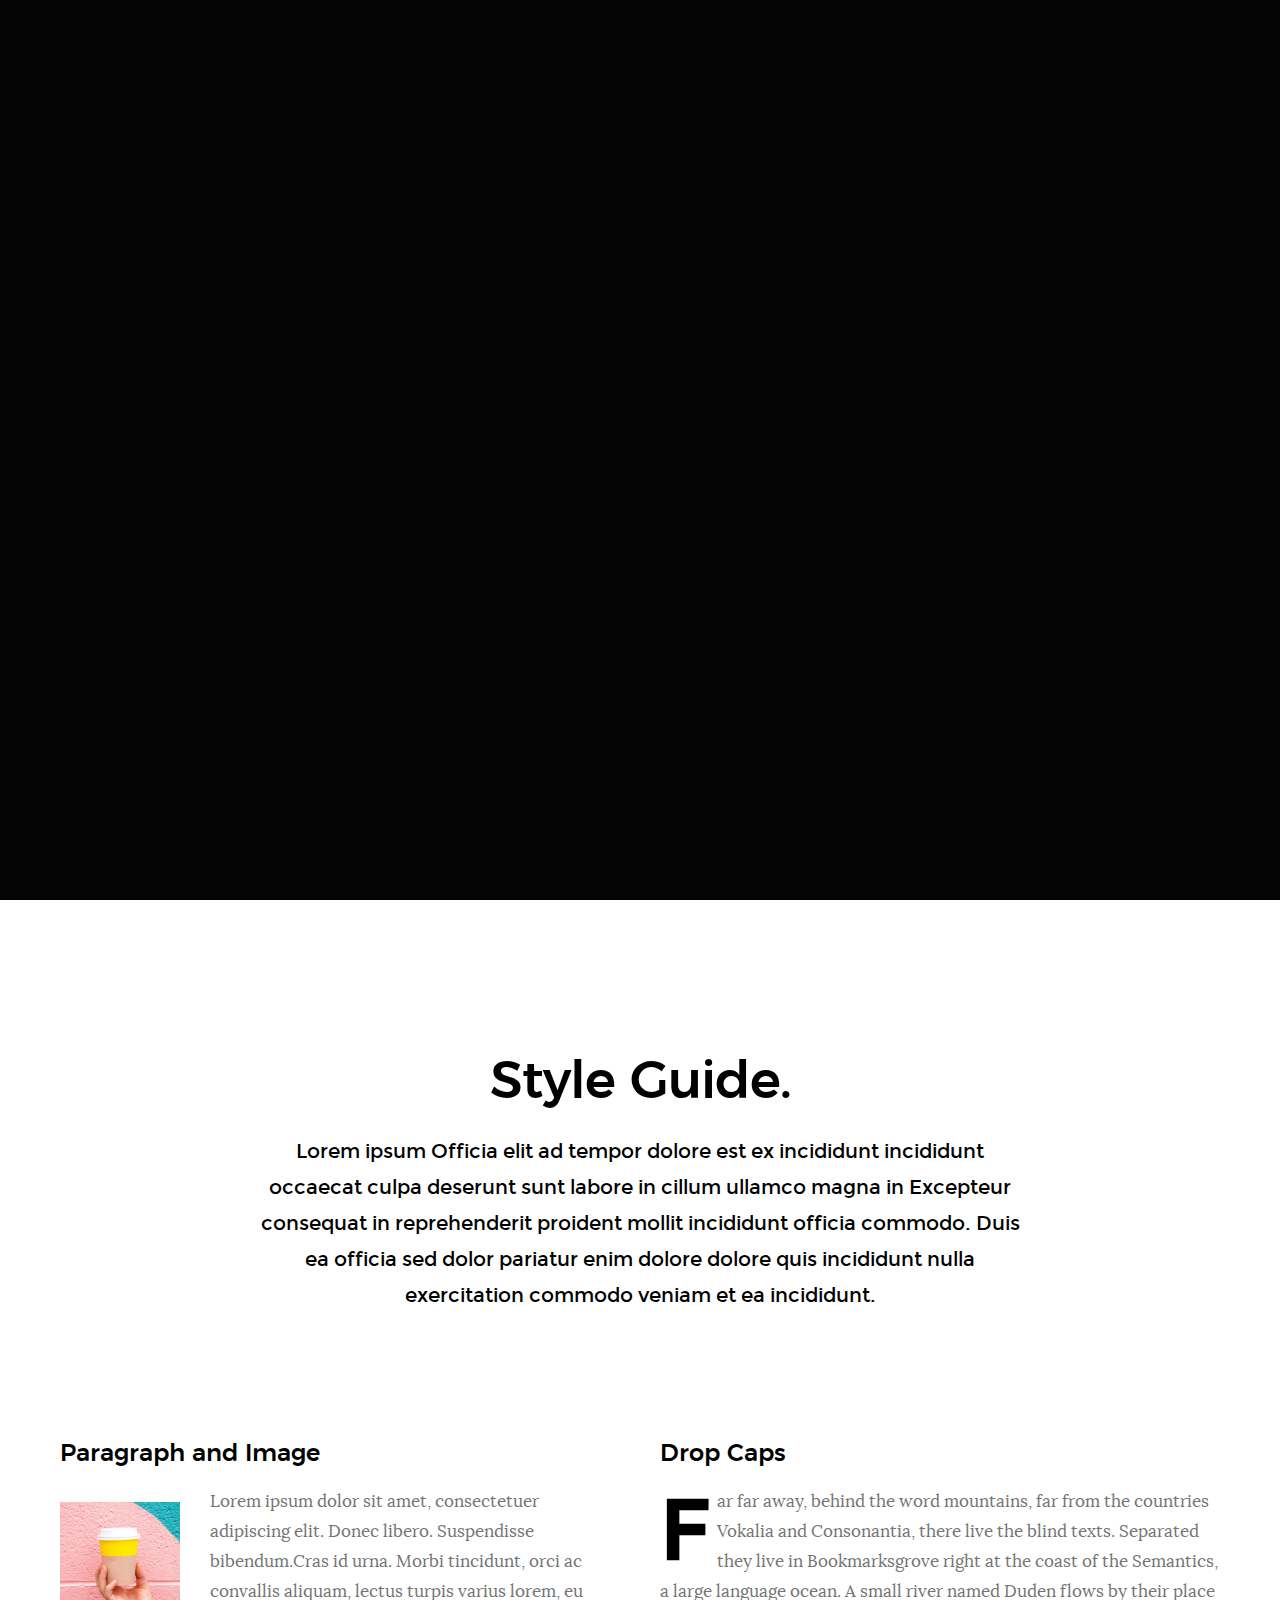
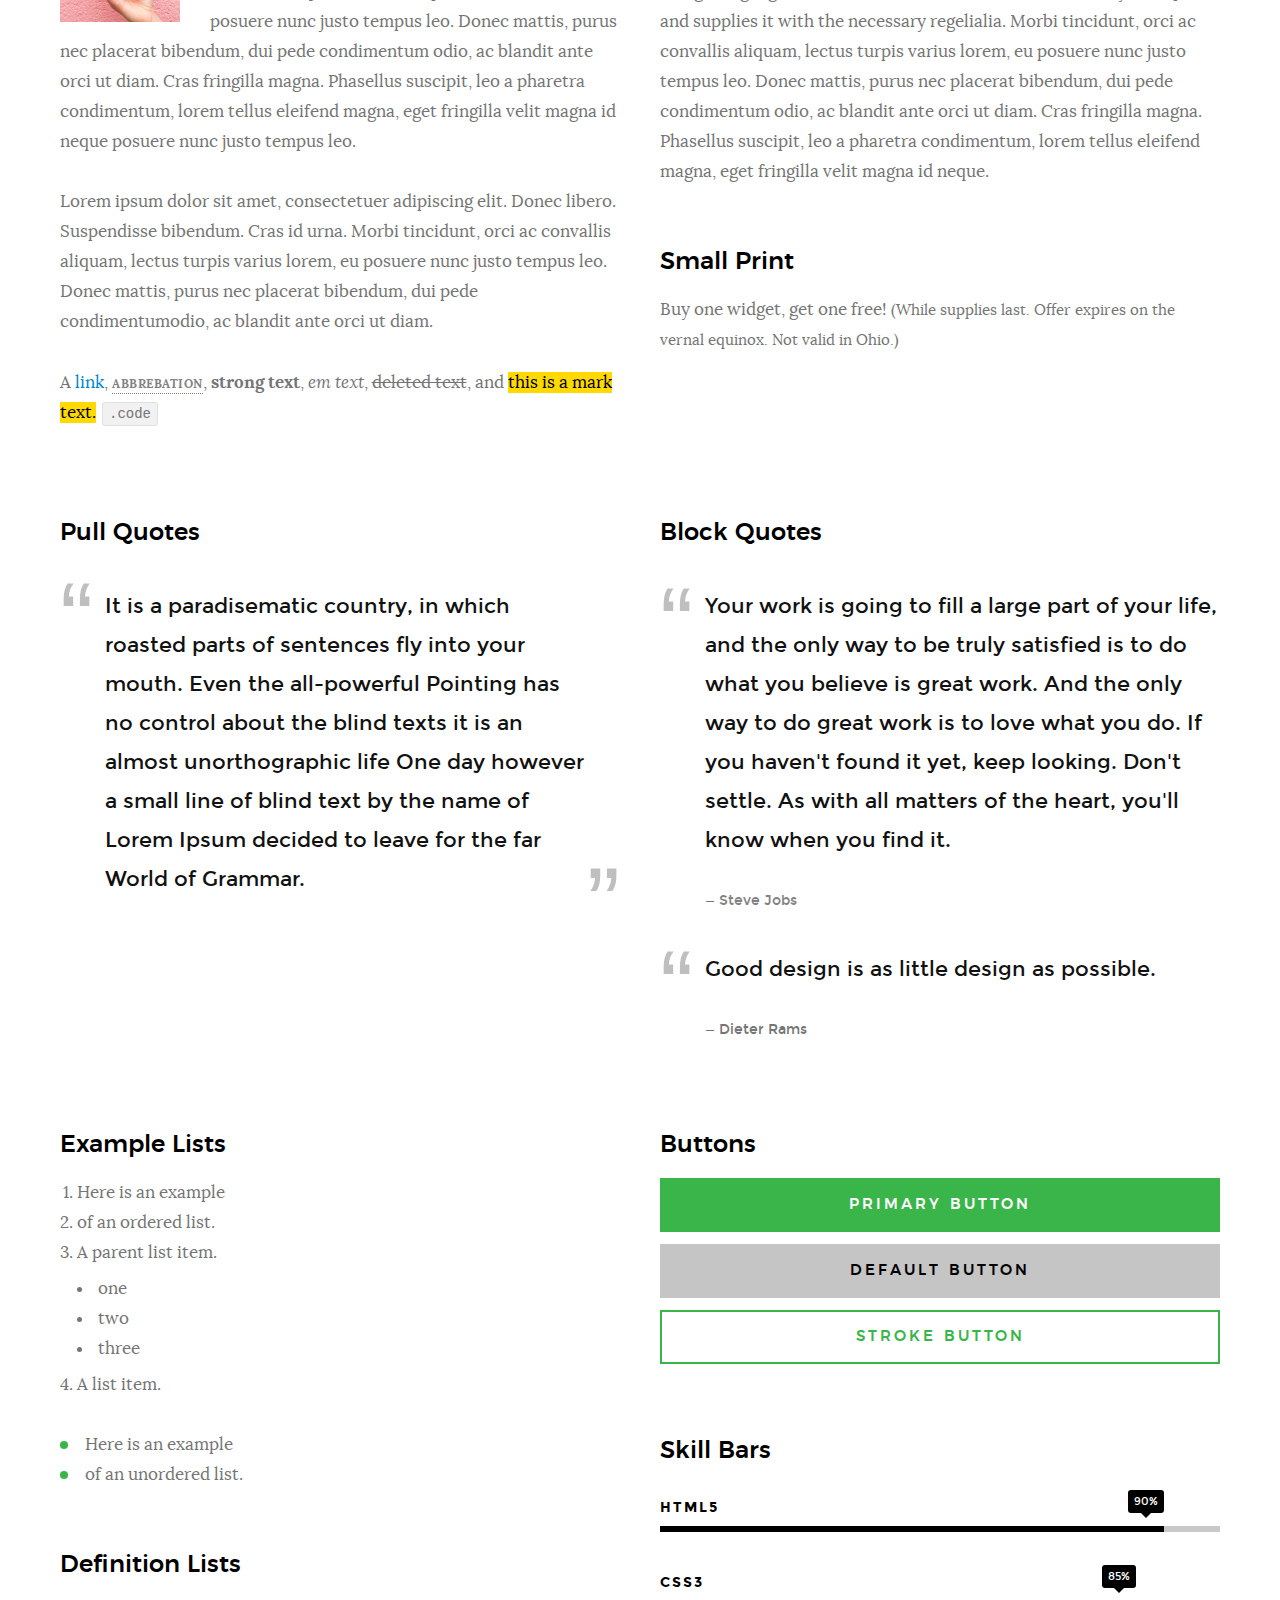
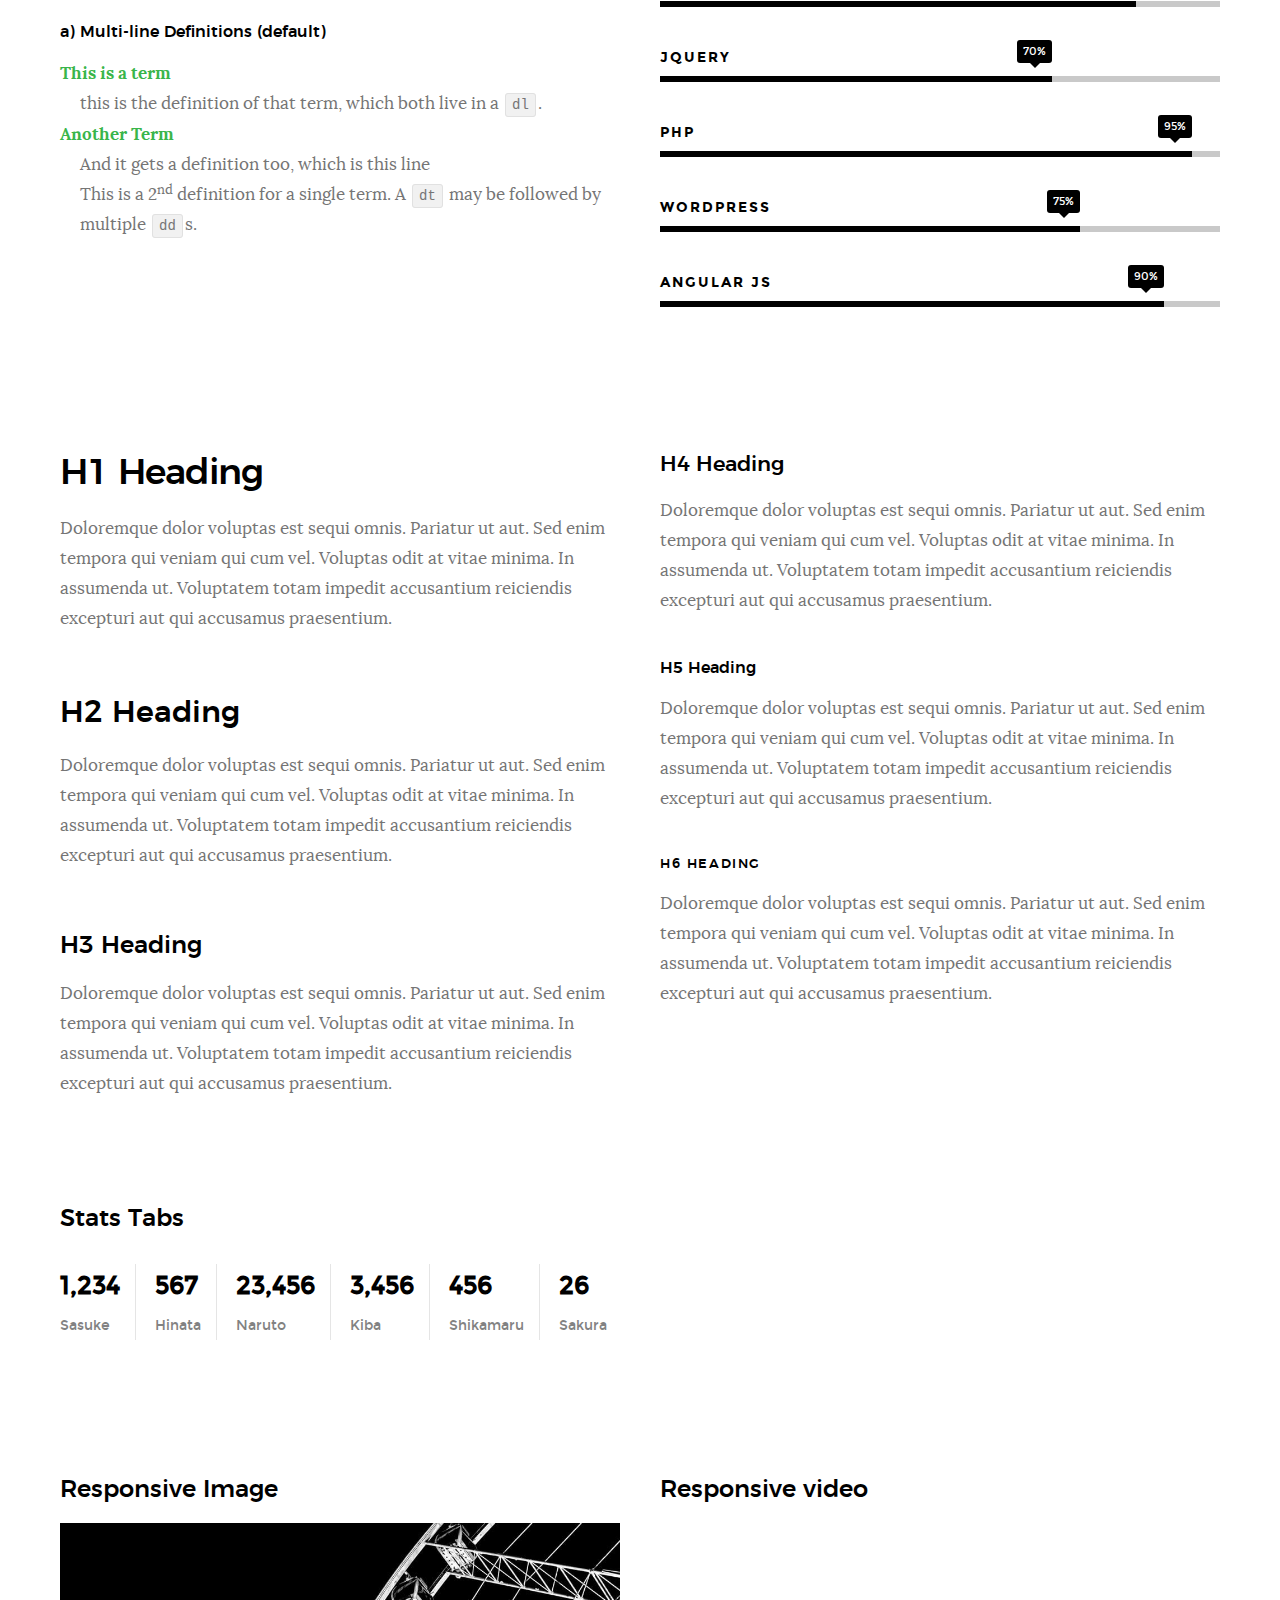
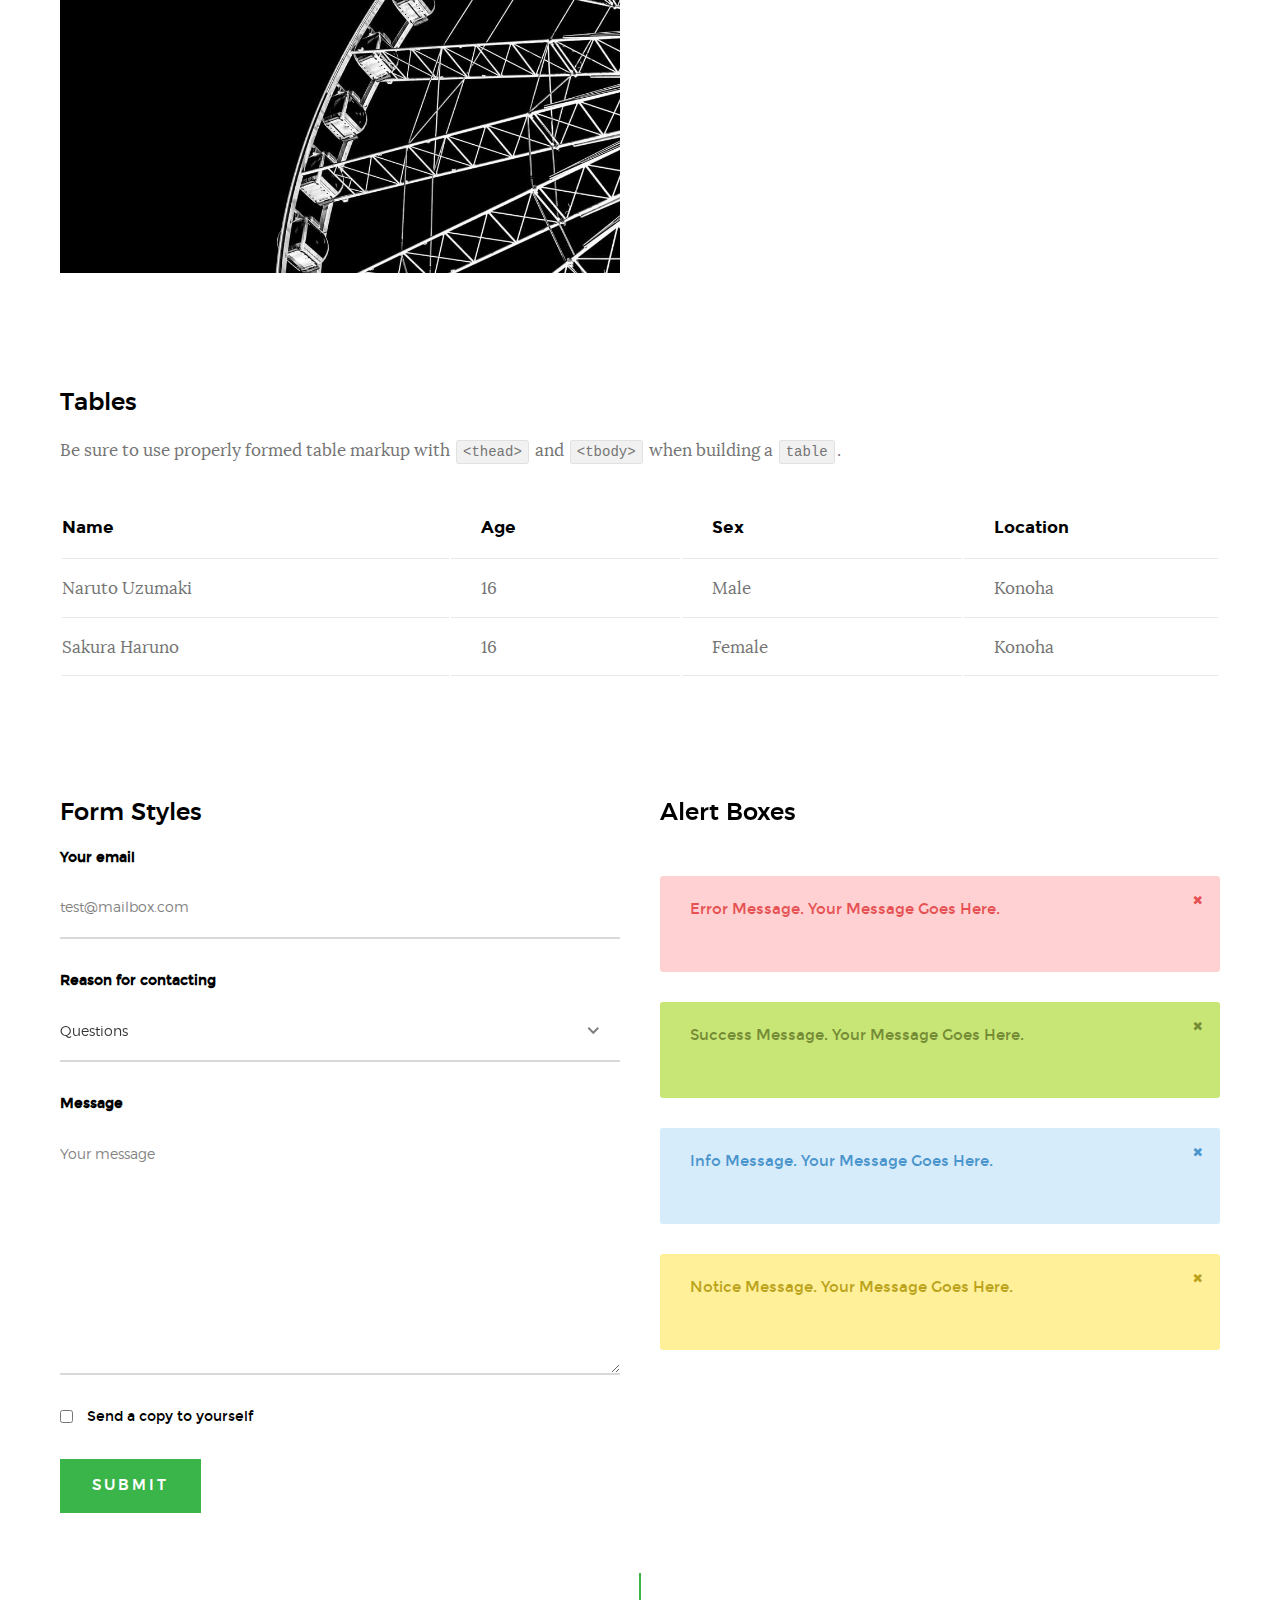
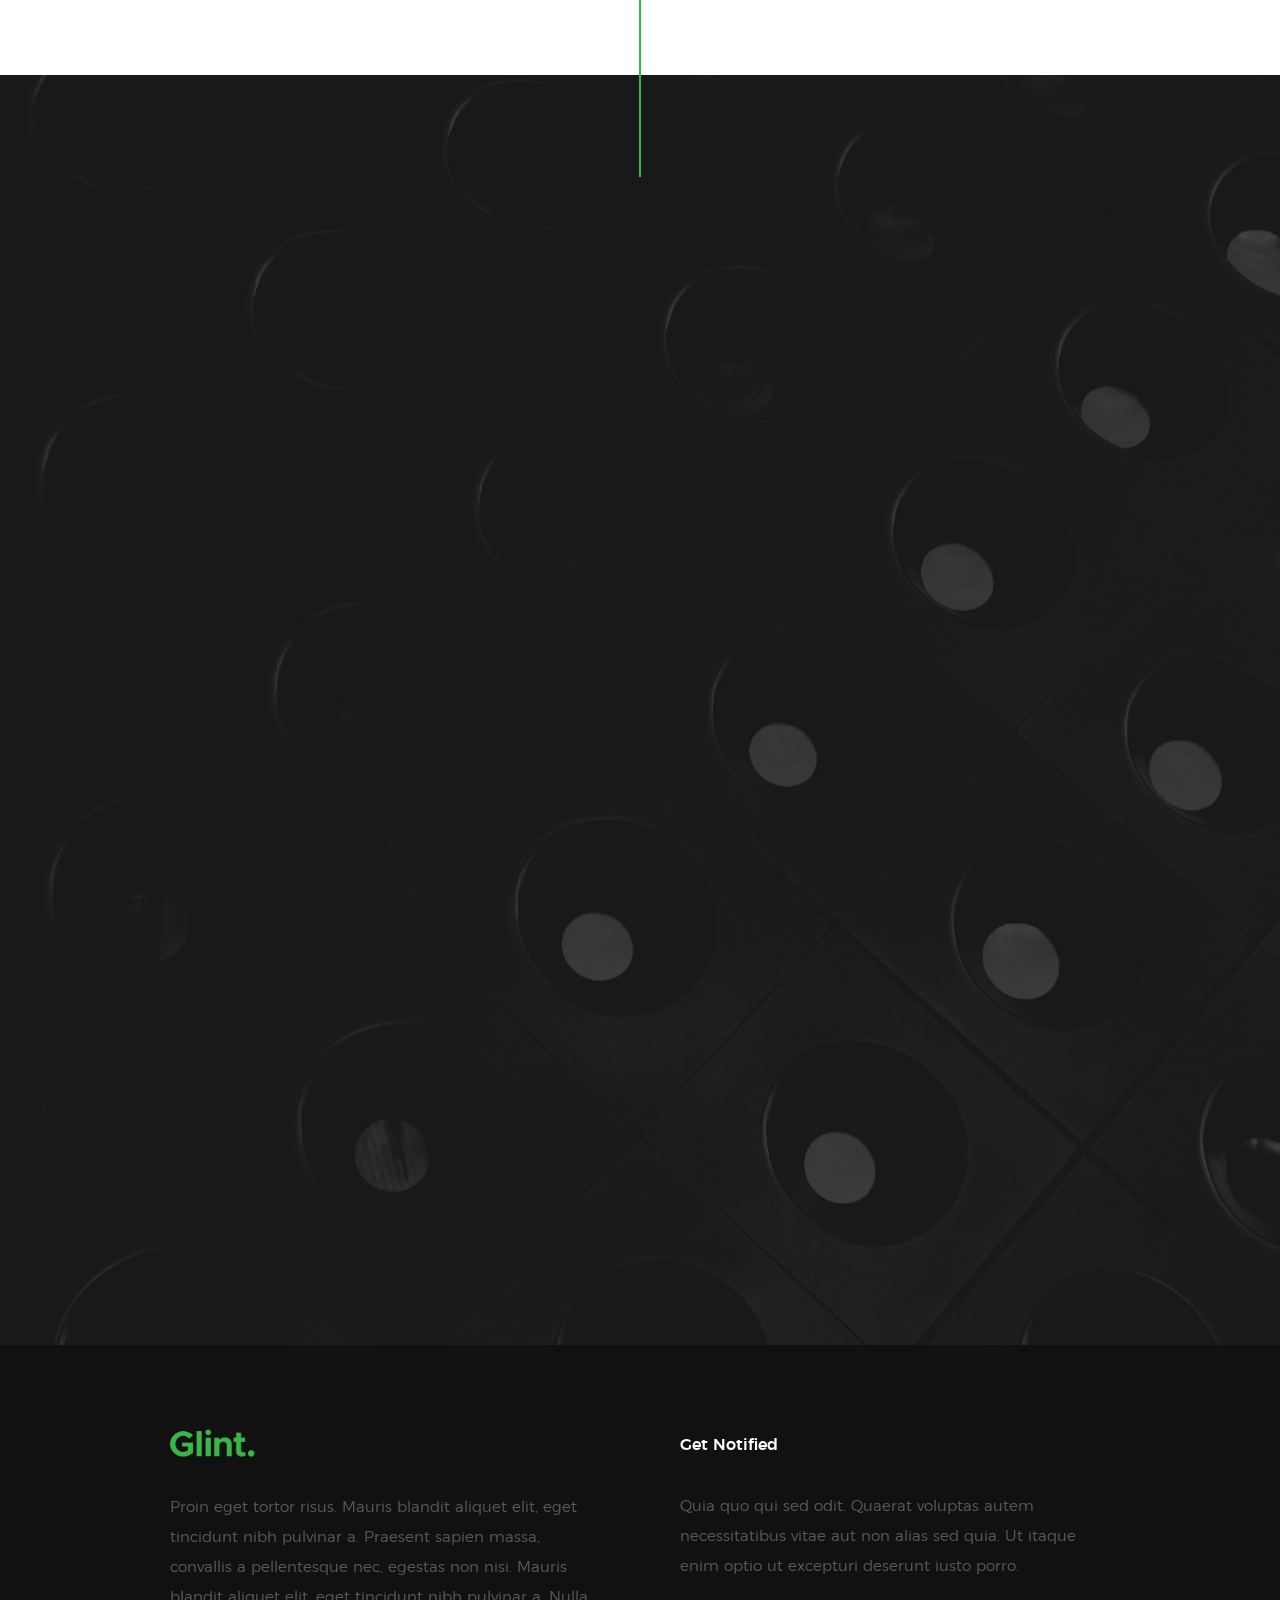
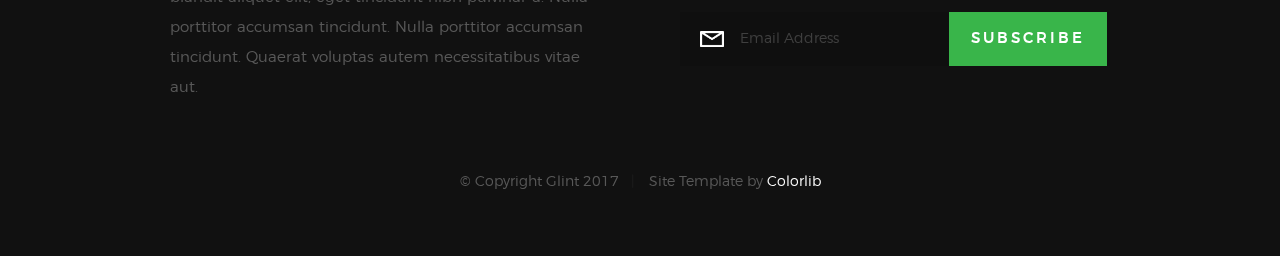
<file: project/styles.html>
<!DOCTYPE html>
<!--[if lt IE 9 ]><html class="no-js oldie" lang="en"> <![endif]-->
<!--[if IE 9 ]><html class="no-js oldie ie9" lang="en"> <![endif]-->
<!--[if (gte IE 9)|!(IE)]><!-->
<html class="no-js" lang="en">
<!--<![endif]-->

<head>

    <!--- basic page needs
    ================================================== -->
    <meta charset="utf-8">
    <title>Glint - Style Guide</title>
    <meta name="description" content="">
    <meta name="author" content="">

    <!-- mobile specific metas
    ================================================== -->
    <meta name="viewport" content="width=device-width, initial-scale=1">

    <!-- CSS
    ================================================== -->
    <link rel="stylesheet" href="css/base.css">
    <link rel="stylesheet" href="css/vendor.css">
    <link rel="stylesheet" href="css/main.css">

    <style type="text/css" media="screen">
        .s-styles { 
            background: white;
            padding-top: 15rem;
            padding-bottom: 12rem;
        }
     </style> 

    <!-- script
    ================================================== -->
    <script src="js/modernizr.js"></script>
    <script src="js/pace.min.js"></script>

    <!-- favicons
    ================================================== -->
    <link rel="shortcut icon" href="favicon.ico" type="image/x-icon">
    <link rel="icon" href="favicon.ico" type="image/x-icon">

</head>

<body id="top">

    <!-- header
    ================================================== -->
    <header class="s-header">

        <div class="header-logo">
            <a class="site-logo" href="index.html">
                <img src="images/logo.png" alt="Homepage">
            </a>
        </div>

        <nav class="header-nav">

            <a href="#0" class="header-nav__close" title="close"><span>Close</span></a>

            <div class="header-nav__content">
                <h3>Navigation</h3>
                
                <ul class="header-nav__list">
                    <li class="current"><a class="smoothscroll"  href="index.html" title="home">Home</a></li>
                    <li><a href="index.html#about" title="about">About</a></li>
                    <li><a href="index.html#services" title="services">Services</a></li>
                    <li><a href="index.html#works" title="works">Works</a></li>
                    <li><a href="index.html#clients" title="clients">Clients</a></li>
                    <li><a href="#contact" title="contact">Contact</a></li>
                </ul>
    
                <p>Perspiciatis hic praesentium nesciunt. Et neque a dolorum <a href='#0'>voluptatem</a> porro iusto sequi veritatis libero enim. Iusto id suscipit veritatis neque reprehenderit.</p>
    
                <ul class="header-nav__social">
                    <li>
                        <a href="#0"><i class="fa fa-facebook"></i></a>
                    </li>
                    <li>
                        <a href="#0"><i class="fa fa-twitter"></i></a>
                    </li>
                    <li>
                        <a href="#0"><i class="fa fa-instagram"></i></a>
                    </li>
                    <li>
                        <a href="#0"><i class="fa fa-behance"></i></a>
                    </li>
                    <li>
                        <a href="#0"><i class="fa fa-dribbble"></i></a>
                    </li>
                </ul>

            </div> <!-- end header-nav__content -->

        </nav>  <!-- end header-nav -->

        <a class="header-menu-toggle" href="#0">
            <span class="header-menu-text">Menu</span>
            <span class="header-menu-icon"></span>
        </a>

    </header> <!-- end s-header -->


    <!-- home
    ================================================== -->
    <section id="home" class="s-home target-section" data-parallax="scroll" data-image-src="images/hero-bg.jpg" data-natural-width=3000 data-natural-height=2000 data-position-y=center>

        <div class="overlay"></div>
        <div class="shadow-overlay"></div>

        <div class="home-content">

            <div class="row home-content__main">

                <h3>Welcome to Glint</h3>

                <h1>
                    We are a creative group <br>
                    of people who design <br>
                    influential brands and <br>
                    digital experiences.
                </h1>

                <div class="home-content__buttons">
                    <a href="#contact" class="smoothscroll btn btn--stroke">
                        Start a Project
                    </a>
                    <a href="index.html#about" class="smoothscroll btn btn--stroke">
                        More About Us
                    </a>
                </div>

            </div>

            <div class="home-content__scroll">
                <a href="#styles" class="scroll-link smoothscroll">
                    <span>Scroll Down</span>
                </a>
            </div>

            <div class="home-content__line"></div>

        </div> <!-- end home-content -->


        <ul class="home-social">
            <li>
                <a href="#0"><i class="fa fa-facebook" aria-hidden="true"></i><span>Facebook</span></a>
            </li>
            <li>
                <a href="#0"><i class="fa fa-twitter" aria-hidden="true"></i><span>Twiiter</span></a>
            </li>
            <li>
                <a href="#0"><i class="fa fa-instagram" aria-hidden="true"></i><span>Instagram</span></a>
            </li>
            <li>
                <a href="#0"><i class="fa fa-behance" aria-hidden="true"></i><span>Behance</span></a>
            </li>
            <li>
                <a href="#0"><i class="fa fa-dribbble" aria-hidden="true"></i><span>Dribbble</span></a>
            </li>
        </ul> 
        <!-- end home-social -->

    </section> <!-- end s-home -->


    <!-- styles
    ================================================== -->
    <section id="styles" class="s-styles">
        
        <div class="row narrow section-intro add-bottom text-center">

            <div class="col-twelve tab-full">

                <h1 class="display-2">Style Guide.</h1>

                <p class="lead">Lorem ipsum Officia elit ad tempor dolore est ex incididunt incididunt occaecat culpa deserunt sunt labore in cillum ullamco magna in Excepteur consequat in reprehenderit proident mollit incididunt officia commodo.
                Duis ea officia sed dolor pariatur enim dolore dolore quis incididunt nulla exercitation commodo veniam et ea incididunt.</p>

            </div>

        </div>

        <div class="row">

            <div class="col-six tab-full">

                <h3>Paragraph and Image</h3>

                <p><a href="#"><img width="120" height="120" class="pull-left" alt="sample-image" src="images/sample-image.jpg"></a>
                Lorem ipsum dolor sit amet, consectetuer adipiscing elit. Donec libero. Suspendisse bibendum.Cras id urna. Morbi tincidunt, orci ac convallis aliquam, lectus turpis varius lorem, eu posuere nunc justo tempus leo. Donec mattis, purus nec placerat bibendum, dui pede condimentum odio, ac blandit ante orci ut diam. Cras fringilla magna. Phasellus suscipit, leo a pharetra condimentum, lorem tellus eleifend magna, eget fringilla velit magna id neque posuere nunc justo tempus leo. </p>

                <p>
                Lorem ipsum dolor sit amet, consectetuer adipiscing elit. Donec libero. Suspendisse bibendum. Cras id urna. Morbi tincidunt, orci ac convallis aliquam, lectus turpis varius lorem, eu posuere nunc justo tempus leo. Donec mattis, purus nec placerat bibendum, dui pede condimentumodio, ac blandit ante orci ut diam.	
                </p>

                <p>A <a href="#">link</a>,
                <abbr title="this really isn't a very good description">abbrebation</abbr>,
                <strong>strong text</strong>,
                <em>em text</em>,
                <del>deleted text</del>, and
                <mark>this is a mark text.</mark>
                <code>.code</code>
                </p>

            </div>

            <div class="col-six tab-full">

                <h3>Drop Caps</h3>

                <p class="drop-cap">Far far away, behind the word mountains, far from the countries Vokalia and Consonantia,
                there live the blind texts. Separated they live in Bookmarksgrove right at the coast of the
                Semantics, a large language ocean. A small river named Duden flows by their place and supplies it with the necessary regelialia. Morbi tincidunt, orci ac convallis aliquam, lectus turpis varius lorem, eu	posuere nunc justo tempus leo. Donec mattis, purus nec placerat bibendum, dui pede condimentum odio, ac blandit ante orci ut diam. Cras fringilla magna. Phasellus suscipit, leo a pharetra condimentum, lorem tellus eleifend magna, eget fringilla velit magna id neque.
                </p>

                <h3>Small Print</h3>

                <p>Buy one widget, get one free!
                <small>(While supplies last. Offer expires on the vernal equinox. Not valid in Ohio.)</small>
                </p>

            </div>

        </div> <!-- end row -->

        <div class="row">

            <div class="col-six tab-full">

                <h3>Pull Quotes</h3>

                <aside class="pull-quote">
                    <blockquote>
                    <p>It is a paradisematic country, in which roasted parts of
                    sentences fly into your mouth. Even the all-powerful Pointing has no control about the blind
                    texts it is an almost unorthographic life One day however a small line of blind text by the name
                    of Lorem Ipsum decided to leave for the far World of Grammar.</p>
                    </blockquote>
                </aside>

            </div>

            <div class="col-six tab-full">

                <h3>Block Quotes</h3>

                <blockquote cite="http://where-i-got-my-info-from.com">
                <p>Your work is going to fill a large part of your life, and the only way to be truly satisfied is
                to do what you believe is great work. And the only way to do great work is to love what you do.
                If you haven't found it yet, keep looking. Don't settle. As with all matters of the heart, you'll know when you find it.
                </p>
                <cite>
                    <a href="#">Steve Jobs</a>
                </cite>
                </blockquote>

                <blockquote>
                <p>Good design is as little design as possible.</p>
                <cite>Dieter Rams</cite>
                </blockquote>

            </div>

        </div> <!-- end row -->


        <div class="row half-bottom">

            <div class="col-six tab-full">

                <h3>Example Lists</h3>

                <ol>
                    <li>Here is an example</li>
                    <li>of an ordered list.</li>
                    <li>A parent list item.
                        <ul>
                            <li>one</li>
                            <li>two</li>
                            <li>three</li>
                        </ul>
                        </li>
                        <li>A list item.</li>
                    </ol>

                <ul class="disc">
                    <li>Here is an example</li>
                    <li>of an unordered list.</li>
                </ul>

                <h3>Definition Lists</h3>

                <h5>a) Multi-line Definitions (default) </h5>

                <dl>
                    <dt><strong>This is a term</strong></dt>
                        <dd>this is the definition of that term, which both live in a <code>dl</code>.</dd>
                    <dt><strong>Another Term</strong></dt>
                        <dd>And it gets a definition too, which is this line</dd>
                        <dd>This is a 2<sup>nd</sup> definition for a single term. A <code>dt</code> may be followed by multiple <code>dd</code>s.</dd>
                </dl>

            </div>

            <div class="col-six tab-full">

                <h3>Buttons</h3>

                <p>
                    <a class="btn btn--primary full-width" href="#0">Primary Button</a>
                    <a class="btn full-width" href="#0">Default Button</a>
                    <a class="btn btn--stroke full-width" href="#0">Stroke Button</a>
                </p>

                <h3>Skill Bars</h3>
                
                <ul class="skill-bars">
                    <li>
                    <div class="progress percent90"><span>90%</span></div>
                    <strong>HTML5</strong>
                    </li>
                    <li>
                    <div class="progress percent85"><span>85%</span></div>
                    <strong>CSS3</strong>
                    </li>
                    <li>
                    <div class="progress percent70"><span>70%</span></div>
                    <strong>JQuery</strong>
                    </li>
                    <li>
                    <div class="progress percent95"><span>95%</span></div>
                    <strong>PHP</strong>
                    </li>
                    <li>
                    <div class="progress percent75"><span>75%</span></div>
                    <strong>Wordpress</strong>
                    </li>
                    <li>
                    <div class="progress percent90"><span>90%</span></div>
                    <strong>Angular JS</strong>
                    </li>
                </ul>

            </div>

        </div> <!-- end row -->

        <div class="row half-bottom">

            <div class="col-six tab-full">
                    
                <h1>H1 Heading</h1>
                <p>Doloremque dolor voluptas est sequi omnis. Pariatur ut aut. Sed enim tempora qui veniam qui cum vel. 
                Voluptas odit at vitae minima. In assumenda ut. Voluptatem totam impedit accusantium reiciendis excepturi aut qui accusamus praesentium.</p>

                <h2>H2 Heading</h2>
                <p>Doloremque dolor voluptas est sequi omnis. Pariatur ut aut. Sed enim tempora qui veniam qui cum vel. 
                Voluptas odit at vitae minima. In assumenda ut. Voluptatem totam impedit accusantium reiciendis excepturi aut qui accusamus praesentium.</p>

                <h3>H3 Heading</h3>
                <p>Doloremque dolor voluptas est sequi omnis. Pariatur ut aut. Sed enim tempora qui veniam qui cum vel. 
                Voluptas odit at vitae minima. In assumenda ut. Voluptatem totam impedit accusantium reiciendis excepturi aut qui accusamus praesentium.</p>

            </div>

            <div class="col-six tab-full">
                    
                <h4>H4 Heading</h4>
                <p>Doloremque dolor voluptas est sequi omnis. Pariatur ut aut. Sed enim tempora qui veniam qui cum vel. 
                Voluptas odit at vitae minima. In assumenda ut. Voluptatem totam impedit accusantium reiciendis excepturi aut qui accusamus praesentium.</p>

                <h5>H5 Heading</h5>
                <p>Doloremque dolor voluptas est sequi omnis. Pariatur ut aut. Sed enim tempora qui veniam qui cum vel. 
                Voluptas odit at vitae minima. In assumenda ut. Voluptatem totam impedit accusantium reiciendis excepturi aut qui accusamus praesentium.</p>

                <h6>H6 Heading</h6>
                <p>Doloremque dolor voluptas est sequi omnis. Pariatur ut aut. Sed enim tempora qui veniam qui cum vel. 
                Voluptas odit at vitae minima. In assumenda ut. Voluptatem totam impedit accusantium reiciendis excepturi aut qui accusamus praesentium.</p>

            </div>

        </div>


        <div class="row half-bottom">

            <div class="col-twelve">

                    <h3>Stats Tabs</h3>

                <ul class="stats-tabs">
                    <li><a href="#">1,234 <em>Sasuke</em></a></li>
                    <li><a href="#">567 <em>Hinata</em></a></li>
                    <li><a href="#">23,456 <em>Naruto</em></a></li>
                    <li><a href="#">3,456 <em>Kiba</em></a></li>
                    <li><a href="#">456 <em>Shikamaru</em></a></li>
                    <li><a href="#">26 <em>Sakura</em></a></li>
                    </ul>

            </div>

        </div> <!-- end row -->


        <div class="row half-bottom">

            <div class="col-six tab-full">

                <h3>Responsive Image</h3>
                <p><img src="images/wheel-500.jpg" 
                    srcset="images/wheel-1000.jpg 1000w, 
                    images/wheel-500.jpg 500w" 
                    sizes="(max-width: 1000px) 100vw, 1000px" alt=""></p>

            </div>

            <div class="col-six tab-full">

                <h3>Responsive video</h3>

                <div class="video-container">
                <iframe src="https://player.vimeo.com/video/14592941?title=0&amp;byline=0&amp;portrait=0&amp;color=F64B39" width="500" height="281" frameborder="0" webkitallowfullscreen mozallowfullscreen allowfullscreen></iframe> 
                </div>

            </div>
            
        </div> <!-- end row -->


        <div class="row add-bottom">

            <div class="col-twelve">

                <h3>Tables</h3>
                <p>Be sure to use properly formed table markup with <code>&lt;thead&gt;</code> and <code>&lt;tbody&gt;</code> when building a <code>table</code>.</p>

                <div class="table-responsive">

                    <table>
                            <thead>
                            <tr>
                                <th>Name</th>
                                <th>Age</th>
                                <th>Sex</th>
                                <th>Location</th>
                            </tr>
                            </thead>
                            <tbody>
                            <tr>
                                <td>Naruto Uzumaki</td>
                                <td>16</td>
                                <td>Male</td>
                                <td>Konoha</td>
                            </tr>
                            <tr>
                                <td>Sakura Haruno</td>
                                <td>16</td>
                                <td>Female</td>
                                <td>Konoha</td>
                            </tr>
                            </tbody>
                    </table>

                </div>

            </div>
            
        </div> <!-- end row -->
    

        <div class="row">

            <div class="col-six tab-full">

                <h3>Form Styles</h3>

                <form>
                        <div>
                            <label for="sampleInput">Your email</label>
                            <input class="full-width" type="email" placeholder="test@mailbox.com" id="sampleInput">
                    </div>
                    <div>
                            <label for="sampleRecipientInput">Reason for contacting</label>
                            <div class="cl-custom-select">
                                <select class="full-width" id="sampleRecipientInput">
                                    <option value="Option 1">Questions</option>
                                    <option value="Option 2">Report</option>
                                    <option value="Option 3">Others</option>
                                </select>
                            </div>
                    </div>
                    
                        <label for="exampleMessage">Message</label>
                        <textarea class="full-width" placeholder="Your message" id="exampleMessage"></textarea>

                        <label class="add-bottom">
                            <input type="checkbox">
                            <span class="label-text">Send a copy to yourself</span>
                        </label>
                    
                        <input class="btn--primary" type="submit" value="Submit">

                </form>

            </div>

            <div class="col-six tab-full">

                <h3>Alert Boxes</h3>

                <br>
                
                <div class="alert-box alert-box--error hideit">
                    <p>Error Message. Your Message Goes Here.</p>
                    <i class="fa fa-times alert-box__close" aria-hidden="true"></i>
                </div><!-- /error -->
                        
                <div class="alert-box alert-box--success hideit">
                    <p>Success Message. Your Message Goes Here.</p>
                    <i class="fa fa-times alert-box__close" aria-hidden="true"></i>
                </div><!-- /success -->
                        
                <div class="alert-box alert-box--info hideit">
                    <p>Info Message. Your Message Goes Here.</p>
                    <i class="fa fa-times alert-box__close" aria-hidden="true"></i>
                </div><!-- /info -->
                        
                <div class="alert-box alert-box--notice hideit">
                    <p>Notice Message. Your Message Goes Here.</p>
                    <i class="fa fa-times alert-box__close" aria-hidden="true"></i>
                </div><!-- /notice -->
            
            </div>

        </div> <!-- end row -->

    </section> <!-- end styles -->


    <!-- contact
    ================================================== -->
    <section id="contact" class="s-contact">

        <div class="overlay"></div>
        <div class="contact__line"></div>

        <div class="row section-header" data-aos="fade-up">
            <div class="col-full">
                <h3 class="subhead">Contact Us</h3>
                <h1 class="display-2 display-2--light">Reach out for a new project or just say hello</h1>
            </div>
        </div>

        <div class="row contact-content" data-aos="fade-up">
            
            <div class="contact-primary">

                <h3 class="h6">Send Us A Message</h3>

                <form name="contactForm" id="contactForm" method="post" action="" novalidate="novalidate">
                    <fieldset>
    
                    <div class="form-field">
                        <input name="contactName" type="text" id="contactName" placeholder="Your Name" value="" minlength="2" required="" aria-required="true" class="full-width">
                    </div>
                    <div class="form-field">
                        <input name="contactEmail" type="email" id="contactEmail" placeholder="Your Email" value="" required="" aria-required="true" class="full-width">
                    </div>
                    <div class="form-field">
                        <input name="contactSubject" type="text" id="contactSubject" placeholder="Subject" value="" class="full-width">
                    </div>
                    <div class="form-field">
                        <textarea name="contactMessage" id="contactMessage" placeholder="Your Message" rows="10" cols="50" required="" aria-required="true" class="full-width"></textarea>
                    </div>
                    <div class="form-field">
                        <button class="full-width btn--primary">Submit</button>
                        <div class="submit-loader">
                            <div class="text-loader">Sending...</div>
                            <div class="s-loader">
                                <div class="bounce1"></div>
                                <div class="bounce2"></div>
                                <div class="bounce3"></div>
                            </div>
                        </div>
                    </div>
    
                    </fieldset>
                </form>

                <!-- contact-warning -->
                <div class="message-warning">
                    Something went wrong. Please try again.
                </div> 
            
                <!-- contact-success -->
                <div class="message-success">
                    Your message was sent, thank you!<br>
                </div>

            </div> <!-- end contact-primary -->

            <div class="contact-secondary">
                <div class="contact-info">

                    <h3 class="h6 hide-on-fullwidth">Contact Info</h3>

                    <div class="cinfo">
                        <h5>Where to Find Us</h5>
                        <p>
                            1600 Amphitheatre Parkway<br>
                            Mountain View, CA<br>
                            94043 US
                        </p>
                    </div>

                    <div class="cinfo">
                        <h5>Email Us At</h5>
                        <p>
                            contact@glintsite.com<br>
                            info@glintsite.com
                        </p>
                    </div>

                    <div class="cinfo">
                        <h5>Call Us At</h5>
                        <p>
                            Phone: (+63) 555 1212<br>
                            Mobile: (+63) 555 0100<br>
                            Fax: (+63) 555 0101
                        </p>
                    </div>

                    <ul class="contact-social">
                        <li>
                            <a href="#"><i class="fa fa-facebook" aria-hidden="true"></i></a>
                        </li>
                        <li>
                            <a href="#"><i class="fa fa-twitter" aria-hidden="true"></i></a>
                        </li>
                        <li>
                            <a href="#"><i class="fa fa-instagram" aria-hidden="true"></i></a>
                        </li>
                        <li>
                            <a href="#"><i class="fa fa-behance" aria-hidden="true"></i></a>
                        </li>
                        <li>
                            <a href="#"><i class="fa fa-dribbble" aria-hidden="true"></i></a>
                        </li>
                    </ul> <!-- end contact-social -->

                </div> <!-- end contact-info -->
            </div> <!-- end contact-secondary -->

        </div> <!-- end contact-content -->

    </section> <!-- end s-contact -->


    <!-- footer
    ================================================== -->
    <footer>

        <div class="row footer-main">

            <div class="col-six tab-full left footer-desc">

                <div class="footer-logo"></div>
                Proin eget tortor risus. Mauris blandit aliquet elit, eget tincidunt nibh pulvinar a. Praesent sapien massa, convallis a pellentesque nec, egestas non nisi. Mauris blandit aliquet elit, eget tincidunt nibh pulvinar a. Nulla porttitor accumsan tincidunt. Nulla porttitor accumsan tincidunt. Quaerat voluptas autem necessitatibus vitae aut.

            </div>

            <div class="col-six tab-full right footer-subscribe">

                <h4>Get Notified</h4>
                <p>Quia quo qui sed odit. Quaerat voluptas autem necessitatibus vitae aut non alias sed quia. Ut itaque enim optio ut excepturi deserunt iusto porro.</p>

                <div class="subscribe-form">
                    <form id="mc-form" class="group" novalidate="true">
                        <input type="email" value="" name="EMAIL" class="email" id="mc-email" placeholder="Email Address" required="">
                        <input type="submit" name="subscribe" value="Subscribe">
                        <label for="mc-email" class="subscribe-message"></label>
                    </form>
                </div>

            </div>

        </div> <!-- end footer-main -->

        <div class="row footer-bottom">

            <div class="col-twelve">
                <div class="copyright">
                    <span>© Copyright Glint 2017</span> 
                    <span>Site Template by <a href="https://www.colorlib.com/">Colorlib</a></span>	
                </div>

                <div class="go-top">
                    <a class="smoothscroll" title="Back to Top" href="#top"><i class="icon-arrow-up" aria-hidden="true"></i></a>
                </div>
            </div>

        </div> <!-- end footer-bottom -->

    </footer> <!-- end footer -->


    <!-- photoswipe background
    ================================================== -->
    <div aria-hidden="true" class="pswp" role="dialog" tabindex="-1">

        <div class="pswp__bg"></div>
        <div class="pswp__scroll-wrap">

            <div class="pswp__container">
                <div class="pswp__item"></div>
                <div class="pswp__item"></div>
                <div class="pswp__item"></div>
            </div>

            <div class="pswp__ui pswp__ui--hidden">
                <div class="pswp__top-bar">
                    <div class="pswp__counter"></div><button class="pswp__button pswp__button--close" title="Close (Esc)"></button> <button class="pswp__button pswp__button--share" title=
                    "Share"></button> <button class="pswp__button pswp__button--fs" title="Toggle fullscreen"></button> <button class="pswp__button pswp__button--zoom" title=
                    "Zoom in/out"></button>
                    <div class="pswp__preloader">
                        <div class="pswp__preloader__icn">
                            <div class="pswp__preloader__cut">
                                <div class="pswp__preloader__donut"></div>
                            </div>
                        </div>
                    </div>
                </div>
                <div class="pswp__share-modal pswp__share-modal--hidden pswp__single-tap">
                    <div class="pswp__share-tooltip"></div>
                </div><button class="pswp__button pswp__button--arrow--left" title="Previous (arrow left)"></button> <button class="pswp__button pswp__button--arrow--right" title=
                "Next (arrow right)"></button>
                <div class="pswp__caption">
                    <div class="pswp__caption__center"></div>
                </div>
            </div>

        </div>

    </div> <!-- end photoSwipe background -->


    <!-- preloader
    ================================================== -->
    <div id="preloader">
        <div id="loader">
            <div class="line-scale-pulse-out">
                <div></div>
                <div></div>
                <div></div>
                <div></div>
                <div></div>
            </div>
        </div>
    </div>


    <!-- Java Script
    ================================================== -->
    <script src="js/jquery-3.2.1.min.js"></script>
    <script src="js/plugins.js"></script>
    <script src="js/main.js"></script>

</body>

</html>
</file>
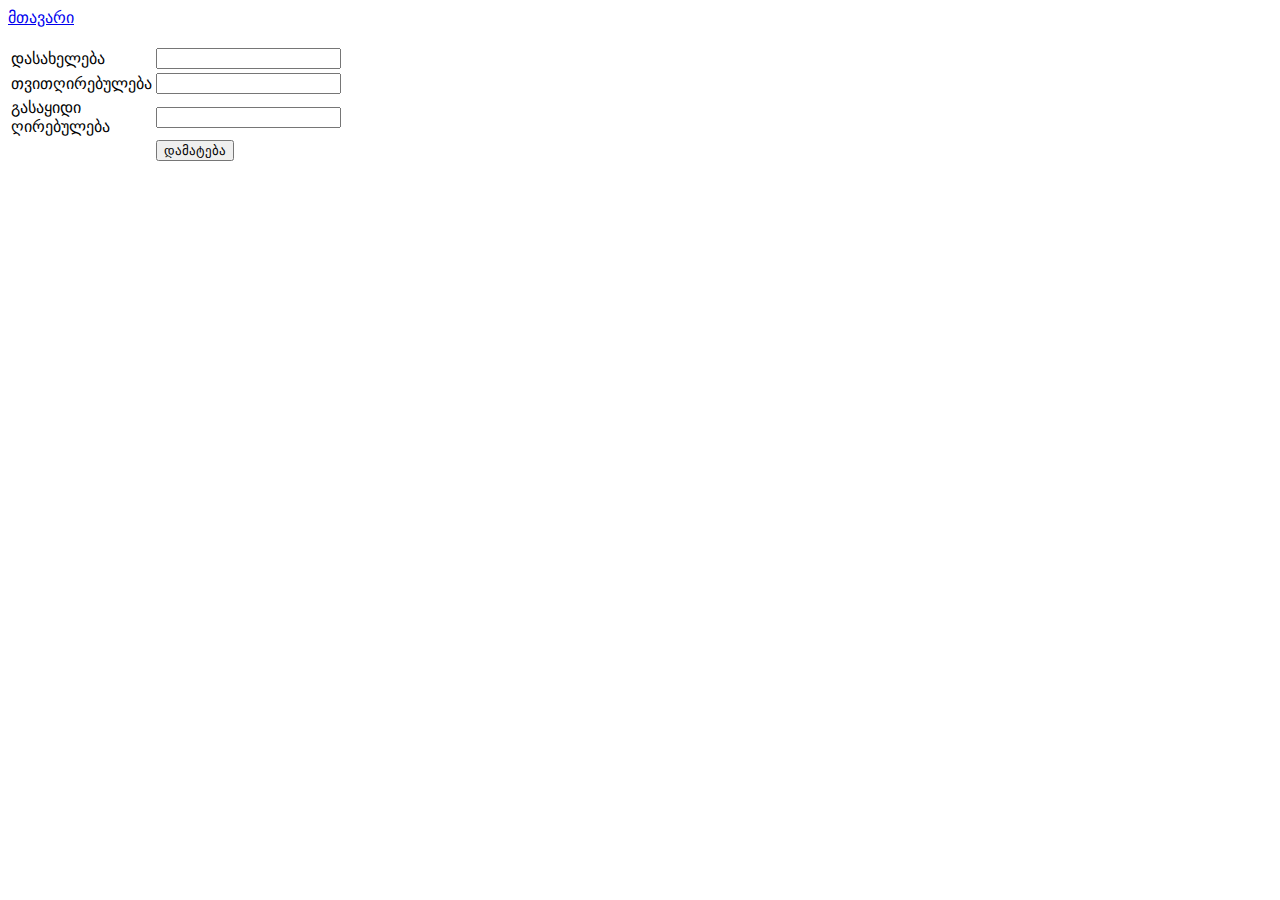
<file: kaxa/eka/dashveba/add.html>
<html>
<head>
<meta charset="utf-8">
	<title>ახალი პროდუქტის დამატება</title>
</head>

<body>
	<a href="index.php">მთავარი</a>
	<br/><br/>

	<form action="add.php" method="post" name="form1">
		<table width="25%" border="0">
			<tr> 
				<td>დასახელება</td>
				<td><input type="text" name="name"></td>
			</tr>
			<tr> 
				<td>თვითღირებულება</td>
				<td><input type="text" name="price"></td>
			</tr>
			<tr> 
				<td>გასაყიდი ღირებულება</td>
				<td><input type="text" name="saleprice"></td>
			</tr>
			<tr> 
				<td></td>
				<td><input type="submit" name="Submit" value="დამატება"></td>
			</tr>
		</table>
	</form>
</body>
</html>
</file>
<file: project/css/base.css>
/* =================================================================== 
 *
 *  Glint v1.0 Base Stylesheet
 *  11-20-2017
 *  ------------------------------------------------------------------
 *
 *  TOC:
 *  # imports 
 *  # normalize
 *  # basic/base setup styles
 *      ## Media
 *      ## Typography resets 
 *      ## links
 *      ## inputs
 *  # grid
 *      ## medium size devices
 *      ## tablets
 *      ## mobile devices
 *      ## small mobile devices
 *  # block grids
 *      ## medium size devices
 *      ## tablets
 *      ## mobile devices
 *      ## small mobile devices
 *  # MISC
 *
 * =================================================================== */


/* ===================================================================
 * # imports 
 *
 * ------------------------------------------------------------------- */
@import url("font-awesome/css/font-awesome.min.css");
@import url("micons/micons.css");
@import url("fonts.css");


/* ===================================================================
 * # normalize
 * normalize.css v5.0.0 | MIT License | 
 * github.com/necolas/normalize.css
 *
 * ------------------------------------------------------------------- */
html {
    font-family: sans-serif;
    line-height: 1.15;
    -ms-text-size-adjust: 100%;
    -webkit-text-size-adjust: 100%;
}

body {
    margin: 0;
}

article,
aside,
footer,
header,
nav,
section {
    display: block;
}

h1 {
    font-size: 2em;
    margin: 0.67em 0;
}

figcaption,
figure,
main {
    display: block;
}

figure {
    margin: 1em 40px;
}

hr {
    box-sizing: content-box;
    height: 0;
    overflow: visible;
}

pre {
    font-family: monospace, monospace;
    font-size: 1em;
}

a {
    background-color: transparent;
    -webkit-text-decoration-skip: objects;
}

a:active,
a:hover {
    outline-width: 0;
}

abbr[title] {
    border-bottom: none;
    text-decoration: underline;
    text-decoration: underline dotted;
}

b,
strong {
    font-weight: inherit;
}

b,
strong {
    font-weight: bolder;
}

code,
kbd,
samp {
    font-family: monospace, monospace;
    font-size: 1em;
}

dfn {
    font-style: italic;
}

mark {
    background-color: #ff0;
    color: #000;
}

small {
    font-size: 80%;
}

sub,
sup {
    font-size: 75%;
    line-height: 0;
    position: relative;
    vertical-align: baseline;
}

sub {
    bottom: -0.25em;
}

sup {
    top: -0.5em;
}

audio,
video {
    display: inline-block;
}

audio:not([controls]) {
    display: none;
    height: 0;
}

img {
    border-style: none;
}

svg:not(:root) {
    overflow: hidden;
}

button,
input,
optgroup,
select,
textarea {
    font-family: sans-serif;
    font-size: 100%;
    line-height: 1.15;
    margin: 0;
}

button,
input {
    overflow: visible;
}

button,
select {
    text-transform: none;
}

button,
html [type="button"],
[type="reset"],
[type="submit"] {
    -webkit-appearance: button;
}

button::-moz-focus-inner,
[type="button"]::-moz-focus-inner,
[type="reset"]::-moz-focus-inner,
[type="submit"]::-moz-focus-inner {
    border-style: none;
    padding: 0;
}

button:-moz-focusring,
[type="button"]:-moz-focusring,
[type="reset"]:-moz-focusring,
[type="submit"]:-moz-focusring {
    outline: 1px dotted ButtonText;
}

fieldset {
    border: 1px solid #c0c0c0;
    margin: 0 2px;
    padding: 0.35em 0.625em 0.75em;
}

legend {
    box-sizing: border-box;
    color: inherit;
    display: table;
    max-width: 100%;
    padding: 0;
    white-space: normal;
}

progress {
    display: inline-block;
    vertical-align: baseline;
}

textarea {
    overflow: auto;
}

[type="checkbox"],
[type="radio"] {
    box-sizing: border-box;
    padding: 0;
}

[type="number"]::-webkit-inner-spin-button,
[type="number"]::-webkit-outer-spin-button {
    height: auto;
}

[type="search"] {
    -webkit-appearance: textfield;
    outline-offset: -2px;
}

[type="search"]::-webkit-search-cancel-button,
[type="search"]::-webkit-search-decoration {
    -webkit-appearance: none;
}

::-webkit-file-upload-button {
    -webkit-appearance: button;
    font: inherit;
}

details,
menu {
    display: block;
}

summary {
    display: list-item;
}

canvas {
    display: inline-block;
}

template {
    display: none;
}

[hidden] {
    display: none;
}


/* ===================================================================
 * # basic/base setup styles
 *
 * ------------------------------------------------------------------- */
html {
    font-size: 62.5%;
    box-sizing: border-box;
}

*,
*::before,
*::after {
    box-sizing: inherit;
}

body {
    font-weight: normal;
    line-height: 1;
    word-wrap: break-word;
    text-rendering: optimizeLegibility;
    -webkit-overflow-scrolling: touch;
    -webkit-text-size-adjust: none;
}

body,
input,
button {
    -moz-osx-font-smoothing: grayscale;
    -webkit-font-smoothing: antialiased;
}


/* ------------------------------------------------------------------- 
 * ## Media
 * ------------------------------------------------------------------- */
img,
video {
    max-width: 100%;
    height: auto;
}


/* ------------------------------------------------------------------- 
 * ## Typography resets 
 * ------------------------------------------------------------------- */
div,
dl,
dt,
dd,
ul,
ol,
li,
h1,
h2,
h3,
h4,
h5,
h6,
pre,
form,
p,
blockquote,
th,
td {
    margin: 0;
    padding: 0;
}

h1,
h2,
h3,
h4,
h5,
h6 {
    -webkit-font-smoothing: auto;
    -webkit-font-smoothing: antialiased;
    -webkit-font-variant-ligatures: common-ligatures;
    -moz-font-variant-ligatures: common-ligatures;
    font-variant-ligatures: common-ligatures;
    text-rendering: optimizeLegibility;
}

em,
i {
    font-style: italic;
    line-height: inherit;
}

strong,
b {
    font-weight: bold;
    line-height: inherit;
}

small {
    font-size: 60%;
    line-height: inherit;
}

ol,
ul {
    list-style: none;
}

li {
    display: block;
}


/* ------------------------------------------------------------------- 
 * ## links 
 * ------------------------------------------------------------------- */
a {
    text-decoration: none;
    line-height: inherit;
}

a img {
    border: none;
}


/* ------------------------------------------------------------------- 
 * ## inputs 
 * ------------------------------------------------------------------- */
fieldset {
    margin: 0;
    padding: 0;
}

input[type="email"],
input[type="number"],
input[type="search"],
input[type="text"],
input[type="tel"],
input[type="url"],
input[type="password"],
textarea {
    -webkit-appearance: none;
    -moz-appearance: none;
    -ms-appearance: none;
    -o-appearance: none;
    appearance: none;
}


/* ===================================================================
 * # grid
 *
 * ------------------------------------------------------------------- */
.row {
    width: 94%;
    max-width: 1200px;
    margin: 0 auto;
}

.row:after {
    content: "";
    display: table;
    clear: both;
}

.row .row {
    width: auto;
    max-width: none;
    margin-left: -20px;
    margin-right: -20px;
}


/* column blocks
 * -------------------------------------- */
[class*="col-"] {
    float: left;
    padding: 0 20px;
}

[class*="col-"]+[class*="col-"].end {
    float: right;
}


/* column width classes 
 * -------------------------------------- */
.col-one {
    width: 8.33333%;
}

.col-two,
.col-1-6 {
    width: 16.66667%;
}

.col-three,
.col-1-4 {
    width: 25%;
}

.col-four,
.col-1-3 {
    width: 33.33333%;
}

.col-five {
    width: 41.66667%;
}

.col-six,
.col-1-2 {
    width: 50%;
}

.col-seven {
    width: 58.33333%;
}

.col-eight,
.col-2-3 {
    width: 66.66667%;
}

.col-nine,
.col-3-4 {
    width: 75%;
}

.col-ten,
.col-5-6 {
    width: 83.33333%;
}

.col-eleven {
    width: 91.66667%;
}

.col-twelve,
.col-full {
    width: 100%;
}


/* ------------------------------------------------------------------- 
 * ## medium size devices
 * ------------------------------------------------------------------- */
@media only screen and (max-width: 1200px) {
    .row .row {
        margin-left: -15px;
        margin-right: -15px;
    }
    [class*="col-"] {
        padding: 0 15px;
    }
    .md-two,
    .md-1-6 {
        width: 16.66667%;
    }
    .md-one {
        width: 8.33333%;
    }
    .md-three,
    .md-1-4 {
        width: 25%;
    }
    .md-four,
    .md-1-3 {
        width: 33.33333%;
    }
    .md-five {
        width: 41.66667%;
    }
    .md-six,
    .md-1-2 {
        width: 50%;
    }
    .md-seven {
        width: 58.33333%;
    }
    .md-eight,
    .md-2-3 {
        width: 66.66667%;
    }
    .md-nine,
    .md-3-4 {
        width: 75%;
    }
    .md-ten,
    .md-5-6 {
        width: 83.33333%;
    }
    .md-eleven {
        width: 91.66667%;
    }
    .md-twelve,
    .md-full {
        width: 100%;
    }
}


/* ------------------------------------------------------------------- 
 * ## tablets
 * ------------------------------------------------------------------- */
@media only screen and (max-width: 800px) {
    .row {
        width: 90%;
    }
    .tab-1-4 {
        width: 25%;
    }
    .tab-1-3 {
        width: 33.33333%;
    }
    .tab-1-2 {
        width: 50%;
    }
    .tab-2-3 {
        width: 66.66667%;
    }
    .tab-3-4 {
        width: 75%;
    }
    .tab-full {
        width: 100%;
    }
}


/* ------------------------------------------------------------------- 
 * ## mobile devices
 * ------------------------------------------------------------------- */
@media only screen and (max-width: 600px) {
    .row {
        width: auto;
        padding-left: 25px;
        padding-right: 25px;
    }
    .row .row {
        margin-left: -10px;
        margin-right: -10px;
    }
    [class*="col-"] {
        padding: 0 10px;
    }
    .mob-1-4 {
        width: 25%;
    }
    .mob-1-3 {
        width: 33.33333%;
    }
    .mob-1-2 {
        width: 50%;
    }
    .mob-2-3 {
        width: 66.66667%;
    }
    .mob-3-4 {
        width: 75%;
    }
    .mob-full {
        width: 100%;
    }
}


/* ------------------------------------------------------------------- 
 * ## small mobile devices
 * ------------------------------------------------------------------- */

/* stack columns on small mobile devices
 * ------------------------------------------------------------------- */

@media only screen and (max-width: 400px) {
    .row .row {
        padding-left: 0;
        padding-right: 0;
        margin-left: 0;
        margin-right: 0;
    }
    [class*="col-"] {
        width: 100% !important;
        float: none !important;
        clear: both !important;
        margin-left: 0;
        margin-right: 0;
        padding: 0;
    }
    [class*="col-"]+[class*="col-"].end {
        float: none;
    }
}


/* ===================================================================
 * # block grids
 * ------------------------------------------------------------------- */

/*   Equally-sized columns define at row level
 * ------------------------------------------------------------------- */
[class*="block-"]:after {
    content: "";
    display: table;
    clear: both;
}

.block-1-6 .col-block {
    width: 16.66667%;
}

.block-1-5 .col-block {
    width: 20%;
}

.block-1-4 .col-block {
    width: 25%;
}

.block-1-3 .col-block {
    width: 33.33333%;
}

.block-1-2 .col-block {
    width: 50%;
}


/**
 * Clearing for block grid columns. Allow columns with 
 * different heights to align properly.
 */

.block-1-6 .col-block:nth-child(6n+1),
.block-1-5 .col-block:nth-child(5n+1),
.block-1-4 .col-block:nth-child(4n+1),
.block-1-3 .col-block:nth-child(3n+1),
.block-1-2 .col-block:nth-child(2n+1) {
    clear: both;
}


/* ------------------------------------------------------------------- 
 * ## medium size devices
 * ------------------------------------------------------------------- */
@media only screen and (max-width: 1200px) {
    .block-m-1-6 .col-block {
        width: 16.66667%;
    }
    .block-m-1-5 .col-block {
        width: 20%;
    }
    .block-m-1-4 .col-block {
        width: 25%;
    }
    .block-m-1-3 .col-block {
        width: 33.33333%;
    }
    .block-m-1-2 .col-block {
        width: 50%;
    }
    .block-m-full .col-block {
        width: 100%;
        clear: both;
    }
    [class*="block-m-"] .col-block:nth-child(n) {
        clear: none;
    }
    .block-m-1-6 .col-block:nth-child(6n+1),
    .block-m-1-5 .col-block:nth-child(5n+1),
    .block-m-1-4 .col-block:nth-child(4n+1),
    .block-m-1-3 .col-block:nth-child(3n+1),
    .block-m-1-2 .col-block:nth-child(2n+1) {
        clear: both;
    }
}


/* ------------------------------------------------------------------- 
 * ## tablets
 * ------------------------------------------------------------------- */
@media only screen and (max-width: 800px) {
    .block-tab-1-6 .col-block {
        width: 16.66667%;
    }
    .block-tab-1-5 .col-block {
        width: 20%;
    }
    .block-tab-1-4 .col-block {
        width: 25%;
    }
    .block-tab-1-3 .col-block {
        width: 33.33333%;
    }
    .block-tab-1-2 .col-block {
        width: 50%;
    }
    .block-tab-full .col-block {
        width: 100%;
        clear: both;
    }
    [class*="block-tab-"] .col-block:nth-child(n) {
        clear: none;
    }
    .block-tab-1-6 .col-block:nth-child(6n+1),
    .block-tab-1-6 .col-block:nth-child(5n+1),
    .block-tab-1-4 .col-block:nth-child(4n+1),
    .block-tab-1-3 .col-block:nth-child(3n+1),
    .block-tab-1-2 .col-block:nth-child(2n+1) {
        clear: both;
    }
}


/* ------------------------------------------------------------------- 
 * ## mobile devices
 * ------------------------------------------------------------------- */
@media only screen and (max-width: 600px) {
    .block-mob-1-6 .col-block {
        width: 16.66667%;
    }
    .block-mob-1-5 .col-block {
        width: 20%;
    }
    .block-mob-1-4 .col-block {
        width: 25%;
    }
    .block-mob-1-3 .col-block {
        width: 33.33333%;
    }
    .block-mob-1-2 .col-block {
        width: 50%;
    }
    .block-mob-full .col-block {
        width: 100%;
        clear: both;
    }
    [class*="block-mob-"] .col-block:nth-child(n) {
        clear: none;
    }
    .block-mob-1-6 .col-block:nth-child(6n+1),
    .block-mob-1-5 .col-block:nth-child(5n+1),
    .block-mob-1-4 .col-block:nth-child(4n+1),
    .block-mob-1-3 .col-block:nth-child(3n+1),
    .block-mob-1-2 .col-block:nth-child(2n+1) {
        clear: both;
    }
}


/* ------------------------------------------------------------------- 
 * ## small mobile devices
 * ------------------------------------------------------------------- */

/* stack columns on small mobile devices
 * ------------------------------------------------------------------- */

@media only screen and (max-width: 400px) {
    .stack .col-block {
        width: 100% !important;
        float: none !important;
        clear: both !important;
        margin-left: 0;
        margin-right: 0;
    }
}


/* ===================================================================
 * # MISC
 *
 * ------------------------------------------------------------------- */
.group:after {
    content: "";
    display: table;
    clear: both;
}


/* Misc Helper Styles
 * -------------------------------------- */
.is-hidden {
    display: none;
}

.is-invisible {
    visibility: hidden;
}

.antialiased {
    -webkit-font-smoothing: antialiased;
    -moz-osx-font-smoothing: grayscale;
}

.overflow-hidden {
    overflow: hidden;
}

.remove-bottom {
    margin-bottom: 0;
}

.half-bottom {
    margin-bottom: 1.5rem !important;
}

.add-bottom {
    margin-bottom: 3rem !important;
}

.no-border {
    border: none;
}

.full-width {
    width: 100%;
}

.text-center {
    text-align: center;
}

.text-left {
    text-align: left;
}

.text-right {
    text-align: right;
}

.pull-left {
    float: left;
}

.pull-right {
    float: right;
}

.align-center {
    margin-left: auto;
    margin-right: auto;
    text-align: center;
}


/*# sourceMappingURL=base.css.map */
</file>
<file: project/css/vendor.css>
/* =================================================================== 
 *
 *  Glint v1.0 Vendor/Third Party CSS 
 *  11-20-2017
 *  ------------------------------------------------------------------
 *
 *  TOC:
 *  # animate on scroll
 *  # slick slider
 *  # photoswipe
 *  # photoSwipe skin
 *
 * =================================================================== */


/* ===================================================================
 * # animate on scroll 
 * https://michalsnik.github.io/aos/
 *
 * ------------------------------------------------------------------- */
[data-aos][data-aos][data-aos-duration='50'], body[data-aos-duration='50'] [data-aos] {
    transition-duration: 50ms;
}

[data-aos][data-aos][data-aos-delay='50'], body[data-aos-delay='50'] [data-aos] {
    transition-delay: 0;
}

[data-aos][data-aos][data-aos-delay='50'].aos-animate, body[data-aos-delay='50'] [data-aos].aos-animate {
    transition-delay: 50ms;
}

[data-aos][data-aos][data-aos-duration='100'], body[data-aos-duration='100'] [data-aos] {
    transition-duration: .1s;
}

[data-aos][data-aos][data-aos-delay='100'], body[data-aos-delay='100'] [data-aos] {
    transition-delay: 0;
}

[data-aos][data-aos][data-aos-delay='100'].aos-animate, body[data-aos-delay='100'] [data-aos].aos-animate {
    transition-delay: .1s;
}

[data-aos][data-aos][data-aos-duration='150'], body[data-aos-duration='150'] [data-aos] {
    transition-duration: .15s;
}

[data-aos][data-aos][data-aos-delay='150'], body[data-aos-delay='150'] [data-aos] {
    transition-delay: 0;
}

[data-aos][data-aos][data-aos-delay='150'].aos-animate, body[data-aos-delay='150'] [data-aos].aos-animate {
    transition-delay: .15s;
}

[data-aos][data-aos][data-aos-duration='200'], body[data-aos-duration='200'] [data-aos] {
    transition-duration: .2s;
}

[data-aos][data-aos][data-aos-delay='200'], body[data-aos-delay='200'] [data-aos] {
    transition-delay: 0;
}

[data-aos][data-aos][data-aos-delay='200'].aos-animate, body[data-aos-delay='200'] [data-aos].aos-animate {
    transition-delay: .2s;
}

[data-aos][data-aos][data-aos-duration='250'], body[data-aos-duration='250'] [data-aos] {
    transition-duration: .25s;
}

[data-aos][data-aos][data-aos-delay='250'], body[data-aos-delay='250'] [data-aos] {
    transition-delay: 0;
}

[data-aos][data-aos][data-aos-delay='250'].aos-animate, body[data-aos-delay='250'] [data-aos].aos-animate {
    transition-delay: .25s;
}

[data-aos][data-aos][data-aos-duration='300'], body[data-aos-duration='300'] [data-aos] {
    transition-duration: .3s;
}

[data-aos][data-aos][data-aos-delay='300'], body[data-aos-delay='300'] [data-aos] {
    transition-delay: 0;
}

[data-aos][data-aos][data-aos-delay='300'].aos-animate, body[data-aos-delay='300'] [data-aos].aos-animate {
    transition-delay: .3s;
}

[data-aos][data-aos][data-aos-duration='350'], body[data-aos-duration='350'] [data-aos] {
    transition-duration: .35s;
}

[data-aos][data-aos][data-aos-delay='350'], body[data-aos-delay='350'] [data-aos] {
    transition-delay: 0;
}

[data-aos][data-aos][data-aos-delay='350'].aos-animate, body[data-aos-delay='350'] [data-aos].aos-animate {
    transition-delay: .35s;
}

[data-aos][data-aos][data-aos-duration='400'], body[data-aos-duration='400'] [data-aos] {
    transition-duration: .4s;
}

[data-aos][data-aos][data-aos-delay='400'], body[data-aos-delay='400'] [data-aos] {
    transition-delay: 0;
}

[data-aos][data-aos][data-aos-delay='400'].aos-animate, body[data-aos-delay='400'] [data-aos].aos-animate {
    transition-delay: .4s;
}

[data-aos][data-aos][data-aos-duration='450'], body[data-aos-duration='450'] [data-aos] {
    transition-duration: .45s;
}

[data-aos][data-aos][data-aos-delay='450'], body[data-aos-delay='450'] [data-aos] {
    transition-delay: 0;
}

[data-aos][data-aos][data-aos-delay='450'].aos-animate, body[data-aos-delay='450'] [data-aos].aos-animate {
    transition-delay: .45s;
}

[data-aos][data-aos][data-aos-duration='500'], body[data-aos-duration='500'] [data-aos] {
    transition-duration: .5s;
}

[data-aos][data-aos][data-aos-delay='500'], body[data-aos-delay='500'] [data-aos] {
    transition-delay: 0;
}

[data-aos][data-aos][data-aos-delay='500'].aos-animate, body[data-aos-delay='500'] [data-aos].aos-animate {
    transition-delay: .5s;
}

[data-aos][data-aos][data-aos-duration='550'], body[data-aos-duration='550'] [data-aos] {
    transition-duration: .55s;
}

[data-aos][data-aos][data-aos-delay='550'], body[data-aos-delay='550'] [data-aos] {
    transition-delay: 0;
}

[data-aos][data-aos][data-aos-delay='550'].aos-animate, body[data-aos-delay='550'] [data-aos].aos-animate {
    transition-delay: .55s;
}

[data-aos][data-aos][data-aos-duration='600'], body[data-aos-duration='600'] [data-aos] {
    transition-duration: .6s;
}

[data-aos][data-aos][data-aos-delay='600'], body[data-aos-delay='600'] [data-aos] {
    transition-delay: 0;
}

[data-aos][data-aos][data-aos-delay='600'].aos-animate, body[data-aos-delay='600'] [data-aos].aos-animate {
    transition-delay: .6s;
}

[data-aos][data-aos][data-aos-duration='650'], body[data-aos-duration='650'] [data-aos] {
    transition-duration: .65s;
}

[data-aos][data-aos][data-aos-delay='650'], body[data-aos-delay='650'] [data-aos] {
    transition-delay: 0;
}

[data-aos][data-aos][data-aos-delay='650'].aos-animate, body[data-aos-delay='650'] [data-aos].aos-animate {
    transition-delay: .65s;
}

[data-aos][data-aos][data-aos-duration='700'], body[data-aos-duration='700'] [data-aos] {
    transition-duration: .7s;
}

[data-aos][data-aos][data-aos-delay='700'], body[data-aos-delay='700'] [data-aos] {
    transition-delay: 0;
}

[data-aos][data-aos][data-aos-delay='700'].aos-animate, body[data-aos-delay='700'] [data-aos].aos-animate {
    transition-delay: .7s;
}

[data-aos][data-aos][data-aos-duration='750'], body[data-aos-duration='750'] [data-aos] {
    transition-duration: .75s;
}

[data-aos][data-aos][data-aos-delay='750'], body[data-aos-delay='750'] [data-aos] {
    transition-delay: 0;
}

[data-aos][data-aos][data-aos-delay='750'].aos-animate, body[data-aos-delay='750'] [data-aos].aos-animate {
    transition-delay: .75s;
}

[data-aos][data-aos][data-aos-duration='800'], body[data-aos-duration='800'] [data-aos] {
    transition-duration: .8s;
}

[data-aos][data-aos][data-aos-delay='800'], body[data-aos-delay='800'] [data-aos] {
    transition-delay: 0;
}

[data-aos][data-aos][data-aos-delay='800'].aos-animate, body[data-aos-delay='800'] [data-aos].aos-animate {
    transition-delay: .8s;
}

[data-aos][data-aos][data-aos-duration='850'], body[data-aos-duration='850'] [data-aos] {
    transition-duration: .85s;
}

[data-aos][data-aos][data-aos-delay='850'], body[data-aos-delay='850'] [data-aos] {
    transition-delay: 0;
}

[data-aos][data-aos][data-aos-delay='850'].aos-animate, body[data-aos-delay='850'] [data-aos].aos-animate {
    transition-delay: .85s;
}

[data-aos][data-aos][data-aos-duration='900'], body[data-aos-duration='900'] [data-aos] {
    transition-duration: .9s;
}

[data-aos][data-aos][data-aos-delay='900'], body[data-aos-delay='900'] [data-aos] {
    transition-delay: 0;
}

[data-aos][data-aos][data-aos-delay='900'].aos-animate, body[data-aos-delay='900'] [data-aos].aos-animate {
    transition-delay: .9s;
}

[data-aos][data-aos][data-aos-duration='950'], body[data-aos-duration='950'] [data-aos] {
    transition-duration: .95s;
}

[data-aos][data-aos][data-aos-delay='950'], body[data-aos-delay='950'] [data-aos] {
    transition-delay: 0;
}

[data-aos][data-aos][data-aos-delay='950'].aos-animate, body[data-aos-delay='950'] [data-aos].aos-animate {
    transition-delay: .95s;
}

[data-aos][data-aos][data-aos-duration='1000'], body[data-aos-duration='1000'] [data-aos] {
    transition-duration: 1s;
}

[data-aos][data-aos][data-aos-delay='1000'], body[data-aos-delay='1000'] [data-aos] {
    transition-delay: 0;
}

[data-aos][data-aos][data-aos-delay='1000'].aos-animate, body[data-aos-delay='1000'] [data-aos].aos-animate {
    transition-delay: 1s;
}

[data-aos][data-aos][data-aos-duration='1050'], body[data-aos-duration='1050'] [data-aos] {
    transition-duration: 1.05s;
}

[data-aos][data-aos][data-aos-delay='1050'], body[data-aos-delay='1050'] [data-aos] {
    transition-delay: 0;
}

[data-aos][data-aos][data-aos-delay='1050'].aos-animate, body[data-aos-delay='1050'] [data-aos].aos-animate {
    transition-delay: 1.05s;
}

[data-aos][data-aos][data-aos-duration='1100'], body[data-aos-duration='1100'] [data-aos] {
    transition-duration: 1.1s;
}

[data-aos][data-aos][data-aos-delay='1100'], body[data-aos-delay='1100'] [data-aos] {
    transition-delay: 0;
}

[data-aos][data-aos][data-aos-delay='1100'].aos-animate, body[data-aos-delay='1100'] [data-aos].aos-animate {
    transition-delay: 1.1s;
}

[data-aos][data-aos][data-aos-duration='1150'], body[data-aos-duration='1150'] [data-aos] {
    transition-duration: 1.15s;
}

[data-aos][data-aos][data-aos-delay='1150'], body[data-aos-delay='1150'] [data-aos] {
    transition-delay: 0;
}

[data-aos][data-aos][data-aos-delay='1150'].aos-animate, body[data-aos-delay='1150'] [data-aos].aos-animate {
    transition-delay: 1.15s;
}

[data-aos][data-aos][data-aos-duration='1200'], body[data-aos-duration='1200'] [data-aos] {
    transition-duration: 1.2s;
}

[data-aos][data-aos][data-aos-delay='1200'], body[data-aos-delay='1200'] [data-aos] {
    transition-delay: 0;
}

[data-aos][data-aos][data-aos-delay='1200'].aos-animate, body[data-aos-delay='1200'] [data-aos].aos-animate {
    transition-delay: 1.2s;
}

[data-aos][data-aos][data-aos-duration='1250'], body[data-aos-duration='1250'] [data-aos] {
    transition-duration: 1.25s;
}

[data-aos][data-aos][data-aos-delay='1250'], body[data-aos-delay='1250'] [data-aos] {
    transition-delay: 0;
}

[data-aos][data-aos][data-aos-delay='1250'].aos-animate, body[data-aos-delay='1250'] [data-aos].aos-animate {
    transition-delay: 1.25s;
}

[data-aos][data-aos][data-aos-duration='1300'], body[data-aos-duration='1300'] [data-aos] {
    transition-duration: 1.3s;
}

[data-aos][data-aos][data-aos-delay='1300'], body[data-aos-delay='1300'] [data-aos] {
    transition-delay: 0;
}

[data-aos][data-aos][data-aos-delay='1300'].aos-animate, body[data-aos-delay='1300'] [data-aos].aos-animate {
    transition-delay: 1.3s;
}

[data-aos][data-aos][data-aos-duration='1350'], body[data-aos-duration='1350'] [data-aos] {
    transition-duration: 1.35s;
}

[data-aos][data-aos][data-aos-delay='1350'], body[data-aos-delay='1350'] [data-aos] {
    transition-delay: 0;
}

[data-aos][data-aos][data-aos-delay='1350'].aos-animate, body[data-aos-delay='1350'] [data-aos].aos-animate {
    transition-delay: 1.35s;
}

[data-aos][data-aos][data-aos-duration='1400'], body[data-aos-duration='1400'] [data-aos] {
    transition-duration: 1.4s;
}

[data-aos][data-aos][data-aos-delay='1400'], body[data-aos-delay='1400'] [data-aos] {
    transition-delay: 0;
}

[data-aos][data-aos][data-aos-delay='1400'].aos-animate, body[data-aos-delay='1400'] [data-aos].aos-animate {
    transition-delay: 1.4s;
}

[data-aos][data-aos][data-aos-duration='1450'], body[data-aos-duration='1450'] [data-aos] {
    transition-duration: 1.45s;
}

[data-aos][data-aos][data-aos-delay='1450'], body[data-aos-delay='1450'] [data-aos] {
    transition-delay: 0;
}

[data-aos][data-aos][data-aos-delay='1450'].aos-animate, body[data-aos-delay='1450'] [data-aos].aos-animate {
    transition-delay: 1.45s;
}

[data-aos][data-aos][data-aos-duration='1500'], body[data-aos-duration='1500'] [data-aos] {
    transition-duration: 1.5s;
}

[data-aos][data-aos][data-aos-delay='1500'], body[data-aos-delay='1500'] [data-aos] {
    transition-delay: 0;
}

[data-aos][data-aos][data-aos-delay='1500'].aos-animate, body[data-aos-delay='1500'] [data-aos].aos-animate {
    transition-delay: 1.5s;
}

[data-aos][data-aos][data-aos-duration='1550'], body[data-aos-duration='1550'] [data-aos] {
    transition-duration: 1.55s;
}

[data-aos][data-aos][data-aos-delay='1550'], body[data-aos-delay='1550'] [data-aos] {
    transition-delay: 0;
}

[data-aos][data-aos][data-aos-delay='1550'].aos-animate, body[data-aos-delay='1550'] [data-aos].aos-animate {
    transition-delay: 1.55s;
}

[data-aos][data-aos][data-aos-duration='1600'], body[data-aos-duration='1600'] [data-aos] {
    transition-duration: 1.6s;
}

[data-aos][data-aos][data-aos-delay='1600'], body[data-aos-delay='1600'] [data-aos] {
    transition-delay: 0;
}

[data-aos][data-aos][data-aos-delay='1600'].aos-animate, body[data-aos-delay='1600'] [data-aos].aos-animate {
    transition-delay: 1.6s;
}

[data-aos][data-aos][data-aos-duration='1650'], body[data-aos-duration='1650'] [data-aos] {
    transition-duration: 1.65s;
}

[data-aos][data-aos][data-aos-delay='1650'], body[data-aos-delay='1650'] [data-aos] {
    transition-delay: 0;
}

[data-aos][data-aos][data-aos-delay='1650'].aos-animate, body[data-aos-delay='1650'] [data-aos].aos-animate {
    transition-delay: 1.65s;
}

[data-aos][data-aos][data-aos-duration='1700'], body[data-aos-duration='1700'] [data-aos] {
    transition-duration: 1.7s;
}

[data-aos][data-aos][data-aos-delay='1700'], body[data-aos-delay='1700'] [data-aos] {
    transition-delay: 0;
}

[data-aos][data-aos][data-aos-delay='1700'].aos-animate, body[data-aos-delay='1700'] [data-aos].aos-animate {
    transition-delay: 1.7s;
}

[data-aos][data-aos][data-aos-duration='1750'], body[data-aos-duration='1750'] [data-aos] {
    transition-duration: 1.75s;
}

[data-aos][data-aos][data-aos-delay='1750'], body[data-aos-delay='1750'] [data-aos] {
    transition-delay: 0;
}

[data-aos][data-aos][data-aos-delay='1750'].aos-animate, body[data-aos-delay='1750'] [data-aos].aos-animate {
    transition-delay: 1.75s;
}

[data-aos][data-aos][data-aos-duration='1800'], body[data-aos-duration='1800'] [data-aos] {
    transition-duration: 1.8s;
}

[data-aos][data-aos][data-aos-delay='1800'], body[data-aos-delay='1800'] [data-aos] {
    transition-delay: 0;
}

[data-aos][data-aos][data-aos-delay='1800'].aos-animate, body[data-aos-delay='1800'] [data-aos].aos-animate {
    transition-delay: 1.8s;
}

[data-aos][data-aos][data-aos-duration='1850'], body[data-aos-duration='1850'] [data-aos] {
    transition-duration: 1.85s;
}

[data-aos][data-aos][data-aos-delay='1850'], body[data-aos-delay='1850'] [data-aos] {
    transition-delay: 0;
}

[data-aos][data-aos][data-aos-delay='1850'].aos-animate, body[data-aos-delay='1850'] [data-aos].aos-animate {
    transition-delay: 1.85s;
}

[data-aos][data-aos][data-aos-duration='1900'], body[data-aos-duration='1900'] [data-aos] {
    transition-duration: 1.9s;
}

[data-aos][data-aos][data-aos-delay='1900'], body[data-aos-delay='1900'] [data-aos] {
    transition-delay: 0;
}

[data-aos][data-aos][data-aos-delay='1900'].aos-animate, body[data-aos-delay='1900'] [data-aos].aos-animate {
    transition-delay: 1.9s;
}

[data-aos][data-aos][data-aos-duration='1950'], body[data-aos-duration='1950'] [data-aos] {
    transition-duration: 1.95s;
}

[data-aos][data-aos][data-aos-delay='1950'], body[data-aos-delay='1950'] [data-aos] {
    transition-delay: 0;
}

[data-aos][data-aos][data-aos-delay='1950'].aos-animate, body[data-aos-delay='1950'] [data-aos].aos-animate {
    transition-delay: 1.95s;
}

[data-aos][data-aos][data-aos-duration='2000'], body[data-aos-duration='2000'] [data-aos] {
    transition-duration: 2s;
}

[data-aos][data-aos][data-aos-delay='2000'], body[data-aos-delay='2000'] [data-aos] {
    transition-delay: 0;
}

[data-aos][data-aos][data-aos-delay='2000'].aos-animate, body[data-aos-delay='2000'] [data-aos].aos-animate {
    transition-delay: 2s;
}

[data-aos][data-aos][data-aos-duration='2050'], body[data-aos-duration='2050'] [data-aos] {
    transition-duration: 2.05s;
}

[data-aos][data-aos][data-aos-delay='2050'], body[data-aos-delay='2050'] [data-aos] {
    transition-delay: 0;
}

[data-aos][data-aos][data-aos-delay='2050'].aos-animate, body[data-aos-delay='2050'] [data-aos].aos-animate {
    transition-delay: 2.05s;
}

[data-aos][data-aos][data-aos-duration='2100'], body[data-aos-duration='2100'] [data-aos] {
    transition-duration: 2.1s;
}

[data-aos][data-aos][data-aos-delay='2100'], body[data-aos-delay='2100'] [data-aos] {
    transition-delay: 0;
}

[data-aos][data-aos][data-aos-delay='2100'].aos-animate, body[data-aos-delay='2100'] [data-aos].aos-animate {
    transition-delay: 2.1s;
}

[data-aos][data-aos][data-aos-duration='2150'], body[data-aos-duration='2150'] [data-aos] {
    transition-duration: 2.15s;
}

[data-aos][data-aos][data-aos-delay='2150'], body[data-aos-delay='2150'] [data-aos] {
    transition-delay: 0;
}

[data-aos][data-aos][data-aos-delay='2150'].aos-animate, body[data-aos-delay='2150'] [data-aos].aos-animate {
    transition-delay: 2.15s;
}

[data-aos][data-aos][data-aos-duration='2200'], body[data-aos-duration='2200'] [data-aos] {
    transition-duration: 2.2s;
}

[data-aos][data-aos][data-aos-delay='2200'], body[data-aos-delay='2200'] [data-aos] {
    transition-delay: 0;
}

[data-aos][data-aos][data-aos-delay='2200'].aos-animate, body[data-aos-delay='2200'] [data-aos].aos-animate {
    transition-delay: 2.2s;
}

[data-aos][data-aos][data-aos-duration='2250'], body[data-aos-duration='2250'] [data-aos] {
    transition-duration: 2.25s;
}

[data-aos][data-aos][data-aos-delay='2250'], body[data-aos-delay='2250'] [data-aos] {
    transition-delay: 0;
}

[data-aos][data-aos][data-aos-delay='2250'].aos-animate, body[data-aos-delay='2250'] [data-aos].aos-animate {
    transition-delay: 2.25s;
}

[data-aos][data-aos][data-aos-duration='2300'], body[data-aos-duration='2300'] [data-aos] {
    transition-duration: 2.3s;
}

[data-aos][data-aos][data-aos-delay='2300'], body[data-aos-delay='2300'] [data-aos] {
    transition-delay: 0;
}

[data-aos][data-aos][data-aos-delay='2300'].aos-animate, body[data-aos-delay='2300'] [data-aos].aos-animate {
    transition-delay: 2.3s;
}

[data-aos][data-aos][data-aos-duration='2350'], body[data-aos-duration='2350'] [data-aos] {
    transition-duration: 2.35s;
}

[data-aos][data-aos][data-aos-delay='2350'], body[data-aos-delay='2350'] [data-aos] {
    transition-delay: 0;
}

[data-aos][data-aos][data-aos-delay='2350'].aos-animate, body[data-aos-delay='2350'] [data-aos].aos-animate {
    transition-delay: 2.35s;
}

[data-aos][data-aos][data-aos-duration='2400'], body[data-aos-duration='2400'] [data-aos] {
    transition-duration: 2.4s;
}

[data-aos][data-aos][data-aos-delay='2400'], body[data-aos-delay='2400'] [data-aos] {
    transition-delay: 0;
}

[data-aos][data-aos][data-aos-delay='2400'].aos-animate, body[data-aos-delay='2400'] [data-aos].aos-animate {
    transition-delay: 2.4s;
}

[data-aos][data-aos][data-aos-duration='2450'], body[data-aos-duration='2450'] [data-aos] {
    transition-duration: 2.45s;
}

[data-aos][data-aos][data-aos-delay='2450'], body[data-aos-delay='2450'] [data-aos] {
    transition-delay: 0;
}

[data-aos][data-aos][data-aos-delay='2450'].aos-animate, body[data-aos-delay='2450'] [data-aos].aos-animate {
    transition-delay: 2.45s;
}

[data-aos][data-aos][data-aos-duration='2500'], body[data-aos-duration='2500'] [data-aos] {
    transition-duration: 2.5s;
}

[data-aos][data-aos][data-aos-delay='2500'], body[data-aos-delay='2500'] [data-aos] {
    transition-delay: 0;
}

[data-aos][data-aos][data-aos-delay='2500'].aos-animate, body[data-aos-delay='2500'] [data-aos].aos-animate {
    transition-delay: 2.5s;
}

[data-aos][data-aos][data-aos-duration='2550'], body[data-aos-duration='2550'] [data-aos] {
    transition-duration: 2.55s;
}

[data-aos][data-aos][data-aos-delay='2550'], body[data-aos-delay='2550'] [data-aos] {
    transition-delay: 0;
}

[data-aos][data-aos][data-aos-delay='2550'].aos-animate, body[data-aos-delay='2550'] [data-aos].aos-animate {
    transition-delay: 2.55s;
}

[data-aos][data-aos][data-aos-duration='2600'], body[data-aos-duration='2600'] [data-aos] {
    transition-duration: 2.6s;
}

[data-aos][data-aos][data-aos-delay='2600'], body[data-aos-delay='2600'] [data-aos] {
    transition-delay: 0;
}

[data-aos][data-aos][data-aos-delay='2600'].aos-animate, body[data-aos-delay='2600'] [data-aos].aos-animate {
    transition-delay: 2.6s;
}

[data-aos][data-aos][data-aos-duration='2650'], body[data-aos-duration='2650'] [data-aos] {
    transition-duration: 2.65s;
}

[data-aos][data-aos][data-aos-delay='2650'], body[data-aos-delay='2650'] [data-aos] {
    transition-delay: 0;
}

[data-aos][data-aos][data-aos-delay='2650'].aos-animate, body[data-aos-delay='2650'] [data-aos].aos-animate {
    transition-delay: 2.65s;
}

[data-aos][data-aos][data-aos-duration='2700'], body[data-aos-duration='2700'] [data-aos] {
    transition-duration: 2.7s;
}

[data-aos][data-aos][data-aos-delay='2700'], body[data-aos-delay='2700'] [data-aos] {
    transition-delay: 0;
}

[data-aos][data-aos][data-aos-delay='2700'].aos-animate, body[data-aos-delay='2700'] [data-aos].aos-animate {
    transition-delay: 2.7s;
}

[data-aos][data-aos][data-aos-duration='2750'], body[data-aos-duration='2750'] [data-aos] {
    transition-duration: 2.75s;
}

[data-aos][data-aos][data-aos-delay='2750'], body[data-aos-delay='2750'] [data-aos] {
    transition-delay: 0;
}

[data-aos][data-aos][data-aos-delay='2750'].aos-animate, body[data-aos-delay='2750'] [data-aos].aos-animate {
    transition-delay: 2.75s;
}

[data-aos][data-aos][data-aos-duration='2800'], body[data-aos-duration='2800'] [data-aos] {
    transition-duration: 2.8s;
}

[data-aos][data-aos][data-aos-delay='2800'], body[data-aos-delay='2800'] [data-aos] {
    transition-delay: 0;
}

[data-aos][data-aos][data-aos-delay='2800'].aos-animate, body[data-aos-delay='2800'] [data-aos].aos-animate {
    transition-delay: 2.8s;
}

[data-aos][data-aos][data-aos-duration='2850'], body[data-aos-duration='2850'] [data-aos] {
    transition-duration: 2.85s;
}

[data-aos][data-aos][data-aos-delay='2850'], body[data-aos-delay='2850'] [data-aos] {
    transition-delay: 0;
}

[data-aos][data-aos][data-aos-delay='2850'].aos-animate, body[data-aos-delay='2850'] [data-aos].aos-animate {
    transition-delay: 2.85s;
}

[data-aos][data-aos][data-aos-duration='2900'], body[data-aos-duration='2900'] [data-aos] {
    transition-duration: 2.9s;
}

[data-aos][data-aos][data-aos-delay='2900'], body[data-aos-delay='2900'] [data-aos] {
    transition-delay: 0;
}

[data-aos][data-aos][data-aos-delay='2900'].aos-animate, body[data-aos-delay='2900'] [data-aos].aos-animate {
    transition-delay: 2.9s;
}

[data-aos][data-aos][data-aos-duration='2950'], body[data-aos-duration='2950'] [data-aos] {
    transition-duration: 2.95s;
}

[data-aos][data-aos][data-aos-delay='2950'], body[data-aos-delay='2950'] [data-aos] {
    transition-delay: 0;
}

[data-aos][data-aos][data-aos-delay='2950'].aos-animate, body[data-aos-delay='2950'] [data-aos].aos-animate {
    transition-delay: 2.95s;
}

[data-aos][data-aos][data-aos-duration='3000'], body[data-aos-duration='3000'] [data-aos] {
    transition-duration: 3s;
}

[data-aos][data-aos][data-aos-delay='3000'], body[data-aos-delay='3000'] [data-aos] {
    transition-delay: 0;
}

[data-aos][data-aos][data-aos-delay='3000'].aos-animate, body[data-aos-delay='3000'] [data-aos].aos-animate {
    transition-delay: 3s;
}

[data-aos][data-aos][data-aos-easing=linear], body[data-aos-easing=linear] [data-aos] {
    transition-timing-function: cubic-bezier(0.25, 0.25, 0.75, 0.75);
}

[data-aos][data-aos][data-aos-easing=ease], body[data-aos-easing=ease] [data-aos] {
    transition-timing-function: ease;
}

[data-aos][data-aos][data-aos-easing=ease-in], body[data-aos-easing=ease-in] [data-aos] {
    transition-timing-function: ease-in;
}

[data-aos][data-aos][data-aos-easing=ease-out], body[data-aos-easing=ease-out] [data-aos] {
    transition-timing-function: ease-out;
}

[data-aos][data-aos][data-aos-easing=ease-in-out], body[data-aos-easing=ease-in-out] [data-aos] {
    transition-timing-function: ease-in-out;
}

[data-aos][data-aos][data-aos-easing=ease-in-back], body[data-aos-easing=ease-in-back] [data-aos] {
    transition-timing-function: cubic-bezier(0.6, -0.28, 0.735, 0.045);
}

[data-aos][data-aos][data-aos-easing=ease-out-back], body[data-aos-easing=ease-out-back] [data-aos] {
    transition-timing-function: cubic-bezier(0.175, 0.885, 0.32, 1.275);
}

[data-aos][data-aos][data-aos-easing=ease-in-out-back], body[data-aos-easing=ease-in-out-back] [data-aos] {
    transition-timing-function: cubic-bezier(0.68, -0.55, 0.265, 1.55);
}

[data-aos][data-aos][data-aos-easing=ease-in-sine], body[data-aos-easing=ease-in-sine] [data-aos] {
    transition-timing-function: cubic-bezier(0.47, 0, 0.745, 0.715);
}

[data-aos][data-aos][data-aos-easing=ease-out-sine], body[data-aos-easing=ease-out-sine] [data-aos] {
    transition-timing-function: cubic-bezier(0.39, 0.575, 0.565, 1);
}

[data-aos][data-aos][data-aos-easing=ease-in-out-sine], body[data-aos-easing=ease-in-out-sine] [data-aos] {
    transition-timing-function: cubic-bezier(0.445, 0.05, 0.55, 0.95);
}

[data-aos][data-aos][data-aos-easing=ease-in-quad], body[data-aos-easing=ease-in-quad] [data-aos] {
    transition-timing-function: cubic-bezier(0.55, 0.085, 0.68, 0.53);
}

[data-aos][data-aos][data-aos-easing=ease-out-quad], body[data-aos-easing=ease-out-quad] [data-aos] {
    transition-timing-function: cubic-bezier(0.25, 0.46, 0.45, 0.94);
}

[data-aos][data-aos][data-aos-easing=ease-in-out-quad], body[data-aos-easing=ease-in-out-quad] [data-aos] {
    transition-timing-function: cubic-bezier(0.455, 0.03, 0.515, 0.955);
}

[data-aos][data-aos][data-aos-easing=ease-in-cubic], body[data-aos-easing=ease-in-cubic] [data-aos] {
    transition-timing-function: cubic-bezier(0.55, 0.085, 0.68, 0.53);
}

[data-aos][data-aos][data-aos-easing=ease-out-cubic], body[data-aos-easing=ease-out-cubic] [data-aos] {
    transition-timing-function: cubic-bezier(0.25, 0.46, 0.45, 0.94);
}

[data-aos][data-aos][data-aos-easing=ease-in-out-cubic], body[data-aos-easing=ease-in-out-cubic] [data-aos] {
    transition-timing-function: cubic-bezier(0.455, 0.03, 0.515, 0.955);
}

[data-aos][data-aos][data-aos-easing=ease-in-quart], body[data-aos-easing=ease-in-quart] [data-aos] {
    transition-timing-function: cubic-bezier(0.55, 0.085, 0.68, 0.53);
}

[data-aos][data-aos][data-aos-easing=ease-out-quart], body[data-aos-easing=ease-out-quart] [data-aos] {
    transition-timing-function: cubic-bezier(0.25, 0.46, 0.45, 0.94);
}

[data-aos][data-aos][data-aos-easing=ease-in-out-quart], body[data-aos-easing=ease-in-out-quart] [data-aos] {
    transition-timing-function: cubic-bezier(0.455, 0.03, 0.515, 0.955);
}

[data-aos^=fade][data-aos^=fade] {
    opacity: 0;
    transition-property: opacity, transform;
}

[data-aos^=fade][data-aos^=fade].aos-animate {
    opacity: 1;
    transform: translate(0);
}

[data-aos=fade-up] {
    transform: translateY(100px);
}

[data-aos=fade-down] {
    transform: translateY(-100px);
}

[data-aos=fade-right] {
    transform: translate(-100px);
}

[data-aos=fade-left] {
    transform: translate(100px);
}

[data-aos=fade-up-right] {
    transform: translate(-100px, 100px);
}

[data-aos=fade-up-left] {
    transform: translate(100px, 100px);
}

[data-aos=fade-down-right] {
    transform: translate(-100px, -100px);
}

[data-aos=fade-down-left] {
    transform: translate(100px, -100px);
}

[data-aos^=zoom][data-aos^=zoom] {
    opacity: 0;
    transition-property: opacity, transform;
}

[data-aos^=zoom][data-aos^=zoom].aos-animate {
    opacity: 1;
    transform: translate(0) scale(1);
}

[data-aos=zoom-in] {
    transform: scale(0.6);
}

[data-aos=zoom-in-up] {
    transform: translateY(100px) scale(0.6);
}

[data-aos=zoom-in-down] {
    transform: translateY(-100px) scale(0.6);
}

[data-aos=zoom-in-right] {
    transform: translate(-100px) scale(0.6);
}

[data-aos=zoom-in-left] {
    transform: translate(100px) scale(0.6);
}

[data-aos=zoom-out] {
    transform: scale(1.2);
}

[data-aos=zoom-out-up] {
    transform: translateY(100px) scale(1.2);
}

[data-aos=zoom-out-down] {
    transform: translateY(-100px) scale(1.2);
}

[data-aos=zoom-out-right] {
    transform: translate(-100px) scale(1.2);
}

[data-aos=zoom-out-left] {
    transform: translate(100px) scale(1.2);
}

[data-aos^=slide][data-aos^=slide] {
    transition-property: transform;
}

[data-aos^=slide][data-aos^=slide].aos-animate {
    transform: translate(0);
}

[data-aos=slide-up] {
    transform: translateY(100%);
}

[data-aos=slide-down] {
    transform: translateY(-100%);
}

[data-aos=slide-right] {
    transform: translateX(-100%);
}

[data-aos=slide-left] {
    transform: translateX(100%);
}

[data-aos^=flip][data-aos^=flip] {
    backface-visibility: hidden;
    transition-property: transform;
}

[data-aos=flip-left] {
    transform: perspective(2500px) rotateY(-100deg);
}

[data-aos=flip-left].aos-animate {
    transform: perspective(2500px) rotateY(0);
}

[data-aos=flip-right] {
    transform: perspective(2500px) rotateY(100deg);
}

[data-aos=flip-right].aos-animate {
    transform: perspective(2500px) rotateY(0);
}

[data-aos=flip-up] {
    transform: perspective(2500px) rotateX(-100deg);
}

[data-aos=flip-up].aos-animate {
    transform: perspective(2500px) rotateX(0);
}

[data-aos=flip-down] {
    transform: perspective(2500px) rotateX(100deg);
}

[data-aos=flip-down].aos-animate {
    transform: perspective(2500px) rotateX(0);
}


/*# sourceMappingURL=aos.css.map*/



/* ===================================================================
 * # slick slider
 *
 * ------------------------------------------------------------------- */
.slick-slider {
    position: relative;
    display: block;
    box-sizing: border-box;
    -webkit-touch-callout: none;
    -webkit-user-select: none;
    -khtml-user-select: none;
    -moz-user-select: none;
    -ms-user-select: none;
    user-select: none;
    -ms-touch-action: pan-y;
    touch-action: pan-y;
    -webkit-tap-highlight-color: transparent;
}

.slick-list {
    position: relative;
    overflow: hidden;
    display: block;
    margin: 0;
    padding: 0;
}

.slick-list:focus {
    outline: none;
}

.slick-list.dragging {
    cursor: pointer;
    cursor: hand;
}

.slick-slider .slick-track, .slick-slider .slick-list {
    -webkit-transform: translate3d(0, 0, 0);
    -moz-transform: translate3d(0, 0, 0);
    -ms-transform: translate3d(0, 0, 0);
    -o-transform: translate3d(0, 0, 0);
    transform: translate3d(0, 0, 0);
}

.slick-track {
    position: relative;
    left: 0;
    top: 0;
    display: block;
}

.slick-track:before, .slick-track:after {
    content: "";
    display: table;
}

.slick-track:after {
    clear: both;
}

.slick-loading .slick-track {
    visibility: hidden;
}

.slick-slide {
    float: left;
    height: 100%;
    min-height: 1px;
    display: none;
}

[dir="rtl"] .slick-slide {
    float: right;
}

.slick-slide img {
    display: block;
}

.slick-slide.slick-loading img {
    display: none;
}

.slick-slide.dragging img {
    pointer-events: none;
}

.slick-initialized .slick-slide {
    display: block;
}

.slick-loading .slick-slide {
    visibility: hidden;
}

.slick-vertical .slick-slide {
    display: block;
    height: auto;
    border: 1px solid transparent;
}

.slick-arrow.slick-hidden {
    display: none;
}



/* ===================================================================
 * # photoswipe
 *   PhotoSwipe main CSS by Dmitry Semenov 
 *   photoswipe.com | MIT license
 *
 * ------------------------------------------------------------------- */
/*! 
  # photoswipe
  PhotoSwipe main CSS by Dmitry Semenov | photoswipe.com | MIT license */

/*
	Styles for basic PhotoSwipe functionality (sliding area, open/close transitions)
*/

/* pswp = photoswipe */

.pswp {
    display: none;
    position: absolute;
    width: 100%;
    height: 100%;
    left: 0;
    top: 0;
    overflow: hidden;
    -ms-touch-action: none;
    touch-action: none;
    z-index: 1500;
    -webkit-text-size-adjust: 100%;
    /* create separate layer, to avoid paint on window.onscroll in webkit/blink */
    -webkit-backface-visibility: hidden;
    outline: none;
}

.pswp * {
    -webkit-box-sizing: border-box;
    box-sizing: border-box;
}

.pswp img {
    max-width: none;
}


/* style is added when JS option showHideOpacity is set to true */

.pswp--animate_opacity {
    /* 0.001, because opacity:0 doesn't trigger Paint action, which causes lag at start of transition */
    opacity: 0.001;
    will-change: opacity;
    /* for open/close transition */
    -webkit-transition: opacity 333ms cubic-bezier(0.4, 0, 0.22, 1);
    transition: opacity 333ms cubic-bezier(0.4, 0, 0.22, 1);
}

.pswp--open {
    display: block;
}

.pswp--zoom-allowed .pswp__img {
    /* autoprefixer: off */
    cursor: -webkit-zoom-in;
    cursor: -moz-zoom-in;
    cursor: zoom-in;
}

.pswp--zoomed-in .pswp__img {
    /* autoprefixer: off */
    cursor: -webkit-grab;
    cursor: -moz-grab;
    cursor: grab;
}

.pswp--dragging .pswp__img {
    /* autoprefixer: off */
    cursor: -webkit-grabbing;
    cursor: -moz-grabbing;
    cursor: grabbing;
}


/*
	Background is added as a separate element.
	As animating opacity is much faster than animating rgba() background-color.
*/

.pswp__bg {
    position: absolute;
    left: 0;
    top: 0;
    width: 100%;
    height: 100%;
    background: #000;
    opacity: 0;
    -webkit-transform: translateZ(0);
    transform: translateZ(0);
    -webkit-backface-visibility: hidden;
    will-change: opacity;
}

.pswp__scroll-wrap {
    position: absolute;
    left: 0;
    top: 0;
    width: 100%;
    height: 100%;
    overflow: hidden;
}

.pswp__container, .pswp__zoom-wrap {
    -ms-touch-action: none;
    touch-action: none;
    position: absolute;
    left: 0;
    right: 0;
    top: 0;
    bottom: 0;
}


/* Prevent selection and tap highlights */

.pswp__container, .pswp__img {
    -webkit-user-select: none;
    -moz-user-select: none;
    -ms-user-select: none;
    user-select: none;
    -webkit-tap-highlight-color: transparent;
    -webkit-touch-callout: none;
}

.pswp__zoom-wrap {
    position: absolute;
    width: 100%;
    -webkit-transform-origin: left top;
    -ms-transform-origin: left top;
    transform-origin: left top;
    /* for open/close transition */
    -webkit-transition: -webkit-transform 333ms cubic-bezier(0.4, 0, 0.22, 1);
    transition: transform 333ms cubic-bezier(0.4, 0, 0.22, 1);
}

.pswp__bg {
    will-change: opacity;
    /* for open/close transition */
    -webkit-transition: opacity 333ms cubic-bezier(0.4, 0, 0.22, 1);
    transition: opacity 333ms cubic-bezier(0.4, 0, 0.22, 1);
}

.pswp--animated-in .pswp__bg, .pswp--animated-in .pswp__zoom-wrap {
    -webkit-transition: none;
    transition: none;
}

.pswp__container, .pswp__zoom-wrap {
    -webkit-backface-visibility: hidden;
}

.pswp__item {
    position: absolute;
    left: 0;
    right: 0;
    top: 0;
    bottom: 0;
    overflow: hidden;
}

.pswp__img {
    position: absolute;
    width: auto;
    height: auto;
    top: 0;
    left: 0;
}


/*
	stretched thumbnail or div placeholder element (see below)
	style is added to avoid flickering in webkit/blink when layers overlap
*/

.pswp__img--placeholder {
    -webkit-backface-visibility: hidden;
}


/*
	div element that matches size of large image
	large image loads on top of it
*/

.pswp__img--placeholder--blank {
    background: #222;
}

.pswp--ie .pswp__img {
    width: 100% !important;
    height: auto !important;
    left: 0;
    top: 0;
}


/*
	Error message appears when image is not loaded
	(JS option errorMsg controls markup)
*/

.pswp__error-msg {
    position: absolute;
    left: 0;
    top: 50%;
    width: 100%;
    text-align: center;
    font-size: 14px;
    line-height: 16px;
    margin-top: -8px;
    color: #CCC;
}

.pswp__error-msg a {
    color: #CCC;
    text-decoration: underline;
}


/* ===================================================================
 * # photoSwipe skin
 *
 * ------------------------------------------------------------------- */

/*
    Contents:

    1. Buttons
    2. Share modal and links
    3. Index indicator ("1 of X" counter)
    4. Caption
    5. Loading indicator
    6. Additional styles (root element, top bar, idle state, hidden state, etc.)
*/


/* -------------------------------------------------------------------
 * ## 1. buttons
 * ------------------------------------------------------------------- */


/* <button> css reset */

.pswp__button {
    width: 44px;
    height: 44px;
    line-height: 1;
    position: relative;
    background: none;
    cursor: pointer;
    overflow: visible;
    -webkit-appearance: none;
    display: block;
    border: 0;
    padding: 0;
    margin: 0;
    float: right;
    opacity: 0.6;
    -webkit-transition: opacity 0.2s;
    transition: opacity 0.2s;
    -webkit-box-shadow: none;
    box-shadow: none;
}

.pswp__button:focus, .pswp__button:hover {
    opacity: 1;
    background-color: transparent;
}

.pswp__button:active {
    outline: none;
    opacity: 0.9;
}

.pswp__button::-moz-focus-inner {
    padding: 0;
    border: 0;
}


/* 
pswp__ui--over-close class it added when mouse is 
over element that should close gallery 
*/

.pswp__ui--over-close .pswp__button--close {
    opacity: 1;
}

.pswp__button, .pswp__button--arrow--left:before, .pswp__button--arrow--right:before {
    background: url(../images/photoswipe/default-skin.png) 0 0 no-repeat;
    background-size: 264px 88px;
    width: 44px;
    height: 44px;
}

@media (-webkit-min-device-pixel-ratio: 1.1), (-webkit-min-device-pixel-ratio: 1.09375), (min-resolution: 105dpi), (min-resolution: 1.1dppx) {
    /* Serve SVG sprite if browser supports SVG and resolution is more than 105dpi */
    .pswp--svg .pswp__button, .pswp--svg .pswp__button--arrow--left:before, .pswp--svg .pswp__button--arrow--right:before {
        background-image: url(images/photoswipe/default-skin.svg);
    }
    .pswp--svg .pswp__button--arrow--left, .pswp--svg .pswp__button--arrow--right {
        background: none;
    }
}

.pswp__button--close {
    background-position: 0 -44px;
}

.pswp__button--share {
    background-position: -44px -44px;
}

.pswp__button--fs {
    display: none;
}

.pswp--supports-fs .pswp__button--fs {
    display: block;
}

.pswp--fs .pswp__button--fs {
    background-position: -44px 0;
}

.pswp__button--zoom {
    display: none;
    background-position: -88px 0;
}

.pswp--zoom-allowed .pswp__button--zoom {
    display: block;
}

.pswp--zoomed-in .pswp__button--zoom {
    background-position: -132px 0;
}


/* no arrows on touch screens */

.pswp--touch .pswp__button--arrow--left, .pswp--touch .pswp__button--arrow--right {
    visibility: hidden;
}


/*
Arrow buttons hit area
(icon is added to :before pseudo-element)
*/

.pswp__button--arrow--left, .pswp__button--arrow--right {
    background: none;
    top: 50%;
    margin-top: -22px;
    width: 30px;
    height: 32px;
    position: absolute;
}

.pswp__button--arrow--left {
    left: 12px;
}

.pswp__button--arrow--right {
    right: 12px;
}

.pswp__button--arrow--left:before, .pswp__button--arrow--right:before {
    content: '';
    top: 0;
    background-color: rgba(0, 0, 0, 0.3);
    height: 30px;
    width: 32px;
    position: absolute;
    border-radius: 3px;
}

.pswp__button--arrow--left:before {
    left: 6px;
    background-position: -138px -44px;
}

.pswp__button--arrow--right:before {
    right: 6px;
    background-position: -94px -44px;
}


/* -------------------------------------------------------------------
 * ## 2. Share modal/popup and links
 * ------------------------------------------------------------------- */

.pswp__counter, .pswp__share-modal {
    -webkit-user-select: none;
    -moz-user-select: none;
    -ms-user-select: none;
    user-select: none;
}

.pswp__share-modal {
    display: block;
    background: rgba(0, 0, 0, 0.5);
    width: 100%;
    height: 100%;
    top: 0;
    left: 0;
    padding: 10px;
    position: absolute;
    z-index: 1600;
    opacity: 0;
    -webkit-transition: opacity 0.25s ease-out;
    transition: opacity 0.25s ease-out;
    -webkit-backface-visibility: hidden;
    will-change: opacity;
}

.pswp__share-modal--hidden {
    display: none;
}

.pswp__share-tooltip {
    z-index: 1620;
    position: absolute;
    background: #FFF;
    top: 56px;
    border-radius: 3px;
    display: block;
    width: auto;
    right: 44px;
    -webkit-box-shadow: 0 2px 5px rgba(0, 0, 0, 0.25);
    box-shadow: 0 2px 5px rgba(0, 0, 0, 0.25);
    -webkit-transform: translateY(6px);
    -ms-transform: translateY(6px);
    transform: translateY(6px);
    -webkit-transition: -webkit-transform 0.25s;
    transition: transform 0.25s;
    -webkit-backface-visibility: hidden;
    will-change: transform;
}

.pswp__share-tooltip a {
    display: block;
    padding: 9px 15px;
    color: #000;
    text-decoration: none;
    font-size: 13px;
    line-height: 18px;
}

.pswp__share-tooltip a:hover {
    text-decoration: none;
    color: #000;
}

.pswp__share-tooltip a:first-child {
    /* round corners on the first/last list item */
    border-radius: 3px 3px 0 0;
}

.pswp__share-tooltip a:last-child {
    border-radius: 0 0 3px 3px;
}

.pswp__share-modal--fade-in {
    opacity: 1;
}

.pswp__share-modal--fade-in .pswp__share-tooltip {
    -webkit-transform: translateY(0);
    -ms-transform: translateY(0);
    transform: translateY(0);
}


/* increase size of share links on touch devices */

.pswp--touch .pswp__share-tooltip a {
    padding: 16px 12px;
}

a.pswp__share--facebook:before {
    content: '';
    display: block;
    width: 0;
    height: 0;
    position: absolute;
    top: -12px;
    right: 15px;
    border: 6px solid transparent;
    border-bottom-color: #FFF;
    -webkit-pointer-events: none;
    -moz-pointer-events: none;
    pointer-events: none;
}

a.pswp__share--facebook:hover {
    background: #3E5C9A;
    color: #FFF;
}

a.pswp__share--facebook:hover:before {
    border-bottom-color: #3E5C9A;
}

a.pswp__share--twitter:hover {
    background: #55ACEE;
    color: #FFF;
}

a.pswp__share--pinterest:hover {
    background: #CCC;
    color: #CE272D;
}

a.pswp__share--download:hover {
    background: #DDD;
}


/* -------------------------------------------------------------------
 * ## 3. Index indicator ("1 of X" counter)
 * ------------------------------------------------------------------- */

.pswp__counter {
    position: absolute;
    left: 6px;
    top: 0;
    height: 44px;
    font-size: 13px;
    line-height: 44px;
    color: #FFF;
    opacity: 0.75;
    padding: 0 10px;
}


/* -------------------------------------------------------------------
 * ## 4. Caption
 * ------------------------------------------------------------------- */

.pswp__caption {
    position: absolute;
    left: 0;
    bottom: 0;
    width: 100%;
    min-height: 45px;
}

.pswp__caption h4 {
    font-size: 1.8rem;
    line-height: 1.333;
    margin: 0 0 .6rem;
    color: #FFFFFF;
}

.pswp__caption small {
    font-size: 11px;
    color: rgba(255, 255, 255, 0.5);
}

.pswp__caption__center {
    text-align: center;
    max-width: 900px;
    margin: 0 auto;
    font-size: 13px;
    padding: 10px;
    line-height: 20px;
    color: rgba(255, 255, 255, 0.5);
}

.pswp__caption--empty {
    display: none;
}


/* Fake caption element, used to calculate height of next/prev image */

.pswp__caption--fake {
    visibility: hidden;
}


/* -------------------------------------------------------------------
 * ## 5. Loading indicator (preloader)
 * You can play with it here - http://codepen.io/dimsemenov/pen/yyBWoR
 * ------------------------------------------------------------------- */

.pswp__preloader {
    width: 44px;
    height: 44px;
    position: absolute;
    top: 0;
    left: 50%;
    margin-left: -22px;
    opacity: 0;
    -webkit-transition: opacity 0.25s ease-out;
    transition: opacity 0.25s ease-out;
    will-change: opacity;
    direction: ltr;
}

.pswp__preloader__icn {
    width: 20px;
    height: 20px;
    margin: 12px;
}

.pswp__preloader--active {
    opacity: 1;
}

.pswp__preloader--active .pswp__preloader__icn {
    /* We use .gif in browsers that don't support CSS animation */
    background: url(..images/photoswipe/preloader.gif) 0 0 no-repeat;
}

.pswp--css_animation .pswp__preloader--active {
    opacity: 1;
}

.pswp--css_animation .pswp__preloader--active .pswp__preloader__icn {
    -webkit-animation: clockwise 500ms linear infinite;
    animation: clockwise 500ms linear infinite;
}

.pswp--css_animation .pswp__preloader--active .pswp__preloader__donut {
    -webkit-animation: donut-rotate 1000ms cubic-bezier(0.4, 0, 0.22, 1) infinite;
    animation: donut-rotate 1000ms cubic-bezier(0.4, 0, 0.22, 1) infinite;
}

.pswp--css_animation .pswp__preloader__icn {
    background: none;
    opacity: 0.75;
    width: 14px;
    height: 14px;
    position: absolute;
    left: 15px;
    top: 15px;
    margin: 0;
}

.pswp--css_animation .pswp__preloader__cut {
    /* 
			The idea of animating inner circle is based on Polymer ("material") loading indicator 
			 by Keanu Lee https://blog.keanulee.com/2014/10/20/the-tale-of-three-spinners.html
		*/
    position: relative;
    width: 7px;
    height: 14px;
    overflow: hidden;
}

.pswp--css_animation .pswp__preloader__donut {
    -webkit-box-sizing: border-box;
    box-sizing: border-box;
    width: 14px;
    height: 14px;
    border: 2px solid #FFF;
    border-radius: 50%;
    border-left-color: transparent;
    border-bottom-color: transparent;
    position: absolute;
    top: 0;
    left: 0;
    background: none;
    margin: 0;
}

@media screen and (max-width: 1024px) {
    .pswp__preloader {
        position: relative;
        left: auto;
        top: auto;
        margin: 0;
        float: right;
    }
}

@-webkit-keyframes clockwise {
    0% {
        -webkit-transform: rotate(0deg);
        transform: rotate(0deg);
    }
    100% {
        -webkit-transform: rotate(360deg);
        transform: rotate(360deg);
    }
}

@keyframes clockwise {
    0% {
        -webkit-transform: rotate(0deg);
        transform: rotate(0deg);
    }
    100% {
        -webkit-transform: rotate(360deg);
        transform: rotate(360deg);
    }
}

@-webkit-keyframes donut-rotate {
    0% {
        -webkit-transform: rotate(0);
        transform: rotate(0);
    }
    50% {
        -webkit-transform: rotate(-140deg);
        transform: rotate(-140deg);
    }
    100% {
        -webkit-transform: rotate(0);
        transform: rotate(0);
    }
}

@keyframes donut-rotate {
    0% {
        -webkit-transform: rotate(0);
        transform: rotate(0);
    }
    50% {
        -webkit-transform: rotate(-140deg);
        transform: rotate(-140deg);
    }
    100% {
        -webkit-transform: rotate(0);
        transform: rotate(0);
    }
}


/* -------------------------------------------------------------------
 * ## 6. additional styles
 * ------------------------------------------------------------------- */


/* root element of UI */

.pswp {
    font-family: "montserrat-regular", sans-serif;
}

.pswp__ui {
    -webkit-font-smoothing: auto;
    visibility: visible;
    opacity: 1;
    z-index: 1550;
}


/* top black bar with buttons and "1 of X" indicator */

.pswp__top-bar {
    position: absolute;
    left: 0;
    top: 0;
    height: 44px;
    width: 100%;
    padding: 0 6px;
}

.pswp__caption, .pswp__top-bar, .pswp--has_mouse .pswp__button--arrow--left, .pswp--has_mouse .pswp__button--arrow--right {
    -webkit-backface-visibility: hidden;
    will-change: opacity;
    -webkit-transition: opacity 333ms cubic-bezier(0.4, 0, 0.22, 1);
    transition: opacity 333ms cubic-bezier(0.4, 0, 0.22, 1);
}


/* pswp--has_mouse class is added only when two subsequent mousemove events occur */

.pswp--has_mouse .pswp__button--arrow--left, .pswp--has_mouse .pswp__button--arrow--right {
    visibility: visible;
}

.pswp__top-bar, .pswp__caption {
    background-color: rgba(0, 0, 0, 0.5);
}


/* pswp__ui--fit class is added when main image "fits" between top bar and bottom bar (caption) */

.pswp__ui--fit .pswp__top-bar, .pswp__ui--fit .pswp__caption {
    background-color: rgba(0, 0, 0, 0.3);
}


/* pswp__ui--idle class is added when mouse isn't moving for several seconds (JS option timeToIdle) */

.pswp__ui--idle .pswp__top-bar {
    opacity: 0;
}

.pswp__ui--idle .pswp__button--arrow--left, .pswp__ui--idle .pswp__button--arrow--right {
    opacity: 0;
}


/*
	pswp__ui--hidden class is added when controls are hidden
	e.g. when user taps to toggle visibility of controls
*/

.pswp__ui--hidden .pswp__top-bar, .pswp__ui--hidden .pswp__caption, .pswp__ui--hidden .pswp__button--arrow--left, .pswp__ui--hidden .pswp__button--arrow--right {
    /* Force paint & create composition layer for controls. */
    opacity: 0.001;
}


/* pswp__ui--one-slide class is added when there is just one item in gallery */

.pswp__ui--one-slide .pswp__button--arrow--left, .pswp__ui--one-slide .pswp__button--arrow--right, .pswp__ui--one-slide .pswp__counter {
    display: none;
}

.pswp__element--disabled {
    display: none !important;
}

.pswp--minimal--dark .pswp__top-bar {
    background: none;
}


/*# sourceMappingURL=vendor.css.map */
</file>
<file: project/css/main.css>
/* =================================================================== 
 *
 *  Glint v1.0 Main Stylesheet
 *  11-20-2017
 *  ------------------------------------------------------------------
 *
 *  TOC:
 *  # base style overrides
 *      ## links
 *  # typography & general theme styles
 *      ## Lists
 *      ## responsive video container
 *      ## floated image
 *      ## tables
 *      ## Spacing
 *      ## pace.js styles - minimal
 *  # preloader
 *  # forms
 *      ## style placeholder text
 *      ## change autocomplete styles in chrome
 *  # buttons
 *  # additional components
 *      ## alert box
 *      ## additional typo styles
 *      ## skillbars 
 *  # reusable and common theme styles
 *      ## display headings
 *      ## section header
 *      ## slick slider
 *  # header styles
 *      ## header logo
 *      ## main navigation 
 *      ## mobile menu toggle 
 *  # home 
 *      ## home content
 *      ## home social 
 *      ## home animations
 *  # about
 *      ## about stats
 *  # services
 *      ## services list
 *  # works
 *      ## bricks/masonry
 *  # clients
 *      ## slider
 *      ## testimonials
 *  # contact
 *      ## loader animation
 *  # footer
 *      ## footer main
 *      ## footer bottom
 *      ## go to top
 *
 *
 * =================================================================== */


/* ===================================================================
 * # base style overrides
 *
 * ------------------------------------------------------------------- */
html {
    font-size: 10px;
}

@media only screen and (max-width: 400px) {
    html {
        font-size: 9.411764705882353px;
    }
}

html, body {
    height: 100%;
}

body {
    background: #111111;
    font-family: "lora-regular", serif;
    font-size: 1.7rem;
    font-style: normal;
    font-weight: normal;
    line-height: 1.765;
    color: #757575;
    margin: 0;
    padding: 0;
}


/* ------------------------------------------------------------------- 
 * ## links
 * ------------------------------------------------------------------- */
a {
    color: #0087cc;
    -webkit-transition: all 0.3s ease-in-out;
    transition: all 0.3s ease-in-out;
}

a:hover, a:focus, a:active {
    color: #39b54a;
}

a:hover, a:active {
    outline: 0;
}



/* ===================================================================
 * # typography & general theme styles
 * 
 * ------------------------------------------------------------------- */
h1, h2, h3, h4, h5, h6, 
.h1, .h2, .h3, .h4, .h5, .h6 {
    font-family: "montserrat-medium", sans-serif;
    color: #000000;
    font-style: normal;
    font-weight: normal;
    text-rendering: optimizeLegibility;
}

h1, .h1, h2, .h2, h3, .h3, h4, .h4 {
    margin-top: 6rem;
    margin-bottom: 1.8rem;
}

@media only screen and (max-width: 600px) {
    h1, .h1, h2, .h2, h3, .h3, h4, .h4 {
        margin-top: 5.1rem;
    }
}

h5, .h5, h6, .h6 {
    margin-top: 4.2rem;
    margin-bottom: 1.5rem;
}

@media only screen and (max-width: 600px) {
    h5, .h5, h6, .h6 {
        margin-top: 3.6rem;
        margin-bottom: 0.9rem;
    }
}

h1, .h1 {
    font-size: 3.6rem;
    line-height: 1.25;
    letter-spacing: -.1rem;
}

@media only screen and (max-width: 600px) {
    h1, .h1 {
        font-size: 3.3rem;
        letter-spacing: -.07rem;
    }
}

h2, .h2 {
    font-size: 3rem;
    line-height: 1.3;
}

h3, .h3 {
    font-size: 2.4rem;
    line-height: 1.25;
}

h4, .h4 {
    font-size: 2.1rem;
    line-height: 1.286;
}

h5, .h5 {
    font-size: 1.6rem;
    line-height: 1.313;
}

h6, .h6 {
    font-size: 1.3rem;
    line-height: 1.385;
    text-transform: uppercase;
    letter-spacing: .16rem;
}

p img {
    margin: 0;
}

p.lead {
    font-family: "montserrat-regular", sans-serif;
    font-size: 2rem;
    font-weight: 300;
    line-height: 1.8;
    margin-bottom: 3.6rem;
    color: #000000;
}

@media only screen and (max-width: 800px) {
    p.lead {
        font-size: 1.8rem;
    }
}

em, i, strong, b {
    font-size: inherit;
    line-height: inherit;
    font-style: normal;
    font-weight: normal;
}

em, i {
    font-family: "lora-italic", serif;
}

strong, b {
    font-family: "lora-bold", serif;
}

small {
    font-size: 1.5rem;
    line-height: inherit;
}

blockquote {
    margin: 3.9rem 0;
    padding-left: 4.5rem;
    position: relative;
}

blockquote:before {
    content: "\201C";
    font-size: 10rem;
    line-height: 0px;
    margin: 0;
    color: rgba(0, 0, 0, 0.25);
    font-family: arial, sans-serif;
    position: absolute;
    top: 3.6rem;
    left: 0;
}

blockquote p {
    font-family: "montserrat-regular", sans-serif;
    padding: 0;
    font-size: 2.1rem;
    line-height: 1.857;
    color: #111111;
}

blockquote cite {
    display: block;
    font-family: "montserrat-regular", sans-serif;
    font-size: 1.4rem;
    font-style: normal;
    line-height: 1.5;
}

blockquote cite:before {
    content: "\2014 \0020";
}

blockquote cite a, blockquote cite a:visited {
    color: #828282;
    border: none;
}

abbr {
    font-family: "lora-bold", serif;
    font-variant: small-caps;
    text-transform: lowercase;
    letter-spacing: .05rem;
    color: #828282;
}

var, kbd, samp, code, pre {
    font-family: Consolas, "Andale Mono", Courier, "Courier New", monospace;
}

pre {
    padding: 2.4rem 3rem 3rem;
    background: #F1F1F1;
    overflow-x: auto;
}

code {
    font-size: 1.4rem;
    margin: 0 .2rem;
    padding: .3rem .6rem;
    white-space: nowrap;
    background: #F1F1F1;
    border: 1px solid #E1E1E1;
    border-radius: 3px;
}

pre > code {
    display: block;
    white-space: pre;
    line-height: 2;
    padding: 0;
    margin: 0;
}

pre.prettyprint > code {
    border: none;
}

del {
    text-decoration: line-through;
}

abbr[title], dfn[title] {
    border-bottom: 1px dotted;
    cursor: help;
    text-decoration: none;
}

mark {
    background: #ffd900;
    color: #000000;
}

hr {
    border: solid rgba(0, 0, 0, 0.1);
    border-width: 1px 0 0;
    clear: both;
    margin: 2.4rem 0 1.5rem;
    height: 0;
}


/* ------------------------------------------------------------------- 
 * ## Lists
 * ------------------------------------------------------------------- */
ol {
    list-style: decimal;
}

ul {
    list-style: disc;
}

li {
    display: list-item;
}

ol, ul {
    margin-left: 1.7rem;
}

ul li {
    padding-left: .4rem;
}

ul ul, ul ol, ol ol, ol ul {
    margin: .6rem 0 .6rem 1.7rem;
}

ul.disc li {
    display: list-item;
    list-style: none;
    padding: 0 0 0 .8rem;
    position: relative;
}

ul.disc li::before {
    content: "";
    display: inline-block;
    width: 8px;
    height: 8px;
    border-radius: 50%;
    background: #39b54a;
    position: absolute;
    left: -17px;
    top: 11px;
    vertical-align: middle;
}

dt {
    margin: 0;
    color: #39b54a;
}

dd {
    margin: 0 0 0 2rem;
}


/* ------------------------------------------------------------------- 
 * ## responsive video container
 * ------------------------------------------------------------------- */
.video-container {
    position: relative;
    padding-bottom: 56.25%;
    height: 0;
    overflow: hidden;
}

.video-container iframe,
.video-container object,
.video-container embed,
.video-container video {
    position: absolute;
    top: 0;
    left: 0;
    width: 100%;
    height: 100%;
}


/* ------------------------------------------------------------------- 
 * ## floated image
 * ------------------------------------------------------------------- */
img.pull-right {
    margin: 1.5rem 0 0 3rem;
}

img.pull-left {
    margin: 1.5rem 3rem 0 0;
}


/* ------------------------------------------------------------------- 
 * ## tables
 * ------------------------------------------------------------------- */
table {
    border-width: 0;
    width: 100%;
    max-width: 100%;
    font-family: "lora-regular", serif;
}

th, td {
    padding: 1.5rem 3rem;
    text-align: left;
    border-bottom: 1px solid #E8E8E8;
}

th {
    color: #000000;
    font-family: "montserrat-bold", sans-serif;
}

td {
    line-height: 1.5;
}

th:first-child, td:first-child {
    padding-left: 0;
}

th:last-child, td:last-child {
    padding-right: 0;
}

.table-responsive {
    overflow-x: auto;
    -webkit-overflow-scrolling: touch;
}


/* ------------------------------------------------------------------- 
 * ## Spacing 
 * ------------------------------------------------------------------- */
button, .btn {
    margin-bottom: 1.5rem;
}

fieldset {
    margin-bottom: 1.5rem;
}

input,
textarea,
select,
pre,
blockquote,
figure,
table,
p,
ul,
ol,
dl,
form,
.video-container,
.cl-custom-select {
    margin-bottom: 3rem;
}


/* ------------------------------------------------------------------- 
 * ## pace.js styles - minimal
 * ------------------------------------------------------------------- */
.pace {
    -webkit-pointer-events: none;
    pointer-events: none;
    -webkit-user-select: none;
    -moz-user-select: none;
    user-select: none;
}

.pace-inactive {
    display: none;
}

.pace .pace-progress {
    background: #39b54a;
    position: fixed;
    z-index: 900;
    top: 0;
    right: 100%;
    width: 100%;
    height: 4px;
}

.oldie .pace {
    display: none;
}



/* ===================================================================
 * # preloader
 *
 * ------------------------------------------------------------------- */
#preloader {
    position: fixed;
    top: 0;
    left: 0;
    right: 0;
    bottom: 0;
    background: #050505;
    z-index: 800;
    height: 100%;
    width: 100%;
    display: table;
}

.no-js #preloader, .oldie #preloader {
    display: none;
}

#loader {
    display: table-cell;
    text-align: center;
    vertical-align: middle;
}

.line-scale-pulse-out > div {
    background-color: #39b54a;
    width: 4px;
    height: 35px;
    border-radius: 2px;
    margin: 2px;
    -webkit-animation-fill-mode: both;
    animation-fill-mode: both;
    display: inline-block;
    -webkit-animation: line-scale-pulse-out 0.9s -0.6s infinite cubic-bezier(0.85, 0.25, 0.37, 0.85);
    animation: line-scale-pulse-out 0.9s -0.6s infinite cubic-bezier(0.85, 0.25, 0.37, 0.85);
}

.line-scale-pulse-out > div:nth-child(2), .line-scale-pulse-out > div:nth-child(4) {
    -webkit-animation-delay: -0.4s !important;
    animation-delay: -0.4s !important;
}

.line-scale-pulse-out > div:nth-child(1), .line-scale-pulse-out > div:nth-child(5) {
    -webkit-animation-delay: -0.2s !important;
    animation-delay: -0.2s !important;
}

@-webkit-keyframes line-scale-pulse-out {
    0% {
        -webkit-transform: scaley(1);
        transform: scaley(1);
    }
    50% {
        -webkit-transform: scaley(0.4);
        transform: scaley(0.4);
    }
    100% {
        -webkit-transform: scaley(1);
        transform: scaley(1);
    }
}

@keyframes line-scale-pulse-out {
    0% {
        -webkit-transform: scaley(1);
        transform: scaley(1);
    }
    50% {
        -webkit-transform: scaley(0.4);
        transform: scaley(0.4);
    }
    100% {
        -webkit-transform: scaley(1);
        transform: scaley(1);
    }
}



/* ===================================================================
 * # forms
 *
 * ------------------------------------------------------------------- */
fieldset {
    border: none;
}

input[type="email"],
input[type="number"],
input[type="search"],
input[type="text"],
input[type="tel"],
input[type="url"],
input[type="password"],
textarea,
select {
    display: block;
    height: 6rem;
    padding: 1.5rem 0;
    border: 0;
    outline: none;
    color: #333333;
    font-family: "montserrat-light", sans-serif;
    font-size: 1.4rem;
    line-height: 3rem;
    max-width: 100%;
    background: transparent;
    border-bottom: 2px solid rgba(0, 0, 0, 0.15);
    -webkit-transition: all 0.3s ease-in-out;
    transition: all 0.3s ease-in-out;
}

.cl-custom-select {
    position: relative;
    padding: 0;
}

.cl-custom-select select {
    -webkit-appearance: none;
    -moz-appearance: none;
    -ms-appearance: none;
    -o-appearance: none;
    appearance: none;
    text-indent: 0.01px;
    text-overflow: '';
    margin: 0;
    line-height: 3rem;
    vertical-align: middle;
}

.cl-custom-select select option {
    padding-left: 2rem;
    padding-right: 2rem;
}

.cl-custom-select select::-ms-expand {
    display: none;
}

.cl-custom-select::after {
    border-bottom: 2px solid rgba(0, 0, 0, 0.5);
    border-right: 2px solid rgba(0, 0, 0, 0.5);
    content: '';
    display: block;
    height: 8px;
    width: 8px;
    margin-top: -7px;
    pointer-events: none;
    position: absolute;
    right: 2.4rem;
    top: 50%;
    -webkit-transform-origin: 66% 66%;
    -ms-transform-origin: 66% 66%;
    transform-origin: 66% 66%;
    -webkit-transform: rotate(45deg);
    -ms-transform: rotate(45deg);
    transform: rotate(45deg);
    -webkit-transition: all 0.15s ease-in-out;
    transition: all 0.15s ease-in-out;
}


/* IE9 and below */

.oldie .cl-custom-select::after {
    display: none;
}

textarea {
    min-height: 25rem;
}

input[type="email"]:focus,
input[type="number"]:focus,
input[type="search"]:focus,
input[type="text"]:focus,
input[type="tel"]:focus,
input[type="url"]:focus,
input[type="password"]:focus,
textarea:focus,
select:focus {
    color: #000000;
    border-bottom: 2px solid black;
}

label, legend {
    font-family: "montserrat-regular", sans-serif;
    font-size: 1.4rem;
    font-weight: bold;
    margin-bottom: .9rem;
    line-height: 1.714;
    color: #000000;
    display: block;
}

input[type="checkbox"], input[type="radio"] {
    display: inline;
}

label > .label-text {
    display: inline-block;
    margin-left: 1rem;
    font-family: "montserrat-regular", sans-serif;
    font-weight: normal;
    line-height: inherit;
}

label > input[type="checkbox"], 
label > input[type="radio"] {
    margin: 0;
    position: relative;
    top: .15rem;
}


/* ------------------------------------------------------------------- 
 * ## style placeholder text
 * ------------------------------------------------------------------- */
::-webkit-input-placeholder {
    color: #828282;
}

:-moz-placeholder {
    color: #828282;
    /* Firefox 18- */
}

::-moz-placeholder {
    color: #828282;
    /* Firefox 19+ */
}

:-ms-input-placeholder {
    color: #828282;
}

.placeholder {
    color: #828282 !important;
}


/* ------------------------------------------------------------------- 
 * ## change autocomplete styles in chrome
 * ------------------------------------------------------------------- */
input:-webkit-autofill,
input:-webkit-autofill:hover,
input:-webkit-autofill:focus input:-webkit-autofill,
textarea:-webkit-autofill,
textarea:-webkit-autofill:hover textarea:-webkit-autofill:focus,
select:-webkit-autofill,
select:-webkit-autofill:hover,
select:-webkit-autofill:focus {
    -webkit-text-fill-color: #39b54a;
    transition: background-color 5000s ease-in-out 0s;
}



/* ===================================================================
 * # buttons
 *
 * ------------------------------------------------------------------- */
.btn,
button,
input[type="submit"],
input[type="reset"],
input[type="button"] {
    display: inline-block;
    font-family: "montserrat-medium", sans-serif;
    font-size: 1.5rem;
    text-transform: uppercase;
    letter-spacing: .3rem;
    height: 5.4rem;
    line-height: calc(5.4rem - .4rem);
    padding: 0 3rem;
    margin: 0 .3rem 1.2rem 0;
    color: #000000;
    text-decoration: none;
    text-align: center;
    white-space: nowrap;
    cursor: pointer;
    -webkit-transition: all 0.3s ease-in-out;
    transition: all 0.3s ease-in-out;
    background-color: #c5c5c5;
    border: .2rem solid #c5c5c5;
}

.btn:hover,
button:hover,
input[type="submit"]:hover,
input[type="reset"]:hover,
input[type="button"]:hover,
.btn:focus,
button:focus,
input[type="submit"]:focus,
input[type="reset"]:focus,
input[type="button"]:focus {
    background-color: #b8b8b8;
    border-color: #b8b8b8;
    color: #000000;
    outline: 0;
}


/* button primary
 * ------------------------------------------------- */

.btn.btn--primary,
button.btn--primary,
input[type="submit"].btn--primary,
input[type="reset"].btn--primary,
input[type="button"].btn--primary {
    background: #39b54a;
    border-color: #39b54a;
    color: #FFFFFF;
}

.btn.btn--primary:hover,
button.btn--primary:hover,
input[type="submit"].btn--primary:hover,
input[type="reset"].btn--primary:hover,
input[type="button"].btn--primary:hover,
.btn.btn--primary:focus,
button.btn--primary:focus,
input[type="submit"].btn--primary:focus,
input[type="reset"].btn--primary:focus,
input[type="button"].btn--primary:focus {
    background: #33a242;
    border-color: #33a242;
}


/* button modifiers
 * ------------------------------------------------- */

.btn.full-width, button.full-width {
    width: 100%;
    margin-right: 0;
}

.btn--medium, button.btn--medium {
    height: 5.7rem !important;
    line-height: calc(5.7rem - .4rem) !important;
}

.btn--large, button.btn--large {
    height: 6rem !important;
    line-height: calc(6rem - .4rem) !important;
}

.btn--stroke, button.btn--stroke {
    background: transparent !important;
    border: 0.2rem solid #39b54a;
    color: #39b54a;
}

.btn--stroke:hover, button.btn--stroke:hover {
    border: 0.2rem solid #000000;
    color: #000000;
}

.btn--pill, button.btn--pill {
    padding-left: 3rem !important;
    padding-right: 3rem !important;
    border-radius: 1000px !important;
}

button::-moz-focus-inner, input::-moz-focus-inner {
    border: 0;
    padding: 0;
}


/* =================================================================== 
 * # additional components
 *
 * ------------------------------------------------------------------- */


/* ------------------------------------------------------------------- 
 * ## alert box
 * ------------------------------------------------------------------- */
.alert-box {
    padding: 2.1rem 4rem 2.1rem 3rem;
    position: relative;
    margin-bottom: 3rem;
    border-radius: 3px;
    font-family: "montserrat-regular", sans-serif;
    font-size: 1.5rem;
    line-height: 1.6;
}

.alert-box__close {
    position: absolute;
    right: 1.8rem;
    top: 1.8rem;
    cursor: pointer;
}

.alert-box__close.fa {
    font-size: 12px;
}

.alert-box--error {
    background-color: #ffd1d2;
    color: #e65153;
}

.alert-box--success {
    background-color: #c8e675;
    color: #758c36;
}

.alert-box--info {
    background-color: #d7ecfb;
    color: #4a95cc;
}

.alert-box--notice {
    background-color: #fff099;
    color: #bba31b;
}


/* ------------------------------------------------------------------- 
 * ## additional typo styles 
 * ------------------------------------------------------------------- */


/* drop cap 
 * ----------------------------------------------- */
.drop-cap:first-letter {
    float: left;
    margin: 0;
    padding: 1.5rem .6rem 0 0;
    font-size: 8.4rem;
    font-family: "montserrat-regular", sans-serif;
    font-weight: bold;
    line-height: 6rem;
    text-indent: 0;
    background: transparent;
    color: #000000;
}


/* line definition style 
 * ----------------------------------------------- */
.lining dt, .lining dd {
    display: inline;
    margin: 0;
}

.lining dt + dt:before, .lining dd + dt:before {
    content: "\A";
    white-space: pre;
}

.lining dd + dd:before {
    content: ", ";
}

.lining dd + dd:before {
    content: ", ";
}

.lining dd:before {
    content: ": ";
    margin-left: -0.2em;
}


/* dictionary definition style 
 * ----------------------------------------------- */
.dictionary-style dt {
    display: inline;
    counter-reset: definitions;
}

.dictionary-style dt + dt:before {
    content: ", ";
    margin-left: -0.2em;
}

.dictionary-style dd {
    display: block;
    counter-increment: definitions;
}

.dictionary-style dd:before {
    content: counter(definitions, decimal) ". ";
}


/** 
 * Pull Quotes
 * -----------
 * markup:
 *
 * <aside class="pull-quote">
 *		<blockquote>
 *			<p></p>
 *		</blockquote>
 *	</aside>
 *
 * --------------------------------------------------------------------- */

.pull-quote {
    position: relative;
    padding: 2.1rem 3rem 2.1rem 0px;
}

.pull-quote:before, .pull-quote:after {
    height: 1em;
    position: absolute;
    font-size: 10rem;
    font-family: Arial, Sans-Serif;
    color: rgba(0, 0, 0, 0.25);
}

.pull-quote:before {
    content: "\201C";
    top: -3.6rem;
    left: 0;
}

.pull-quote:after {
    content: '\201D';
    bottom: 3.6rem;
    right: 0;
}

.pull-quote blockquote {
    margin: 0;
}

.pull-quote blockquote:before {
    content: none;
}


/** 
 * Stats Tab
 * ---------
 * markup:
 *
 * <ul class="stats-tabs">
 *		<li><a href="#">[value]<em>[name]</em></a></li>
 *	</ul>
 *
 * Extend this object into your markup.
 *
 * --------------------------------------------------------------------- */

.stats-tabs {
    padding: 0;
    margin: 3rem 0;
}

.stats-tabs li {
    display: inline-block;
    margin: 0 1.5rem 3rem 0;
    padding: 0 1.5rem 0 0;
    border-right: 1px solid rgba(0, 0, 0, 0.1);
}

.stats-tabs li:last-child {
    margin: 0;
    padding: 0;
    border: none;
}

.stats-tabs li a {
    display: inline-block;
    font-size: 2.5rem;
    font-family: "montserrat-regular", sans-serif;
    font-weight: bold;
    border: none;
    color: #000000;
}

.stats-tabs li a:hover {
    color: #39b54a;
}

.stats-tabs li a em {
    display: block;
    margin: .6rem 0 0 0;
    font-size: 1.4rem;
    font-family: "montserrat-regular", sans-serif;
    color: #828282;
}


/* ------------------------------------------------------------------- 
 * ## skillbars 
 * ------------------------------------------------------------------- */
.skill-bars {
    list-style: none;
    margin: 6rem 0 3rem;
}

.skill-bars li {
    height: .6rem;
    background: #c9c9c9;
    width: 100%;
    margin-bottom: 6.9rem;
    padding: 0;
    position: relative;
}

.skill-bars li strong {
    position: absolute;
    left: 0;
    top: -3rem;
    font-family: "montserrat-bold", sans-serif;
    color: #000000;
    text-transform: uppercase;
    letter-spacing: .2rem;
    font-size: 1.4rem;
    line-height: 2.4rem;
}

.skill-bars li .progress {
    background: #000000;
    position: relative;
    height: 100%;
}

.skill-bars li .progress span {
    position: absolute;
    right: 0;
    top: -3.6rem;
    display: block;
    font-family: "montserrat-regular", sans-serif;
    color: #FFFFFF;
    font-size: 1.1rem;
    line-height: 1;
    background: #000000;
    padding: .6rem .6rem;
    border-radius: 3px;
}

.skill-bars li .progress span::after {
    position: absolute;
    left: 50%;
    bottom: -5px;
    margin-left: -5px;
    border-right: 5px solid transparent;
    border-left: 5px solid transparent;
    border-top: 5px solid #000000;
    content: "";
}

.skill-bars li .percent5  { width: 5%; }
.skill-bars li .percent10 { width: 10%; }
.skill-bars li .percent15 { width: 15%; }
.skill-bars li .percent20 { width: 20%; }
.skill-bars li .percent25 { width: 25%; }
.skill-bars li .percent30 { width: 30%; }
.skill-bars li .percent35 { width: 35%; }
.skill-bars li .percent40 { width: 40%; }
.skill-bars li .percent45 { width: 45%; }
.skill-bars li .percent50 { width: 50%; }
.skill-bars li .percent55 { width: 55%; }
.skill-bars li .percent60 { width: 60%; }
.skill-bars li .percent65 { width: 65%; }
.skill-bars li .percent70 { width: 70%; }
.skill-bars li .percent75 { width: 75%; }
.skill-bars li .percent80 { width: 80%; }
.skill-bars li .percent85 { width: 85%; }
.skill-bars li .percent90 { width: 90%; }
.skill-bars li .percent95 { width: 95%; }
.skill-bars li .percent100 { width: 100%; }



/* ===================================================================
 * # reusable and common theme styles
 *
 * ------------------------------------------------------------------- */
.wide {
    max-width: 1400px;
}

.narrow {
    max-width: 800px;
}


/* ------------------------------------------------------------------- 
 * ## display headings
 * ------------------------------------------------------------------- */
.display-1 {
    font-family: "montserrat-medium", sans-serif;
    font-size: 7.8rem;
    line-height: 1.25;
    color: #000000;
    margin-top: 0;
}

.display-1--light {
    color: #FFFFFF;
}

.display-2 {
    font-family: "montserrat-medium", sans-serif;
    font-size: 5.2rem;
    line-height: 1.255;
    color: #000000;
    margin-top: 0;
}

.display-2--light {
    color: #FFFFFF;
}

.subhead + .display-2 {
    margin-top: .6rem;
}

.subhead {
    font-family: "montserrat-bold", sans-serif;
    font-size: 1.7rem;
    line-height: 1.333;
    text-transform: uppercase;
    letter-spacing: .25rem;
    color: #39b54a;
    margin-top: 0;
    margin-bottom: 0;
}

.subhead--dark {
    color: #000000;
}


/* ------------------------------------------------------------------- 
 * responsive:
 * display headings
 * ------------------------------------------------------------------- */
@media only screen and (max-width: 1200px) {
    .display-1 {
        font-size: 7.2rem;
    }
    .display-2 {
        font-size: 4.4rem;
    }
}

@media only screen and (max-width: 800px) {
    .display-1 {
        font-size: 6.5rem;
    }
    .display-2 {
        font-size: 4rem;
    }
}

@media only screen and (max-width: 600px) {
    .display-1 {
        font-size: 5rem;
    }
    .display-2 {
        font-size: 3.3rem;
    }
    .subhead {
        font-size: 1.5rem;
    }
}

@media only screen and (max-width: 400px) {
    .display-1 {
        font-size: 4.2rem;
    }
    .display-2 {
        font-size: 3rem;
    }
}


/* ------------------------------------------------------------------- 
 * ## section header
 * ------------------------------------------------------------------- */
.section-header {
    text-align: center;
    position: relative;
    margin-bottom: 3.6rem;
    max-width: 960px;
}

.section-header.has-bottom-sep {
    padding-bottom: 2.1rem;
    position: relative;
}

.section-header.has-bottom-sep::before {
    content: "";
    display: inline-block;
    height: 1px;
    width: 550px;
    background-color: rgba(0, 0, 0, 0.1);
    position: absolute;
    bottom: 0;
    left: 50%;
    -webkit-transform: translateX(-50%);
    -ms-transform: translateX(-50%);
    transform: translateX(-50%);
}

.section-header.has-bottom-sep.light-sep::before {
    background-color: rgba(255, 255, 255, 0.05);
}


/* ------------------------------------------------------------------- 
 * responsive:
 * section-header
 * ------------------------------------------------------------------- */
@media only screen and (max-width: 1200px) {
    .section-header {
        max-width: 800px;
    }
}

@media only screen and (max-width: 900px) {
    .section-header {
        max-width: 700px;
    }
}

@media only screen and (max-width: 800px) {
    .s-clients {
        padding-bottom: 17.4rem;
    }
    .section-header.has-bottom-sep::before {
        width: 400px;
    }
}

@media only screen and (max-width: 600px) {
    .section-header.has-bottom-sep {
        padding-bottom: 0;
    }
    .section-header.has-bottom-sep::before {
        width: 250px;
    }
}


/* ------------------------------------------------------------------- 
 * ## slick slider 
 * ------------------------------------------------------------------- */
.slick-slider .slick-slide {
    outline: none;
}

.slick-slider .slick-dots {
    display: block;
    list-style: none;
    width: 100%;
    padding: 0;
    margin: 3rem 0 0 0;
    text-align: center;
    position: absolute;
    top: 100%;
    left: 0;
}

.slick-slider .slick-dots li {
    display: inline-block;
    width: 27px;
    height: 27px;
    margin: 0;
    padding: 9px;
    cursor: pointer;
}

.slick-slider .slick-dots li button {
    display: block;
    width: 10px;
    height: 10px;
    border-radius: 50%;
    background: #959595;
    border: none;
    line-height: 10px;
    padding: 0;
    margin: 0;
    cursor: pointer;
    font: 0/0 a;
    text-shadow: none;
    color: transparent;
}

.slick-slider .slick-dots li button:hover,
.slick-slider .slick-dots li button:focus {
    outline: none;
}

.slick-slider .slick-dots li.slick-active button,
.slick-slider .slick-dots li:hover button {
    background: #39b54a;
}



/* ===================================================================
 * # header styles
 *
 * ------------------------------------------------------------------- */
.s-header {
    width: 100%;
    height: 96px;
    background-color: transparent;
    position: absolute;
    top: 0;
    z-index: 500;
}


/* -------------------------------------------------------------------
 * ## header logo
 * ------------------------------------------------------------------- */
.header-logo {
    display: inline-block;
    position: absolute;
    margin: 0;
    padding: 0;
    left: 40px;
    top: 50%;
    -webkit-transform: translateY(-50%);
    -ms-transform: translateY(-50%);
    transform: translateY(-50%);
    z-index: 501;
}

.header-logo a {
    display: block;
    margin: 9px 0 0 0;
    padding: 0;
    outline: 0;
    border: none;
    width: 120px;
    -webkit-transition: all 0.3s ease-in-out;
    transition: all 0.3s ease-in-out;
}


/* ------------------------------------------------------------------- 
 * ## main navigation 
 * ------------------------------------------------------------------- */
.header-nav {
    background: #0C0C0C;
    color: rgba(255, 255, 255, 0.25);
    font-family: "montserrat-light", sans-serif;
    font-size: 1.3rem;
    line-height: 1.846;
    padding: 3.6rem 3rem 3.6rem 3.6rem;
    height: 100%;
    width: 280px;
    position: fixed;
    right: 0;
    top: 0;
    z-index: 700;
    overflow-y: auto;
    overflow-x: hidden;
    -webkit-transition: all 0.5s ease;
    transition: all 0.5s ease;
    -webkit-transform: translateZ(0);
    -webkit-backface-visibility: hidden;
    -webkit-transform: translateX(100%);
    -ms-transform: translateX(100%);
    transform: translateX(100%);
    visibility: hidden;
}

.header-nav a, .header-nav a:visited {
    color: rgba(255, 255, 255, 0.5);
}

.header-nav a:hover,
.header-nav a:focus,
.header-nav a:active {
    color: white;
}

.header-nav h3 {
    font-family: "montserrat-semibold", sans-serif;
    font-size: 11px;
    line-height: 1.5;
    text-transform: uppercase;
    letter-spacing: .25rem;
    margin-bottom: 4.8rem;
    margin-top: .9rem;
    color: #39b54a;
}

.header-nav p {
    margin-bottom: 2.7rem;
}

.header-nav__content {
    position: relative;
    left: 50px;
    opacity: 0;
    visibility: hidden;
}

.header-nav__list {
    font-family: "montserrat-regular", sans-serif;
    font-size: 1.8rem;
    margin: 3.6rem 0 3rem 0;
    padding: 0 0 1.8rem 0;
    list-style: none;
}

.header-nav__list li {
    padding-left: 0;
    line-height: 4.5rem;
}

.header-nav__list a,
.header-nav__list a:visited {
    color: #FFFFFF;
}

.header-nav__social {
    list-style: none;
    display: inline-block;
    margin: 0;
    font-size: 1.8rem;
}

.header-nav__social li {
    margin-right: 12px;
    padding-left: 0;
    display: inline-block;
}

.header-nav__social li a {
    color: rgba(255, 255, 255, 0.15);
}

.header-nav__social li a:hover,
.header-nav__social li a:focus {
    color: white;
}

.header-nav__social li:last-child {
    margin: 0;
}

.header-nav__close {
    display: block;
    height: 30px;
    width: 30px;
    border-radius: 3px;
    background-color: rgba(0, 0, 0, 0.3);
    position: absolute;
    top: 36px;
    right: 30px;
    font: 0/0 a;
    text-shadow: none;
    color: transparent;
    z-index: 800;
}

.header-nav__close span::before, 
.header-nav__close span::after {
    content: "";
    display: block;
    height: 2px;
    width: 12px;
    background-color: #FFFFFF;
    position: absolute;
    top: 50%;
    left: 9px;
    margin-top: -1px;
}

.header-nav__close span::before {
    -webkit-transform: rotate(-45deg);
    -ms-transform: rotate(-45deg);
    transform: rotate(-45deg);
}

.header-nav__close span::after {
    -webkit-transform: rotate(45deg);
    -ms-transform: rotate(45deg);
    transform: rotate(45deg);
}


/* menu is open
 * ----------------------------------------------- */
.menu-is-open .header-nav {
    -webkit-transform: translateX(0);
    -ms-transform: translateX(0);
    transform: translateX(0);
    visibility: visible;
    -webkit-overflow-scrolling: touch;
}

.menu-is-open .header-nav .header-nav__content {
    opacity: 1;
    visibility: visible;
    -webkit-transition-property: all;
    transition-property: all;
    -webkit-transition-duration: 0.5s;
    transition-duration: 0.5s;
    -webkit-transition-timing-function: ease-in-out;
    transition-timing-function: ease-in-out;
    -webkit-transition-delay: 0.3s;
    transition-delay: 0.3s;
    left: 0;
}


/* ------------------------------------------------------------------- 
 * ## mobile menu toggle 
 * ------------------------------------------------------------------- */
.header-menu-toggle {
    position: fixed;
    right: 38px;
    top: 24px;
    height: 42px;
    width: 42px;
    line-height: 42px;
    font-family: "montserrat-medium", sans-serif;
    font-size: 1.3rem;
    text-transform: uppercase;
    letter-spacing: .3rem;
    color: #39b54a;
    -webkit-transition: all 0.5s ease-in-out;
    transition: all 0.5s ease-in-out;
}

.header-menu-toggle.opaque {
    background-color: #000000;
}

.header-menu-toggle.opaque .header-menu-text {
    background-color: #000000;
}

.header-menu-toggle:hover, .header-menu-toggle:focus {
    color: #FFFFFF;
}

.header-menu-text {
    display: block;
    position: absolute;
    top: 0;
    left: -70px;
    width: 70px;
    padding-left: 12px;
}

.header-menu-icon {
    display: block;
    width: 22px;
    height: 2px;
    margin-top: -1px;
    position: absolute;
    left: 10px;
    top: 50%;
    right: auto;
    bottom: auto;
    background-color: white;
    -webkit-transition: all 0.5s ease-in-out;
    transition: all 0.5s ease-in-out;
}

.header-menu-icon::before, .header-menu-icon::after {
    content: '';
    width: 100%;
    height: 100%;
    background-color: inherit;
    position: absolute;
    left: 0;
    -webkit-transition: all 0.5s ease-in-out;
    transition: all 0.5s ease-in-out;
}

.header-menu-icon::before {
    top: -9px;
}

.header-menu-icon::after {
    bottom: -9px;
}


/* ------------------------------------------------------------------- 
 * responsive:
 * header
 * ------------------------------------------------------------------- */
@media only screen and (max-width: 600px) {
    .s-header {
        height: 90px;
    }
    .header-logo {
        left: 30px;
    }
    .header-menu-toggle {
        right: 25px;
    }
}

@media only screen and (max-width: 400px) {
    .header-menu-text {
        display: none;
    }
}



/* ===================================================================
 * # home 
 *
 * ------------------------------------------------------------------- */
.s-home {
    width: 100%;
    height: 100%;
    min-height: 786px;
    background-color: transparent;
    position: relative;
    display: table;
}

.s-home .shadow-overlay {
    position: absolute;
    top: 0;
    left: 0;
    width: 100%;
    height: 100%;
    opacity: .4;
    background: -moz-linear-gradient(top, transparent 0%, rgba(0, 0, 0, 0.8) 100%);
    background: -webkit-linear-gradient(top, transparent 0%, rgba(0, 0, 0, 0.8) 100%);
    background: linear-gradient(to bottom, transparent 0%, rgba(0, 0, 0, 0.8) 100%);
    filter: progid: DXImageTransform.Microsoft.gradient( startColorstr='#00000000', endColorstr='#cc000000', GradientType=0);
}

.s-home .overlay {
    position: absolute;
    top: 0;
    left: 0;
    width: 100%;
    height: 100%;
    opacity: .6;
    background-color: #000000;
}

.no-js .s-home {
    background: #000000;
}


/* ------------------------------------------------------------------- 
 * ## home content
 * ------------------------------------------------------------------- */
.home-content {
    display: table-cell;
    width: 100%;
    height: 100%;
    vertical-align: middle;
    padding-bottom: 15.6rem;
    position: relative;
    overflow: hidden;
}

.home-content h3 {
    font-family: "montserrat-medium", sans-serif;
    font-size: 1.6rem;
    color: rgba(255, 255, 255, 0.5);
    text-transform: uppercase;
    letter-spacing: .3rem;
    position: relative;
    margin-top: 0;
    margin-bottom: 1.2rem;
    margin-left: 6px;
}

.home-content h1 {
    font-family: "montserrat-medium", sans-serif;
    font-size: 6.3rem;
    line-height: 1.333;
    margin-top: 0;
    color: #FFFFFF;
}

.home-content__main {
    padding-top: 24rem;
    position: relative;
}

.home-content__buttons {
    padding-top: 6rem;
    text-align: left;
}

.home-content__buttons .btn {
    width: 215px;
    border-color: #FFFFFF;
    color: #FFFFFF;
    margin: 1.5rem 1.5rem 0 0;
    letter-spacing: .25rem;
    -webkit-transition: all 0.5s ease-in-out;
    transition: all 0.5s ease-in-out;
}

.home-content__buttons .btn:last-child {
    margin-right: 0;
}

.home-content__buttons .btn:hover, 
.home-content__buttons .btn:focus {
    background: #FFFFFF !important;
    color: #000000;
}

.home-content__scroll {
    position: absolute;
    right: 9.5rem;
    bottom: 8.4rem;
}

.home-content__scroll a {
    font-family: "montserrat-semibold", sans-serif;
    font-size: 1rem;
    text-transform: uppercase;
    letter-spacing: .3rem;
    color: #FFFFFF;
    position: relative;
    display: inline-block;
    line-height: 3rem;
    padding-left: 2.5rem;
}

.home-content__scroll a::before {
    border-bottom: 2px solid #39b54a;
    border-right: 2px solid #39b54a;
    content: '';
    display: block;
    height: 8px;
    width: 8px;
    margin-top: -6px;
    pointer-events: none;
    position: absolute;
    left: 0;
    top: 50%;
    -webkit-transform-origin: 66% 66%;
    -ms-transform-origin: 66% 66%;
    transform-origin: 66% 66%;
    -webkit-transform: rotate(45deg);
    -ms-transform: rotate(45deg);
    transform: rotate(45deg);
    -webkit-transition: all 0.15s ease-in-out;
    transition: all 0.15s ease-in-out;
}

.home-content__line {
    display: block;
    width: 2px;
    height: 10.2rem;
    background-color: #39b54a;
    position: absolute;
    right: 7.2rem;
    bottom: 0;
}


/* ------------------------------------------------------------------- 
 * ## home social 
 * ------------------------------------------------------------------- */
.home-social {
    font-family: "montserrat-regular", sans-serif;
    list-style: none;
    margin: 0;
    position: absolute;
    top: 50%;
    right: 5.4rem;
    -webkit-transform: translate3d(0, -50%, 0);
    -ms-transform: translate3d(0, -50%, 0);
    transform: translate3d(0, -50%, 0);
}

.home-social a {
    color: white;
    -webkit-transition: all 0.5s ease-in-out;
    transition: all 0.5s ease-in-out;
}

.home-social li {
    position: relative;
    padding: .9rem 0;
}

.home-social li a {
    display: block;
    width: 33px;
    height: 33px;
}

.home-social i, .home-social span {
    position: absolute;
    top: 0;
    line-height: 33px;
    -webkit-transition: all 0.5s ease-in-out;
    transition: all 0.5s ease-in-out;
}

.home-social i {
    font-size: 14px;
    right: 0;
    text-align: center;
    display: inline-block;
    width: 33px;
    height: 33px;
    line-height: calc(33px - 4px);
    border: 2px solid #FFFFFF;
    border-radius: 50%;
}

.home-social span {
    color: #39b54a;
    right: 4.5rem;
    font-size: 1.3rem;
    opacity: 0;
    visibility: hidden;
    -webkit-transform: scale(0);
    -ms-transform: scale(0);
    transform: scale(0);
    -webkit-transform-origin: 100% 50%;
    -ms-transform-origin: 100% 50%;
    transform-origin: 100% 50%;
}

.home-social li:hover span {
    opacity: 1;
    visibility: visible;
    -webkit-transform: scale(1);
    -ms-transform: scale(1);
    transform: scale(1);
}


/* animate .home-content__main
 * ------------------------------------------------------------------- */
html.cl-preload .home-content__main {
    opacity: 0;
}

html.cl-loaded .home-content__main {
    animation-duration: 2s;
    -webkit-animation-name: fadeIn;
    animation-name: fadeIn;
}

html.no-csstransitions .home-content__main {
    opacity: 1;
}


/* ------------------------------------------------------------------- 
 * ## home animations
 * ------------------------------------------------------------------- */


/* fade in */

@-webkit-keyframes fadeIn {
    from {
        opacity: 0;
        -webkit-transform: translate3d(0, 150%, 0);
        -ms-transform: translate3d(0, 150%, 0);
        transform: translate3d(0, 150%, 0);
    }
    to {
        opacity: 1;
        -webkit-transform: translate3d(0, 0, 0);
        -ms-transform: translate3d(0, 0, 0);
        transform: translate3d(0, 0, 0);
    }
}

@keyframes fadeIn {
    from {
        opacity: 0;
        -webkit-transform: translate3d(0, 150%, 0);
        -ms-transform: translate3d(0, 150%, 0);
        transform: translate3d(0, 150%, 0);
    }
    to {
        opacity: 1;
        -webkit-transform: translate3d(0, 0, 0);
        -ms-transform: translate3d(0, 0, 0);
        transform: translate3d(0, 0, 0);
    }
}


/* fade out */

@-webkit-keyframes fadeOut {
    from {
        opacity: 1;
    }
    to {
        opacity: 0;
        -webkit-transform: translate3d(0, -150%, 0);
        -ms-transform: translate3d(0, -150%, 0);
        transform: translate3d(0, -150%, 0);
    }
}

@keyframes fadeOut {
    from {
        opacity: 1;
    }
    to {
        opacity: 0;
        -webkit-transform: translate3d(0, -150%, 0);
        -ms-transform: translate3d(0, -150%, 0);
        transform: translate3d(0, -150%, 0);
    }
}


/* ------------------------------------------------------------------- 
 * responsive:
 * home
 * ------------------------------------------------------------------- */
@media only screen and (max-width: 1500px) {
    .home-content h1 {
        font-size: 6rem;
    }
    .home-content__main {
        max-width: 1000px;
    }
}

@media only screen and (max-width: 1200px) {
    .home-content h1 {
        font-size: 5.5rem;
    }
    .home-content__main {
        max-width: 800px;
    }
}

@media only screen and (max-width: 1000px) {
    .home-content h1 {
        font-size: 4.6rem;
    }
    .home-content br {
        display: none;
    }
    .home-content__main {
        padding-top: 21rem;
        padding-right: 80px;
        max-width: 680px;
    }
}

@media only screen and (max-width: 800px) {
    .home-content h3 {
        font-size: 1.5rem;
    }
    .home-content h1 {
        font-size: 4rem;
    }
    .home-content__main {
        padding-right: 70px;
        max-width: 550px;
    }
}

@media only screen and (max-width: 700px) {
    .home-content__main {
        max-width: 490px;
    }
    .home-content__buttons {
        padding-top: 1.2rem;
        text-align: center;
    }
    .home-content__buttons .btn {
        display: block;
        width: 70%;
        margin: 1.5rem 0 0 0;
    }
    .home-social {
        right: 4rem;
    }
    .home-content__scroll {
        right: 7.5rem;
    }
    .home-content__line {
        right: 5.5rem;
    }
}

@media only screen and (max-width: 600px) {
    .home-content h1 {
        font-size: 3.8rem;
    }
    .home-social {
        right: 2rem;
    }
    .home-social li {
        padding: .6rem 0;
    }
    .home-social i {
        font-size: 17px;
        border: none;
    }
    .home-social span {
        display: none;
    }
    .home-content__scroll {
        bottom: 5.4rem;
    }
    .home-content__line {
        height: 7.2rem;
    }
}

@media only screen and (max-width: 500px) {
    .s-home {
        min-height: 642px;
    }
    .home-content h1 {
        font-size: 3.5rem;
    }
    .home-content__main {
        text-align: center;
        max-width: none;
        padding-top: 15rem;
        padding-right: 25px;
        width: 85%;
    }
    .home-content__buttons {
        padding-top: 1.2rem;
    }
    .home-content__buttons .btn {
        width: auto;
        margin: 1.5rem 0 0 0;
    }
    .home-social {
        display: none;
    }
}

@media only screen and (max-width: 450px) {
    .home-content h1 {
        font-size: 3.3rem;
    }
}

@media only screen and (max-width: 400px) {
    .s-home {
        min-height: 630px;
    }
    .home-content h1 {
        font-size: 3.2rem;
    }
    .home-content__main {
        padding-top: 16.2rem;
        width: auto;
    }
}



/* ===================================================================
 * # about
 *
 * ------------------------------------------------------------------- */
.s-about {
    padding-top: 16.2rem;
    padding-bottom: 9rem;
    background-color: #39b54a;
    color: #010507;
    position: relative;
}

.s-about .section-header.has-bottom-sep::before {
    background-color: rgba(255, 255, 255, 0.25);
}

.about-desc {
    font-size: 2.4rem;
    line-height: 1.75;
    text-align: center;
    max-width: 1024px;
}


/* ------------------------------------------------------------------- 
 * ## about stats
 * ------------------------------------------------------------------- */
.about-stats {
    text-align: center;
}

.stats__col {
    margin: 5.4rem 0;
    padding: 0 2rem;
    position: relative;
    overflow: hidden;
    white-space: nowrap;
    border-right: 1px solid rgba(255, 255, 255, 0.25);
}

.stats__col:last-child {
    border-right: none;
}

.stats__count {
    font-family: "montserrat-bold", sans-serif;
    font-size: 8.4rem;
    line-height: 1;
    color: #FFFFFF;
    position: relative;
    overflow: hidden;
    text-overflow: ellipsis;
    white-space: nowrap;
}

.stats h5 {
    font-family: "montserrat-semibold", sans-serif;
    margin-top: 1.8rem;
    color: #000000;
    font-size: 1.8rem;
    line-height: 1.333;
    position: relative;
}

.about__line {
    display: block;
    width: 2px;
    height: 10.2rem;
    background-color: #FFFFFF;
    position: absolute;
    right: 7.2rem;
    top: 0;
}


/* ------------------------------------------------------------------- 
 * responsive:
 * about
 * ------------------------------------------------------------------- */
@media only screen and (max-width: 1200px) {
    .about-desc {
        font-size: 2.2rem;
        max-width: 940px;
    }
    .about-stats {
        padding-top: 3rem;
        padding-bottom: 3.9rem;
    }
    .about-stats {
        max-width: 800px;
    }
    .stats__col {
        margin: 1.5rem 0;
    }
    .stats__col:nth-child(n) {
        border: none;
    }
    .stats__col:nth-child(2n+1) {
        border-right: 1px solid rgba(255, 255, 255, 0.25);
    }
}

@media only screen and (max-width: 800px) {
    .about-desc {
        font-size: 2rem;
        max-width: 600px;
    }
    .stats__count {
        font-size: 8rem;
    }
    .stats h5 {
        margin-top: 1.2rem;
    }
}

@media only screen and (max-width: 700px) {
    .about__line {
        right: 5.5rem;
    }
}

@media only screen and (max-width: 600px) {
    .s-about {
        padding-top: 12rem;
    }
    .about-desc {
        font-size: 1.9rem;
    }
    .about-stats {
        padding-top: 0;
    }
    .stats__col {
        margin: 0;
        padding-top: 3rem;
        padding-bottom: 3rem;
        position: relative;
    }
    .stats__col::after {
        content: "";
        display: block;
        height: 1px;
        width: 250px;
        background-color: rgba(255, 255, 255, 0.25);
        position: absolute;
        bottom: 0;
        left: 50%;
        margin-left: -125px;
    }
    .stats__col:last-child::after {
        display: none;
    }
    .stats__col:nth-child(n) {
        border: none;
    }
    .about__line {
        height: 7.2rem;
    }
}

@media only screen and (max-width: 400px) {
    .about-desc {
        font-size: 1.8rem;
    }
    .stats__count {
        font-size: 7.8rem;
    }
}



/* ===================================================================
 * # services
 *
 * ------------------------------------------------------------------- */
.s-services {
    padding-top: 16.2rem;
    padding-bottom: 13.2rem;
    background-color: #FFFFFF;
    color: #757575;
    position: relative;
}


/* ------------------------------------------------------------------- 
 * ## services list
 * ------------------------------------------------------------------- */
.services-list {
    margin-top: 6rem;
}

.services-list .service-item {
    margin-bottom: .9rem;
}

.services-list .service-item h3 {
    margin-top: 0;
}

.services-list .service-item:nth-child(2n+1) {
    padding-right: 50px;
}

.services-list .service-item:nth-child(2n+2) {
    padding-left: 50px;
}

.services-list .service-text {
    margin-left: 7.8rem;
}

.services-list .service-icon {
    float: left;
    color: #39b54a;
    font-size: 4.8rem;
    margin-top: -.6rem;
}


/* ------------------------------------------------------------------- 
 * responsive:
 * services
 * ------------------------------------------------------------------- */
@media only screen and (max-width: 1200px) {
    .services-list {
        max-width: 1000px;
    }
    .services-list .service-item:nth-child(2n+1) {
        padding-right: 30px;
    }
    .services-list .service-item:nth-child(2n+2) {
        padding-left: 30px;
    }
}

@media only screen and (max-width: 1000px) {
    .services-list h3 {
        font-size: 2.5rem;
    }
    .services-list .service-item:nth-child(2n+1) {
        padding-right: 20px;
    }
    .services-list .service-item:nth-child(2n+2) {
        padding-left: 20px;
    }
}

@media only screen and (max-width: 800px) {
    .services-list {
        margin-top: 4.2rem;
        max-width: 500px;
        text-align: center;
    }
    .services-list .service-item:nth-child(n) {
        padding-right: 15px;
        padding-left: 15px;
    }
    .services-list h3 {
        font-size: 3rem;
    }
    .services-list .service-text {
        margin-left: 0;
    }
    .services-list .service-icon {
        font-size: 4.5rem;
        float: none;
        margin-top: 0;
    }
}

@media only screen and (max-width: 600px) {
    .s-services {
        padding-top: 12rem;
    }
    .services-list .service-item:nth-child(n) {
        padding-right: 10px;
        padding-left: 10px;
    }
    .services-list h3 {
        font-size: 2.5rem;
    }
}

@media only screen and (max-width: 400px) {
    .services-list .service-item:nth-child(n) {
        padding-right: 0;
        padding-left: 0;
    }
    .services-list h3 {
        font-size: 2.5rem;
    }
}



/* ===================================================================
 * # works
 *
 * ------------------------------------------------------------------- */
.s-works {
    background: #FFFFFF;
    padding: 0 0 15rem 0;
    min-height: 800px;
    position: relative;
}

.s-works .intro-wrap {
    padding: 15rem 0 25.2rem;
    background: #111111;
}

.works-content {
    max-width: 1160px;
    margin-top: -23.4rem;
}


/* ------------------------------------------------------------------- 
 * ## bricks/masonry
 * ------------------------------------------------------------------- */
.masonry:after {
    content: "";
    display: table;
    clear: both;
}

.masonry .grid-sizer, .masonry__brick {
    width: 50%;
}

.masonry__brick {
    float: left;
    padding: 0;
}

.item-folio {
    position: relative;
    overflow: hidden;
}

.item-folio__thumb img {
    vertical-align: bottom;
    -webkit-transition: all 0.5s ease-in-out;
    transition: all 0.5s ease-in-out;
}

.item-folio__thumb a {
    display: block;
}

.item-folio__thumb a::before {
    display: block;
    background-color: rgba(0, 0, 0, 0.8);
    content: "";
    opacity: 0;
    visibility: hidden;
    position: absolute;
    top: 0;
    left: 0;
    width: 100%;
    height: 100%;
    -webkit-transition: all 0.5s ease-in-out;
    transition: all 0.5s ease-in-out;
    z-index: 1;
}

.item-folio__thumb a::after {
    content: "+";
    font-family: georgia, serif;
    font-size: 2.7rem;
    display: block;
    height: 30px;
    width: 30px;
    line-height: 30px;
    margin-left: -15px;
    margin-top: -15px;
    position: absolute;
    left: 50%;
    top: 50%;
    text-align: center;
    color: rgba(255, 255, 255, 0.8);
    opacity: 0;
    visibility: hidden;
    -webkit-transition: all 0.5s ease-in-out;
    transition: all 0.5s ease-in-out;
    -webkit-transform: scale(0.5);
    -ms-transform: scale(0.5);
    transform: scale(0.5);
    z-index: 1;
}

.item-folio__text {
    position: absolute;
    left: 0;
    bottom: 3.6rem;
    padding: 0 3.3rem;
    z-index: 2;
    opacity: 0;
    visibility: hidden;
    -webkit-transform: translate3d(0, 100%, 0);
    -ms-transform: translate3d(0, 100%, 0);
    transform: translate3d(0, 100%, 0);
    -webkit-transition: all 0.3s ease-in-out;
    transition: all 0.3s ease-in-out;
}

.item-folio__title {
    font-family: "montserrat-semibold", sans-serif;
    font-size: 1.4rem;
    line-height: 1.286;
    color: #FFFFFF;
    text-transform: uppercase;
    letter-spacing: .2rem;
    margin: 0 0 .3rem 0;
}

.item-folio__cat {
    color: rgba(255, 255, 255, 0.5);
    font-family: "montserrat-light", sans-serif;
    font-size: 1.4rem;
    line-height: 1.714;
    margin-bottom: 0;
}

.item-folio__caption {
    display: none;
}

.item-folio__project-link {
    display: block;
    color: #FFFFFF;
    box-shadow: 0 0 0 1px #FFFFFF;
    border-radius: 50%;
    height: 4.2rem;
    width: 4.2rem;
    text-align: center;
    z-index: 500;
    position: absolute;
    top: 3rem;
    left: 3rem;
    opacity: 0;
    visibility: hidden;
    -webkit-transform: translate3d(0, -100%, 0);
    -ms-transform: translate3d(0, -100%, 0);
    transform: translate3d(0, -100%, 0);
}

.item-folio__project-link i {
    font-size: 1.8rem;
    line-height: 4.2rem;
}

.item-folio__project-link::before {
    display: block;
    content: "";
    height: 3rem;
    width: 1px;
    background-color: rgba(255, 255, 255, 0.1);
    position: absolute;
    top: -3rem;
    left: 50%;
}

.item-folio__project-link:hover,
.item-folio__project-link:focus,
.item-folio__project-link:active {
    background-color: #FFFFFF;
    color: #000000;
}


/* on hover 
 * ----------------------------------------------- */
.item-folio:hover .item-folio__thumb a::before {
    opacity: 1;
    visibility: visible;
}

.item-folio:hover .item-folio__thumb a::after {
    opacity: 1;
    visibility: visible;
    -webkit-transform: scale(1);
    -ms-transform: scale(1);
    transform: scale(1);
}

.item-folio:hover .item-folio__thumb img {
    -webkit-transform: scale(1.05);
    -ms-transform: scale(1.05);
    transform: scale(1.05);
}

.item-folio:hover .item-folio__project-link,
.item-folio:hover .item-folio__text {
    opacity: 1;
    visibility: visible;
    -webkit-transform: translate3d(0, 0, 0);
    -ms-transform: translate3d(0, 0, 0);
    transform: translate3d(0, 0, 0);
}


/* ------------------------------------------------------------------- 
 * responsive:
 * works
 * ------------------------------------------------------------------- */
@media only screen and (max-width: 800px) {
    .item-folio__title, .item-folio__cat {
        font-size: 1.3rem;
    }
}

@media only screen and (max-width: 600px) {
    .s-works {
        padding-bottom: 12rem;
    }
    .s-works .intro-wrap {
        padding: 12rem 0 25.2rem;
    }
    .works-content {
        margin-top: -25.2rem;
    }
    .masonry__brick {
        float: none;
        width: 100%;
    }
    .item-folio__title, .item-folio__cat {
        font-size: 1.4rem;
    }
}



/* ===================================================================
 * # clients
 *
 * ------------------------------------------------------------------- */
.s-clients {
    padding-top: 16.2rem;
    padding-bottom: 16.8rem;
    background-color: #e6e6e6;
    color: #757575;
    position: relative;
}


/* ------------------------------------------------------------------- 
 * ## slider
 * ------------------------------------------------------------------- */
.clients-outer {
    margin-top: 3.6rem;
    padding-bottom: 9rem;
    text-align: center;
    position: relative;
}

.clients__slide {
    display: block;
    opacity: .55;
    padding: 1.5rem 2.8rem;
    -webkit-transition: opacity 0.5s ease-in-out;
    transition: opacity 0.5s ease-in-out;
}

.clients__slide:hover, .clients__slide:focus {
    opacity: 1;
}


/* ------------------------------------------------------------------- 
 * ## testimonials
 * ------------------------------------------------------------------- */
.clients-testimonials {
    margin-top: 4.2rem;
    padding-top: 7.2rem;
    text-align: center;
    position: relative;
}

.clients-testimonials::before {
    content: "";
    display: block;
    height: 1px;
    width: 550px;
    background-color: rgba(0, 0, 0, 0.1);
    text-align: center;
    position: absolute;
    top: 0;
    left: 50%;
    -webkit-transform: translateX(-50%);
    -ms-transform: translateX(-50%);
    transform: translateX(-50%);
}

.clients-testimonials .testimonials {
    margin: 0 10%;
}

.clients-testimonials .testimonials p {
    font-family: "lora-regular", serif;
    font-size: 3rem;
    line-height: 1.8;
    color: #555555;
    margin-bottom: 6rem;
}

.clients-testimonials .testimonials__slide {
    padding: 0 0 3rem 0;
}

.clients-testimonials .testimonials__avatar {
    height: 8.4rem;
    width: 8.4rem;
    border-radius: 50%;
    margin: 0 auto 1.2rem auto;
}

.clients-testimonials .testimonials__name, 
.clients-testimonials .testimonials__pos {
    display: block;
}

.clients-testimonials .testimonials__name {
    font-family: "montserrat-semibold", sans-serif;
    color: #000000;
}

.clients-testimonials .testimonials__pos {
    font-family: "montserrat-light", sans-serif;
    font-size: 1.4rem;
}

.clients-testimonials .testimonials .slick-arrow {
    position: absolute;
    top: 7.2rem;
    width: 66px;
    height: 66px;
    margin: 0;
    padding: 0;
    background-color: transparent;
    background-repeat: no-repeat;
    background-size: 22px 15px;
    background-position: center;
    border: none;
    cursor: pointer;
    -webkit-transition: all 0.3s ease-in-out;
    transition: all 0.3s ease-in-out;
    font: 0/0 a;
    text-shadow: none;
    color: transparent;
    z-index: 2;
}

.clients-testimonials .testimonials .slick-prev {
    left: -130px;
    background-image: url("../images/left-arrow.png");
}

.clients-testimonials .testimonials .slick-next {
    right: -130px;
    background-image: url("../images/right-arrow.png");
}

.clients-testimonials .testimonials .slick-dots {
    margin-top: -0.6px;
}


/* ------------------------------------------------------------------- 
 * responsive:
 * clients
 * ------------------------------------------------------------------- */
@media only screen and (max-width: 1200px) {
    .clients-testimonials .testimonials {
        margin: 0 12%;
    }
    .clients-testimonials .testimonials p {
        font-size: 2.6rem;
    }
    .clients-testimonials .testimonials .slick-prev {
        left: -100px;
    }
    .clients-testimonials .testimonials .slick-next {
        right: -100px;
    }
}

@media only screen and (max-width: 1000px) {
    .clients-testimonials .testimonials p {
        font-size: 2.2rem;
    }
}

@media only screen and (max-width: 800px) {
    .clients-testimonials::before {
        width: 400px;
    }
    .clients-testimonials .testimonials {
        margin: 0 2rem;
    }
    .clients-testimonials .testimonials .slick-arrow {
        top: auto;
        bottom: 3rem;
    }
    .clients-testimonials .testimonials .slick-prev {
        left: 0;
    }
    .clients-testimonials .testimonials .slick-next {
        right: 0;
    }
}

@media only screen and (max-width: 600px) {
    .s-clients {
        padding-top: 12rem;
    }
    .clients-testimonials::before {
        width: 250px;
    }
    .clients-testimonials .testimonials {
        margin: 0;
    }
    .clients-testimonials .testimonials p {
        font-size: 2rem;
    }
}

@media only screen and (max-width: 400px) {
    .clients-testimonials .testimonials p {
        font-size: 1.9rem;
    }
}



/* ===================================================================
 * # contact 
 *
 * ------------------------------------------------------------------- */
.s-contact {
    background-color: #151515;
    background-image: url("../images/contact-bg.jpg");
    background-repeat: no-repeat;
    background-position: center, center;
    padding-top: 15rem;
    padding-bottom: 12rem;
    color: rgba(255, 255, 255, 0.5);
    position: relative;
}

.s-contact .overlay {
    position: absolute;
    top: 0;
    left: 0;
    width: 100%;
    height: 100%;
    opacity: .8;
    background-color: #151515;
}

.s-contact .form-field {
    position: relative;
}

.s-contact .form-field:after {
    content: "";
    display: table;
    clear: both;
}

.s-contact .form-field label {
    font-family: "montserrat-light", sans-serif;
    font-size: 1rem;
    line-height: 2.4rem;
    position: absolute;
    bottom: -0.3rem;
    right: .6rem;
    text-transform: uppercase;
    letter-spacing: .1rem;
    padding: 0 2rem;
    margin: 0;
    color: #FFFFFF;
    background: #39b54a;
}

.s-contact .form-field label::after {
    content: "";
    position: absolute;
    left: -5px;
    top: 50%;
    margin-top: -6px;
    border-top: 5px solid transparent;
    border-bottom: 5px solid transparent;
    border-right: 5px solid #39b54a;
}

.contact__line {
    display: block;
    width: 2px;
    height: 20.4rem;
    background-color: #39b54a;
    position: absolute;
    left: 50%;
    top: -10.2rem;
    margin-left: -1px;
}

.contact-content {
    max-width: 1000px;
    background-color: rgba(0, 0, 0, 0.2);
    color: rgba(255, 255, 255, 0.4);
    padding-top: 6rem;
    padding-bottom: 6rem;
    font-family: "montserrat-light", sans-serif;
    font-size: 1.5rem;
    line-height: 2;
    position: relative;
}

.contact-content h3 {
    margin-top: 0;
    margin-bottom: 6.6rem;
    color: #FFFFFF;
}

.contact-content h5 {
    margin-top: 0;
    color: #39b54a;
}

.contact-content input[type="email"],
.contact-content input[type="number"],
.contact-content input[type="search"],
.contact-content input[type="text"],
.contact-content input[type="tel"],
.contact-content input[type="url"],
.contact-content input[type="password"],
.contact-content textarea,
.contact-content select {
    color: rgba(255, 255, 255, 0.6);
    border-bottom: 1px solid rgba(255, 255, 255, 0.07);
    margin-bottom: .9rem;
}

.contact-content input[type="email"]:focus,
.contact-content input[type="number"]:focus,
.contact-content input[type="search"]:focus,
.contact-content input[type="text"]:focus,
.contact-content input[type="tel"]:focus,
.contact-content input[type="url"]:focus,
.contact-content input[type="password"]:focus,
.contact-content textarea:focus,
.contact-content select:focus {
    color: #FFFFFF;
    border-bottom: 1px solid #39b54a;
}

.contact-content button,
.contact-content .btn {
    margin-top: 3.6rem;
}
.contact-content input::-webkit-input-placeholder,
.contact-content select::-webkit-input-placeholder,
.contact-content textarea::-webkit-input-placeholder {
    color: #4f4f4f;
}

.contact-content input:-moz-placeholder,
.contact-content select:-moz-placeholder,
.contact-content textarea:-moz-placeholder {
    color: #4f4f4f;    /* Firefox 18- */
}

.contact-content input::-moz-placeholder,
.contact-content select::-moz-placeholder,
.contact-content textarea::-moz-placeholder {
    color: #4f4f4f;    /* Firefox 19+ */
}

.contact-content input:-ms-input-placeholder,
.contact-content select:-ms-input-placeholder,
.contact-content textarea:-ms-input-placeholder {
    color: #4f4f4f;
}

.contact-content input.placeholder,
.contact-content select.placeholder,
.contact-content textarea.placeholder {
    color: #4f4f4f !important;
}
.contact-primary, .contact-secondary {
    float: left;
    padding: 0 5rem;
}

.contact-primary {
    width: 65%;
}

.contact-primary #contactForm {
    margin-top: -1.5rem;
}

.contact-secondary {
    width: 35%;
}

.contact-secondary::before {
    content: "";
    display: block;
    width: 35%;
    position: absolute;
    top: 0;
    bottom: 0;
    right: 0;
    background-color: #121212;
}

.contact-secondary .contact-info {
    position: relative;
}

.contact-secondary .cinfo {
    margin-bottom: 4.8rem;
}

.contact-social {
    list-style: none;
    display: inline-block;
    margin: 0;
    font-size: 2rem;
}

.contact-social li {
    margin-right: 15px;
    padding-left: 0;
    display: inline-block;
}

.contact-social li a {
    color: white;
}

.contact-social li a:hover, 
.contact-social li a:focus {
    color: #39b54a;
}

.contact-social li:last-child {
    margin: 0;
}

.message-warning, 
.message-success {
    display: none;
    background: #111111;
    font-size: 1.5rem;
    line-height: 2;
    padding: 3rem;
    margin-bottom: 3.6rem;
    width: 100%;
}

.message-warning {
    color: #ff6163;
}

.message-success {
    color: #39b54a;
}

.message-warning i, .message-success i {
    margin-right: 10px;
    font-size: 1.2rem;
}


/* form loader
 * ----------------------------------------------- */
.submit-loader {
    display: none;
    position: relative;
    left: 0;
    top: 1.8rem;
    width: 100%;
    text-align: center;
    margin-bottom: 3rem;
}

.submit-loader .text-loader {
    display: none;
    font-family: "montserrat-regular", sans-serif;
    font-size: 1.3rem;
    font-weight: bold;
    line-height: 1.846;
    color: #FFFFFF;
    letter-spacing: .2rem;
    text-transform: uppercase;
}

.oldie .submit-loader .s-loader {
    display: none;
}

.oldie .submit-loader .text-loader {
    display: block;
}


/* --------------------------------------------------------------- 
 * ## loader animation 
 * --------------------------------------------------------------- */
.s-loader {
    margin: 1.2rem auto 3rem;
    width: 70px;
    text-align: center;
    -webkit-transform: translateX(0.45rem);
    -ms-transform: translateX(0.45rem);
    transform: translateX(0.45rem);
}

.s-loader > div {
    width: 9px;
    height: 9px;
    background-color: #FFFFFF;
    border-radius: 100%;
    display: inline-block;
    margin-right: .9rem;
    -webkit-animation: bouncedelay 1.4s infinite ease-in-out both;
    animation: bouncedelay 1.4s infinite ease-in-out both;
}

.s-loader .bounce1 {
    -webkit-animation-delay: -0.32s;
    animation-delay: -0.32s;
}

.s-loader .bounce2 {
    -webkit-animation-delay: -0.16s;
    animation-delay: -0.16s;
}

@-webkit-keyframes bouncedelay {
    0%, 80%, 100% {
        -webkit-transform: scale(0);
        -ms-transform: scale(0);
        transform: scale(0);
    }
    40% {
        -webkit-transform: scale(1);
        -ms-transform: scale(1);
        transform: scale(1);
    }
}

@keyframes bouncedelay {
    0%, 80%, 100% {
        -webkit-transform: scale(0);
        -ms-transform: scale(0);
        transform: scale(0);
    }
    40% {
        -webkit-transform: scale(1);
        -ms-transform: scale(1);
        transform: scale(1);
    }
}


/* ------------------------------------------------------------------- 
 * responsive:
 * contact
 * ------------------------------------------------------------------- */
@media only screen and (max-width: 1200px) {
    .contact-content {
        max-width: 900px;
    }
}

@media only screen and (max-width: 1000px) {
    .contact-content {
        max-width: 700px;
    }
    .contact-primary, .contact-secondary {
        float: none;
        width: 100%;
    }
    .contact-primary #contactForm {
        margin-top: -1.5rem;
        margin-bottom: 7.2rem;
    }
    .contact-secondary .hide-on-fullwidth {
        display: none;
    }
    .contact-secondary::before {
        display: none;
    }
    .message-warning, .message-success {
        margin-bottom: 6rem;
    }
}

@media only screen and (max-width: 800px) {
    .contact-content h3 {
        text-align: center;
    }
}

@media only screen and (max-width: 600px) {
    .s-contact {
        padding-top: 12rem;
        padding-bottom: 0;
    }
    .contact__line {
        height: 14.4rem;
        top: -7.2rem;
    }
    .contact-content {
        padding-bottom: 12rem;
        text-align: center;
    }
    .contact-primary, .contact-secondary {
        padding: 0 20px;
    }
}

@media only screen and (max-width: 400px) {
    .contact-primary, .contact-secondary {
        padding: 0 5px;
    }
}



/* ===================================================================
 * # footer
 *
 * ------------------------------------------------------------------- */
footer {
    padding: 9rem 0 6rem;
    font-family: "montserrat-light", sans-serif;
    font-size: 15px;
    line-height: 2;
    text-align: center;
    color: rgba(255, 255, 255, 0.3);
}

footer h4 {
    color: #FFFFFF;
    font-size: 1.6rem;
    line-height: 1.313;
    margin-top: 0;
    margin-bottom: 3.6rem;
}

footer a {
    color: #FFFFFF;
}

footer a:hover, footer a:focus, footer a:active {
    color: #39b54a;
}

footer .row {
    max-width: 980px;
}


/* --------------------------------------------------------------- 
 * ## footer main
 * --------------------------------------------------------------- */
.footer-main {
    text-align: left;
}

.footer-main .left {
    padding-right: 40px;
}

.footer-main .right {
    padding-left: 40px;
}

.footer-logo {
    display: block;
    margin: -.6rem 0 3.6rem 0;
    padding: 0;
    outline: 0;
    border: none;
    width: 85px;
    height: 28px;
    background: url("../images/logo-footer.png") no-repeat center;
    background-size: 85px 28px;
    font: 0/0 a;
    text-shadow: none;
    color: transparent;
    -webkit-transition: all 0.3s ease-in-out;
    transition: all 0.3s ease-in-out;
}

.footer-subscribe .subscribe-form {
    margin: 0;
    padding: 0;
    position: relative;
}

.footer-subscribe #mc-form {
    width: 100%;
}

.footer-subscribe #mc-form input[type="email"] {
    width: 100%;
    height: 5.4rem;
    padding: 1.2rem 160px 1.2rem 60px;
    background: url(../images/email-icon.png) 20px center no-repeat, rgba(0, 0, 0, 0.1);
    background-size: 24px 16px, auto;
    border: none;
    margin-bottom: 1.8rem;
    color: rgba(255, 255, 255, 0.5);
}

.footer-subscribe #mc-form input[type="email"]:focus {
    color: #FFFFFF;
}

.footer-subscribe #mc-form input[type="email"]::-webkit-input-placeholder {
    color: rgba(255, 255, 255, 0.2);
}

.footer-subscribe #mc-form input[type="email"]:-moz-placeholder {
    color: rgba(255, 255, 255, 0.2);
    /* Firefox 18- */
}

.footer-subscribe #mc-form input[type="email"]::-moz-placeholder {
    color: rgba(255, 255, 255, 0.2);
    /* Firefox 19+ */
}

.footer-subscribe #mc-form input[type="email"]:-ms-input-placeholder {
    color: rgba(255, 255, 255, 0.2);
}

.footer-subscribe #mc-form input[type="email"].placeholder {
    color: rgba(255, 255, 255, 0.2) !important;
}

.footer-subscribe #mc-form input[type=submit] {
    position: absolute;
    top: 0;
    right: 0;
    color: #FFFFFF;
    background: #39b54a;
    border-color: #39b54a;
    padding: 0 20px;
}

.footer-subscribe #mc-form label {
    color: #FFFFFF;
    font-family: "montserrat-regular", sans-serif;
    font-size: 1.3rem;
    padding: 0 2rem;
}

.footer-subscribe #mc-form label i {
    padding-right: 6px;
}


/* ---------------------------------------------------------------
 * ## footer bottom
 * --------------------------------------------------------------- */
.footer-bottom {
    margin-top: 5.4rem;
    text-align: center;
    font-size: 14px;
}

.footer-bottom .copyright span {
    display: inline-block;
}

.footer-bottom .copyright span::after {
    content: "|";
    display: inline-block;
    padding: 0 1rem 0 1.2rem;
    color: rgba(255, 255, 255, 0.05);
}

.footer-bottom .copyright span:last-child::after {
    display: none;
}


/* ------------------------------------------------------------------- 
 * ## go to top
 * ------------------------------------------------------------------- */
.go-top {
    position: fixed;
    bottom: 30px;
    right: 30px;
    z-index: 600;
    display: none;
}

.go-top a, .go-top a:visited {
    text-decoration: none;
    border: 0 none;
    display: block;
    height: 60px;
    width: 60px;
    line-height: 60px;
    text-align: center;
    background: black;
    color: rgba(255, 255, 255, 0.5);
    text-align: center;
    text-transform: uppercase;
    -webkit-transition: all 0.3s ease-in-out;
    transition: all 0.3s ease-in-out;
}

.go-top a i, .go-top a:visited i {
    font-size: 18px;
    line-height: inherit;
}

.go-top a:hover, .go-top a:focus {
    color: #FFFFFF;
}


/* ------------------------------------------------------------------- 
 * responsive:
 * footer
 * ------------------------------------------------------------------- */
@media only screen and (max-width: 900px) {
    .footer-main .left {
        padding-right: 20px;
    }
    .footer-main .right {
        padding-left: 20px;
    }
}

@media only screen and (max-width: 800px) {
    footer .row {
        max-width: 600px;
    }
    .footer-main .left {
        padding-right: 15px;
        margin-bottom: 4.2rem;
    }
    .footer-main .right {
        padding-left: 15px;
    }
}

@media only screen and (max-width: 600px) {
    .footer-main .left {
        padding-right: 10px;
    }
    .footer-main .right {
        padding-left: 10px;
    }
    .footer-logo {
        margin: -.6rem auto 3.6rem;
    }
    .footer-bottom {
        padding-bottom: .6rem;
    }
    .footer-bottom .copyright span {
        display: block;
    }
    .footer-bottom .copyright span::after {
        display: none;
    }
    .go-top {
        right: 0;
        bottom: 0;
    }
}

@media only screen and (max-width: 500px) {
    .footer-subscribe #mc-form input[type="email"] {
        padding: 1.2rem 20px 1.2rem;
        background: rgba(0, 0, 0, 0.1);
        text-align: center;
    }
    .footer-subscribe #mc-form input[type=submit] {
        position: static;
        width: 100%;
        margin-bottom: 1.8rem;
    }
    .footer-subscribe #mc-form label {
        text-align: center;
    }
}

@media only screen and (max-width: 400px) {
    .footer-main .left {
        padding-right: 0;
    }
    .footer-main .right {
        padding-left: 0;
    }
}


/*# sourceMappingURL=main.css.map */
</file>
